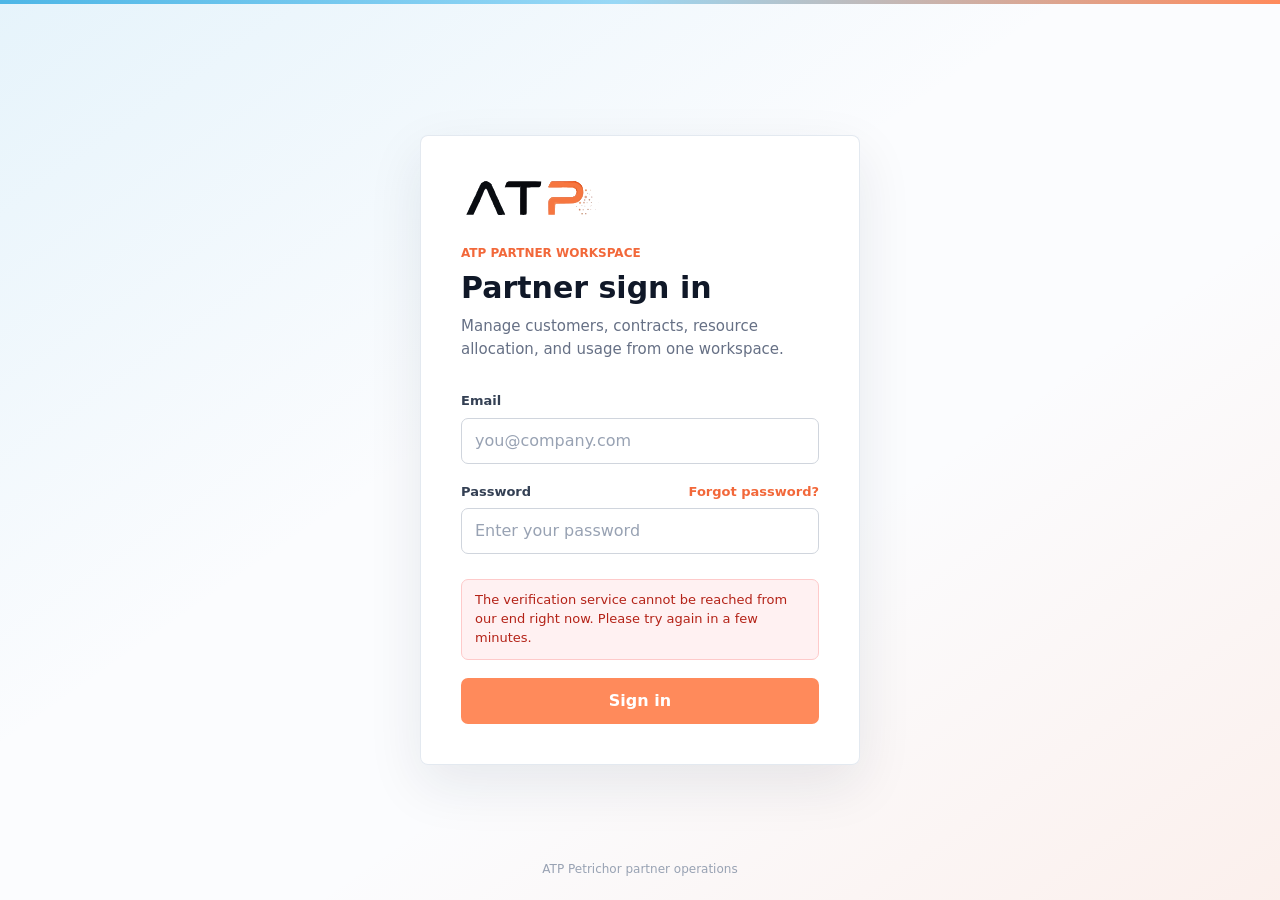
<file: index.html>
<!DOCTYPE html><html data-console-variant="reseller" data-reseller-api-origin="https://dev.atptoken.ai" lang="en"><head><meta charSet="utf-8"/><meta name="viewport" content="width=device-width, initial-scale=1"/><link rel="stylesheet" href="/_next/static/chunks/1k9miesnprige.css" data-precedence="next"/><link rel="preload" as="script" fetchPriority="low" href="/_next/static/chunks/2l0vuudvt9oda.js"/><script src="/_next/static/chunks/07-hzktxqjvzd.js" async=""></script><script src="/_next/static/chunks/3w4o9hklow6fg.js" async=""></script><script src="/_next/static/chunks/2cya-h6pss2j9.js" async=""></script><script src="/_next/static/chunks/turbopack-387x4baecgz4c.js" async=""></script><script src="/_next/static/chunks/2-zzrz3724vpr.js" async=""></script><script src="/_next/static/chunks/14mrh2-p_w84d.js" async=""></script><script src="/_next/static/chunks/1r3fvo37qh4eo.js" async=""></script><title>ATP Partner Portal</title><meta name="description" content="Manage customer accounts, contracts, and credits."/><script src="/_next/static/chunks/0cz1d0mv5g_q7.js" noModule=""></script></head><body><div hidden=""><!--$--><!--/$--></div><div class="grid min-h-screen place-items-center text-sm text-slate-500">Opening partner portal…</div><!--$--><!--/$--><script src="/_next/static/chunks/2l0vuudvt9oda.js" id="_R_" async=""></script><script>(self.__next_f=self.__next_f||[]).push([0])</script><script>self.__next_f.push([1,"1:\"$Sreact.fragment\"\n2:I[72299,[\"/_next/static/chunks/2-zzrz3724vpr.js\",\"/_next/static/chunks/14mrh2-p_w84d.js\"],\"AuthProvider\"]\n3:I[39756,[\"/_next/static/chunks/2-zzrz3724vpr.js\",\"/_next/static/chunks/14mrh2-p_w84d.js\"],\"default\"]\n4:I[37457,[\"/_next/static/chunks/2-zzrz3724vpr.js\",\"/_next/static/chunks/14mrh2-p_w84d.js\"],\"default\"]\n5:I[47257,[\"/_next/static/chunks/2-zzrz3724vpr.js\",\"/_next/static/chunks/14mrh2-p_w84d.js\"],\"ClientPageRoot\"]\n6:I[52683,[\"/_next/static/chunks/2-zzrz3724vpr.js\",\"/_next/static/chunks/14mrh2-p_w84d.js\",\"/_next/static/chunks/1r3fvo37qh4eo.js\"],\"default\"]\n9:I[97367,[\"/_next/static/chunks/2-zzrz3724vpr.js\",\"/_next/static/chunks/14mrh2-p_w84d.js\"],\"OutletBoundary\"]\na:\"$Sreact.suspense\"\nc:I[97367,[\"/_next/static/chunks/2-zzrz3724vpr.js\",\"/_next/static/chunks/14mrh2-p_w84d.js\"],\"ViewportBoundary\"]\ne:I[97367,[\"/_next/static/chunks/2-zzrz3724vpr.js\",\"/_next/static/chunks/14mrh2-p_w84d.js\"],\"MetadataBoundary\"]\n10:I[68027,[\"/_next/static/chunks/2-zzrz3724vpr.js\",\"/_next/static/chunks/14mrh2-p_w84d.js\"],\"default\",1]\n:HL[\"/_next/static/chunks/1k9miesnprige.css\",\"style\"]\n"])</script><script>self.__next_f.push([1,"0:{\"P\":null,\"c\":[\"\",\"\"],\"q\":\"\",\"i\":false,\"f\":[[[\"\",{\"children\":[\"__PAGE__\",{}]},\"$undefined\",\"$undefined\",16],[[\"$\",\"$1\",\"c\",{\"children\":[[[\"$\",\"link\",\"0\",{\"rel\":\"stylesheet\",\"href\":\"/_next/static/chunks/1k9miesnprige.css\",\"precedence\":\"next\",\"crossOrigin\":\"$undefined\",\"nonce\":\"$undefined\"}],[\"$\",\"script\",\"script-0\",{\"src\":\"/_next/static/chunks/2-zzrz3724vpr.js\",\"async\":true,\"nonce\":\"$undefined\"}],[\"$\",\"script\",\"script-1\",{\"src\":\"/_next/static/chunks/14mrh2-p_w84d.js\",\"async\":true,\"nonce\":\"$undefined\"}]],[\"$\",\"html\",null,{\"data-console-variant\":\"reseller\",\"data-reseller-api-origin\":\"https://dev.atptoken.ai\",\"lang\":\"en\",\"children\":[\"$\",\"body\",null,{\"children\":[\"$\",\"$L2\",null,{\"children\":[\"$\",\"$L3\",null,{\"parallelRouterKey\":\"children\",\"error\":\"$undefined\",\"errorStyles\":\"$undefined\",\"errorScripts\":\"$undefined\",\"template\":[\"$\",\"$L4\",null,{}],\"templateStyles\":\"$undefined\",\"templateScripts\":\"$undefined\",\"notFound\":[[[\"$\",\"title\",null,{\"children\":\"404: This page could not be found.\"}],[\"$\",\"div\",null,{\"style\":{\"fontFamily\":\"system-ui,\\\"Segoe UI\\\",Roboto,Helvetica,Arial,sans-serif,\\\"Apple Color Emoji\\\",\\\"Segoe UI Emoji\\\"\",\"height\":\"100vh\",\"textAlign\":\"center\",\"display\":\"flex\",\"flexDirection\":\"column\",\"alignItems\":\"center\",\"justifyContent\":\"center\"},\"children\":[\"$\",\"div\",null,{\"children\":[[\"$\",\"style\",null,{\"dangerouslySetInnerHTML\":{\"__html\":\"body{color:#000;background:#fff;margin:0}.next-error-h1{border-right:1px solid rgba(0,0,0,.3)}@media (prefers-color-scheme:dark){body{color:#fff;background:#000}.next-error-h1{border-right:1px solid rgba(255,255,255,.3)}}\"}}],[\"$\",\"h1\",null,{\"className\":\"next-error-h1\",\"style\":{\"display\":\"inline-block\",\"margin\":\"0 20px 0 0\",\"padding\":\"0 23px 0 0\",\"fontSize\":24,\"fontWeight\":500,\"verticalAlign\":\"top\",\"lineHeight\":\"49px\"},\"children\":404}],[\"$\",\"div\",null,{\"style\":{\"display\":\"inline-block\"},\"children\":[\"$\",\"h2\",null,{\"style\":{\"fontSize\":14,\"fontWeight\":400,\"lineHeight\":\"49px\",\"margin\":0},\"children\":\"This page could not be found.\"}]}]]}]}]],[]],\"forbidden\":\"$undefined\",\"unauthorized\":\"$undefined\"}]}]}]}]]}],{\"children\":[[\"$\",\"$1\",\"c\",{\"children\":[[\"$\",\"$L5\",null,{\"Component\":\"$6\",\"serverProvidedParams\":{\"searchParams\":{},\"params\":{},\"promises\":[\"$@7\",\"$@8\"]}}],[[\"$\",\"script\",\"script-0\",{\"src\":\"/_next/static/chunks/1r3fvo37qh4eo.js\",\"async\":true,\"nonce\":\"$undefined\"}]],[\"$\",\"$L9\",null,{\"children\":[\"$\",\"$a\",null,{\"name\":\"Next.MetadataOutlet\",\"children\":\"$@b\"}]}]]}],{},null,false,null]},null,false,null],[\"$\",\"$1\",\"h\",{\"children\":[null,[\"$\",\"$Lc\",null,{\"children\":\"$Ld\"}],[\"$\",\"div\",null,{\"hidden\":true,\"children\":[\"$\",\"$Le\",null,{\"children\":[\"$\",\"$a\",null,{\"name\":\"Next.Metadata\",\"children\":\"$Lf\"}]}]}],null]}],false]],\"m\":\"$undefined\",\"G\":[\"$10\",[[\"$\",\"link\",\"0\",{\"rel\":\"stylesheet\",\"href\":\"/_next/static/chunks/1k9miesnprige.css\",\"precedence\":\"next\",\"crossOrigin\":\"$undefined\",\"nonce\":\"$undefined\"}]]],\"S\":true,\"h\":null,\"s\":\"$undefined\",\"l\":\"$undefined\",\"p\":\"$undefined\",\"d\":\"$undefined\",\"b\":\"mIGEfyKHIqeWifphPipA1\"}\n"])</script><script>self.__next_f.push([1,"7:{}\n8:\"$0:f:0:1:1:children:0:props:children:0:props:serverProvidedParams:params\"\n"])</script><script>self.__next_f.push([1,"d:[[\"$\",\"meta\",\"0\",{\"charSet\":\"utf-8\"}],[\"$\",\"meta\",\"1\",{\"name\":\"viewport\",\"content\":\"width=device-width, initial-scale=1\"}]]\n"])</script><script>self.__next_f.push([1,"b:null\nf:[[\"$\",\"title\",\"0\",{\"children\":\"ATP Partner Portal\"}],[\"$\",\"meta\",\"1\",{\"name\":\"description\",\"content\":\"Manage customer accounts, contracts, and credits.\"}]]\n"])</script></body></html>
</file>
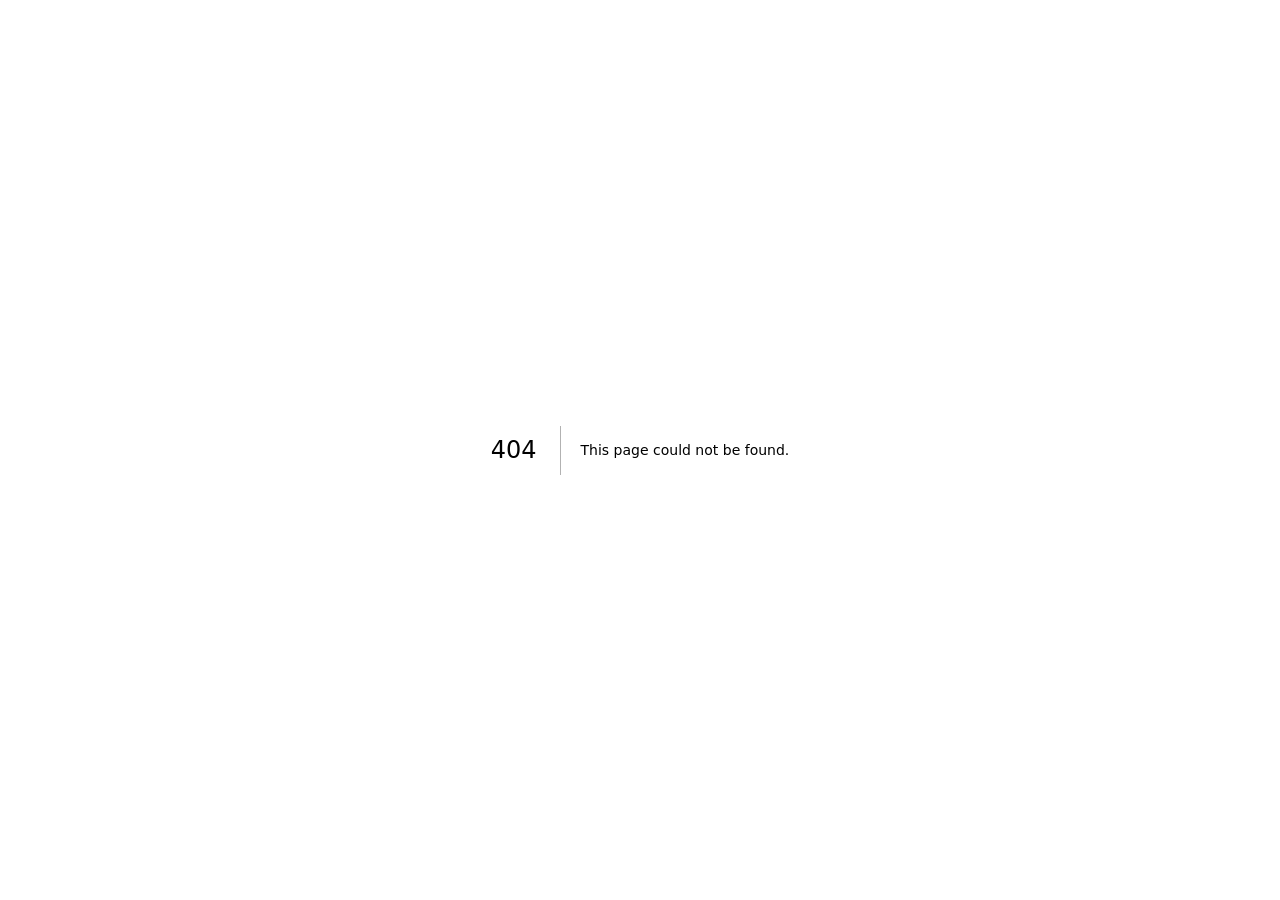
<file: 404/index.html>
<!DOCTYPE html><html data-console-variant="reseller" data-reseller-api-origin="https://dev.atptoken.ai" lang="en"><head><meta charSet="utf-8"/><meta name="viewport" content="width=device-width, initial-scale=1"/><link rel="stylesheet" href="/_next/static/chunks/1k9miesnprige.css" data-precedence="next"/><link rel="preload" as="script" fetchPriority="low" href="/_next/static/chunks/2l0vuudvt9oda.js"/><script src="/_next/static/chunks/07-hzktxqjvzd.js" async=""></script><script src="/_next/static/chunks/3w4o9hklow6fg.js" async=""></script><script src="/_next/static/chunks/2cya-h6pss2j9.js" async=""></script><script src="/_next/static/chunks/turbopack-387x4baecgz4c.js" async=""></script><script src="/_next/static/chunks/2-zzrz3724vpr.js" async=""></script><script src="/_next/static/chunks/14mrh2-p_w84d.js" async=""></script><meta name="robots" content="noindex"/><title>404: This page could not be found.</title><title>ATP Partner Portal</title><meta name="description" content="Manage customer accounts, contracts, and credits."/><script src="/_next/static/chunks/0cz1d0mv5g_q7.js" noModule=""></script></head><body><div hidden=""><!--$--><!--/$--></div><div style="font-family:system-ui,&quot;Segoe UI&quot;,Roboto,Helvetica,Arial,sans-serif,&quot;Apple Color Emoji&quot;,&quot;Segoe UI Emoji&quot;;height:100vh;text-align:center;display:flex;flex-direction:column;align-items:center;justify-content:center"><div><style>body{color:#000;background:#fff;margin:0}.next-error-h1{border-right:1px solid rgba(0,0,0,.3)}@media (prefers-color-scheme:dark){body{color:#fff;background:#000}.next-error-h1{border-right:1px solid rgba(255,255,255,.3)}}</style><h1 class="next-error-h1" style="display:inline-block;margin:0 20px 0 0;padding:0 23px 0 0;font-size:24px;font-weight:500;vertical-align:top;line-height:49px">404</h1><div style="display:inline-block"><h2 style="font-size:14px;font-weight:400;line-height:49px;margin:0">This page could not be found.</h2></div></div></div><!--$--><!--/$--><script src="/_next/static/chunks/2l0vuudvt9oda.js" id="_R_" async=""></script><script>(self.__next_f=self.__next_f||[]).push([0])</script><script>self.__next_f.push([1,"1:\"$Sreact.fragment\"\n2:I[72299,[\"/_next/static/chunks/2-zzrz3724vpr.js\",\"/_next/static/chunks/14mrh2-p_w84d.js\"],\"AuthProvider\"]\n3:I[39756,[\"/_next/static/chunks/2-zzrz3724vpr.js\",\"/_next/static/chunks/14mrh2-p_w84d.js\"],\"default\"]\n4:I[37457,[\"/_next/static/chunks/2-zzrz3724vpr.js\",\"/_next/static/chunks/14mrh2-p_w84d.js\"],\"default\"]\n5:I[97367,[\"/_next/static/chunks/2-zzrz3724vpr.js\",\"/_next/static/chunks/14mrh2-p_w84d.js\"],\"OutletBoundary\"]\n6:\"$Sreact.suspense\"\n9:I[97367,[\"/_next/static/chunks/2-zzrz3724vpr.js\",\"/_next/static/chunks/14mrh2-p_w84d.js\"],\"ViewportBoundary\"]\nb:I[97367,[\"/_next/static/chunks/2-zzrz3724vpr.js\",\"/_next/static/chunks/14mrh2-p_w84d.js\"],\"MetadataBoundary\"]\nd:I[68027,[\"/_next/static/chunks/2-zzrz3724vpr.js\",\"/_next/static/chunks/14mrh2-p_w84d.js\"],\"default\",1]\n:HL[\"/_next/static/chunks/1k9miesnprige.css\",\"style\"]\n"])</script><script>self.__next_f.push([1,"0:{\"P\":null,\"c\":[\"\",\"_not-found\",\"\"],\"q\":\"\",\"i\":false,\"f\":[[[\"\",{\"children\":[\"/_not-found\",{\"children\":[\"__PAGE__\",{}]}]},\"$undefined\",\"$undefined\",16],[[\"$\",\"$1\",\"c\",{\"children\":[[[\"$\",\"link\",\"0\",{\"rel\":\"stylesheet\",\"href\":\"/_next/static/chunks/1k9miesnprige.css\",\"precedence\":\"next\",\"crossOrigin\":\"$undefined\",\"nonce\":\"$undefined\"}],[\"$\",\"script\",\"script-0\",{\"src\":\"/_next/static/chunks/2-zzrz3724vpr.js\",\"async\":true,\"nonce\":\"$undefined\"}],[\"$\",\"script\",\"script-1\",{\"src\":\"/_next/static/chunks/14mrh2-p_w84d.js\",\"async\":true,\"nonce\":\"$undefined\"}]],[\"$\",\"html\",null,{\"data-console-variant\":\"reseller\",\"data-reseller-api-origin\":\"https://dev.atptoken.ai\",\"lang\":\"en\",\"children\":[\"$\",\"body\",null,{\"children\":[\"$\",\"$L2\",null,{\"children\":[\"$\",\"$L3\",null,{\"parallelRouterKey\":\"children\",\"error\":\"$undefined\",\"errorStyles\":\"$undefined\",\"errorScripts\":\"$undefined\",\"template\":[\"$\",\"$L4\",null,{}],\"templateStyles\":\"$undefined\",\"templateScripts\":\"$undefined\",\"notFound\":[[[\"$\",\"title\",null,{\"children\":\"404: This page could not be found.\"}],[\"$\",\"div\",null,{\"style\":{\"fontFamily\":\"system-ui,\\\"Segoe UI\\\",Roboto,Helvetica,Arial,sans-serif,\\\"Apple Color Emoji\\\",\\\"Segoe UI Emoji\\\"\",\"height\":\"100vh\",\"textAlign\":\"center\",\"display\":\"flex\",\"flexDirection\":\"column\",\"alignItems\":\"center\",\"justifyContent\":\"center\"},\"children\":[\"$\",\"div\",null,{\"children\":[[\"$\",\"style\",null,{\"dangerouslySetInnerHTML\":{\"__html\":\"body{color:#000;background:#fff;margin:0}.next-error-h1{border-right:1px solid rgba(0,0,0,.3)}@media (prefers-color-scheme:dark){body{color:#fff;background:#000}.next-error-h1{border-right:1px solid rgba(255,255,255,.3)}}\"}}],[\"$\",\"h1\",null,{\"className\":\"next-error-h1\",\"style\":{\"display\":\"inline-block\",\"margin\":\"0 20px 0 0\",\"padding\":\"0 23px 0 0\",\"fontSize\":24,\"fontWeight\":500,\"verticalAlign\":\"top\",\"lineHeight\":\"49px\"},\"children\":404}],[\"$\",\"div\",null,{\"style\":{\"display\":\"inline-block\"},\"children\":[\"$\",\"h2\",null,{\"style\":{\"fontSize\":14,\"fontWeight\":400,\"lineHeight\":\"49px\",\"margin\":0},\"children\":\"This page could not be found.\"}]}]]}]}]],[]],\"forbidden\":\"$undefined\",\"unauthorized\":\"$undefined\"}]}]}]}]]}],{\"children\":[[\"$\",\"$1\",\"c\",{\"children\":[null,[\"$\",\"$L3\",null,{\"parallelRouterKey\":\"children\",\"error\":\"$undefined\",\"errorStyles\":\"$undefined\",\"errorScripts\":\"$undefined\",\"template\":[\"$\",\"$L4\",null,{}],\"templateStyles\":\"$undefined\",\"templateScripts\":\"$undefined\",\"notFound\":\"$undefined\",\"forbidden\":\"$undefined\",\"unauthorized\":\"$undefined\"}]]}],{\"children\":[[\"$\",\"$1\",\"c\",{\"children\":[[[\"$\",\"title\",null,{\"children\":\"404: This page could not be found.\"}],[\"$\",\"div\",null,{\"style\":\"$0:f:0:1:0:props:children:1:props:children:props:children:props:children:props:notFound:0:1:props:style\",\"children\":[\"$\",\"div\",null,{\"children\":[[\"$\",\"style\",null,{\"dangerouslySetInnerHTML\":{\"__html\":\"body{color:#000;background:#fff;margin:0}.next-error-h1{border-right:1px solid rgba(0,0,0,.3)}@media (prefers-color-scheme:dark){body{color:#fff;background:#000}.next-error-h1{border-right:1px solid rgba(255,255,255,.3)}}\"}}],[\"$\",\"h1\",null,{\"className\":\"next-error-h1\",\"style\":\"$0:f:0:1:0:props:children:1:props:children:props:children:props:children:props:notFound:0:1:props:children:props:children:1:props:style\",\"children\":404}],[\"$\",\"div\",null,{\"style\":\"$0:f:0:1:0:props:children:1:props:children:props:children:props:children:props:notFound:0:1:props:children:props:children:2:props:style\",\"children\":[\"$\",\"h2\",null,{\"style\":\"$0:f:0:1:0:props:children:1:props:children:props:children:props:children:props:notFound:0:1:props:children:props:children:2:props:children:props:style\",\"children\":\"This page could not be found.\"}]}]]}]}]],null,[\"$\",\"$L5\",null,{\"children\":[\"$\",\"$6\",null,{\"name\":\"Next.MetadataOutlet\",\"children\":\"$@7\"}]}]]}],{},null,false,null]},null,false,\"$@8\"]},null,false,null],[\"$\",\"$1\",\"h\",{\"children\":[[\"$\",\"meta\",null,{\"name\":\"robots\",\"content\":\"noindex\"}],[\"$\",\"$L9\",null,{\"children\":\"$La\"}],[\"$\",\"div\",null,{\"hidden\":true,\"children\":[\"$\",\"$Lb\",null,{\"children\":[\"$\",\"$6\",null,{\"name\":\"Next.Metadata\",\"children\":\"$Lc\"}]}]}],null]}],false]],\"m\":\"$undefined\",\"G\":[\"$d\",[[\"$\",\"link\",\"0\",{\"rel\":\"stylesheet\",\"href\":\"/_next/static/chunks/1k9miesnprige.css\",\"precedence\":\"next\",\"crossOrigin\":\"$undefined\",\"nonce\":\"$undefined\"}]]],\"S\":true,\"h\":null,\"s\":\"$undefined\",\"l\":\"$undefined\",\"p\":\"$undefined\",\"d\":\"$undefined\",\"b\":\"mIGEfyKHIqeWifphPipA1\"}\n"])</script><script>self.__next_f.push([1,"e:[]\n8:\"$We\"\n"])</script><script>self.__next_f.push([1,"a:[[\"$\",\"meta\",\"0\",{\"charSet\":\"utf-8\"}],[\"$\",\"meta\",\"1\",{\"name\":\"viewport\",\"content\":\"width=device-width, initial-scale=1\"}]]\n"])</script><script>self.__next_f.push([1,"7:null\nc:[[\"$\",\"title\",\"0\",{\"children\":\"ATP Partner Portal\"}],[\"$\",\"meta\",\"1\",{\"name\":\"description\",\"content\":\"Manage customer accounts, contracts, and credits.\"}]]\n"])</script></body></html>
</file>
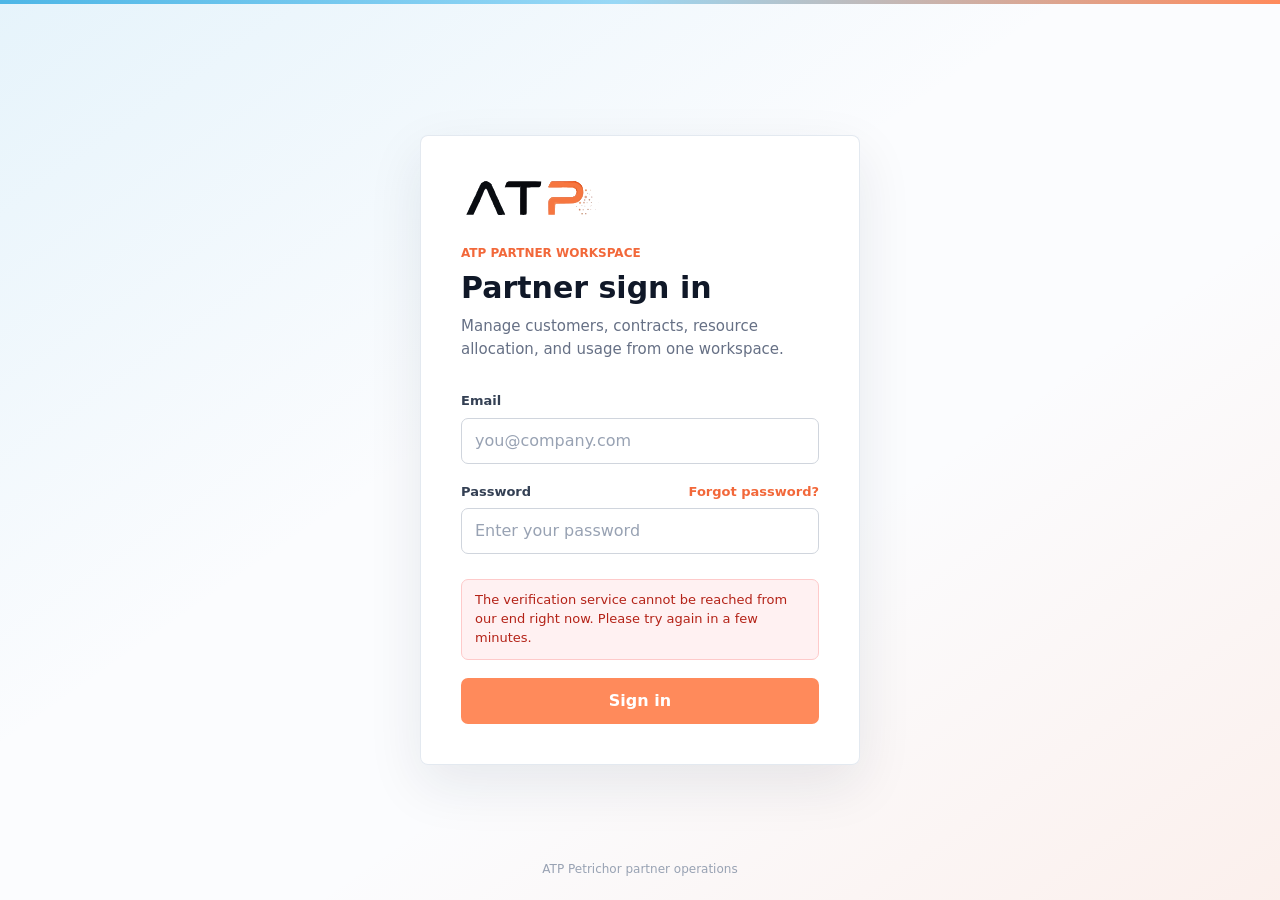
<file: admin/index.html>
<!DOCTYPE html><html data-console-variant="reseller" data-reseller-api-origin="https://dev.atptoken.ai" lang="en"><head><meta charSet="utf-8"/><meta name="viewport" content="width=device-width, initial-scale=1"/><link rel="stylesheet" href="/_next/static/chunks/1k9miesnprige.css" data-precedence="next"/><link rel="stylesheet" href="/_next/static/chunks/1hfkh84lvq4t1.css" data-precedence="next"/><link rel="preload" as="script" fetchPriority="low" href="/_next/static/chunks/2l0vuudvt9oda.js"/><script src="/_next/static/chunks/07-hzktxqjvzd.js" async=""></script><script src="/_next/static/chunks/3w4o9hklow6fg.js" async=""></script><script src="/_next/static/chunks/2cya-h6pss2j9.js" async=""></script><script src="/_next/static/chunks/turbopack-387x4baecgz4c.js" async=""></script><script src="/_next/static/chunks/2-zzrz3724vpr.js" async=""></script><script src="/_next/static/chunks/14mrh2-p_w84d.js" async=""></script><script src="/_next/static/chunks/28vausjtz-v09.js" async=""></script><script src="/_next/static/chunks/34di09q_uk2ck.js" async=""></script><script src="/_next/static/chunks/0sqz3yki5jini.js" async=""></script><title>ATP Partner Portal</title><meta name="description" content="Manage customer accounts, contracts, and credits."/><script src="/_next/static/chunks/0cz1d0mv5g_q7.js" noModule=""></script></head><body><div hidden=""><!--$--><!--/$--></div><!--$!--><template data-dgst="BAILOUT_TO_CLIENT_SIDE_RENDERING"></template><main class="auth-page"><div class="portal-spinner" aria-label="Loading partner portal"></div></main><!--/$--><script src="/_next/static/chunks/2l0vuudvt9oda.js" id="_R_" async=""></script><script>(self.__next_f=self.__next_f||[]).push([0])</script><script>self.__next_f.push([1,"1:\"$Sreact.fragment\"\n2:I[72299,[\"/_next/static/chunks/2-zzrz3724vpr.js\",\"/_next/static/chunks/14mrh2-p_w84d.js\"],\"AuthProvider\"]\n3:I[39756,[\"/_next/static/chunks/2-zzrz3724vpr.js\",\"/_next/static/chunks/14mrh2-p_w84d.js\"],\"default\"]\n4:I[37457,[\"/_next/static/chunks/2-zzrz3724vpr.js\",\"/_next/static/chunks/14mrh2-p_w84d.js\"],\"default\"]\n5:\"$Sreact.suspense\"\n6:I[75124,[\"/_next/static/chunks/2-zzrz3724vpr.js\",\"/_next/static/chunks/14mrh2-p_w84d.js\",\"/_next/static/chunks/28vausjtz-v09.js\"],\"PortalShell\"]\n7:I[47257,[\"/_next/static/chunks/2-zzrz3724vpr.js\",\"/_next/static/chunks/14mrh2-p_w84d.js\"],\"ClientPageRoot\"]\n8:I[72906,[\"/_next/static/chunks/2-zzrz3724vpr.js\",\"/_next/static/chunks/14mrh2-p_w84d.js\",\"/_next/static/chunks/28vausjtz-v09.js\",\"/_next/static/chunks/34di09q_uk2ck.js\",\"/_next/static/chunks/0sqz3yki5jini.js\"],\"default\"]\nb:I[97367,[\"/_next/static/chunks/2-zzrz3724vpr.js\",\"/_next/static/chunks/14mrh2-p_w84d.js\"],\"OutletBoundary\"]\nd:I[97367,[\"/_next/static/chunks/2-zzrz3724vpr.js\",\"/_next/static/chunks/14mrh2-p_w84d.js\"],\"ViewportBoundary\"]\nf:I[97367,[\"/_next/static/chunks/2-zzrz3724vpr.js\",\"/_next/static/chunks/14mrh2-p_w84d.js\"],\"MetadataBoundary\"]\n11:I[68027,[\"/_next/static/chunks/2-zzrz3724vpr.js\",\"/_next/static/chunks/14mrh2-p_w84d.js\"],\"default\",1]\n:HL[\"/_next/static/chunks/1k9miesnprige.css\",\"style\"]\n:HL[\"/_next/static/chunks/1hfkh84lvq4t1.css\",\"style\"]\n"])</script><script>self.__next_f.push([1,"0:{\"P\":null,\"c\":[\"\",\"admin\",\"\"],\"q\":\"\",\"i\":false,\"f\":[[[\"\",{\"children\":[\"admin\",{\"children\":[\"__PAGE__\",{}]}]},\"$undefined\",\"$undefined\",16],[[\"$\",\"$1\",\"c\",{\"children\":[[[\"$\",\"link\",\"0\",{\"rel\":\"stylesheet\",\"href\":\"/_next/static/chunks/1k9miesnprige.css\",\"precedence\":\"next\",\"crossOrigin\":\"$undefined\",\"nonce\":\"$undefined\"}],[\"$\",\"script\",\"script-0\",{\"src\":\"/_next/static/chunks/2-zzrz3724vpr.js\",\"async\":true,\"nonce\":\"$undefined\"}],[\"$\",\"script\",\"script-1\",{\"src\":\"/_next/static/chunks/14mrh2-p_w84d.js\",\"async\":true,\"nonce\":\"$undefined\"}]],[\"$\",\"html\",null,{\"data-console-variant\":\"reseller\",\"data-reseller-api-origin\":\"https://dev.atptoken.ai\",\"lang\":\"en\",\"children\":[\"$\",\"body\",null,{\"children\":[\"$\",\"$L2\",null,{\"children\":[\"$\",\"$L3\",null,{\"parallelRouterKey\":\"children\",\"error\":\"$undefined\",\"errorStyles\":\"$undefined\",\"errorScripts\":\"$undefined\",\"template\":[\"$\",\"$L4\",null,{}],\"templateStyles\":\"$undefined\",\"templateScripts\":\"$undefined\",\"notFound\":[[[\"$\",\"title\",null,{\"children\":\"404: This page could not be found.\"}],[\"$\",\"div\",null,{\"style\":{\"fontFamily\":\"system-ui,\\\"Segoe UI\\\",Roboto,Helvetica,Arial,sans-serif,\\\"Apple Color Emoji\\\",\\\"Segoe UI Emoji\\\"\",\"height\":\"100vh\",\"textAlign\":\"center\",\"display\":\"flex\",\"flexDirection\":\"column\",\"alignItems\":\"center\",\"justifyContent\":\"center\"},\"children\":[\"$\",\"div\",null,{\"children\":[[\"$\",\"style\",null,{\"dangerouslySetInnerHTML\":{\"__html\":\"body{color:#000;background:#fff;margin:0}.next-error-h1{border-right:1px solid rgba(0,0,0,.3)}@media (prefers-color-scheme:dark){body{color:#fff;background:#000}.next-error-h1{border-right:1px solid rgba(255,255,255,.3)}}\"}}],[\"$\",\"h1\",null,{\"className\":\"next-error-h1\",\"style\":{\"display\":\"inline-block\",\"margin\":\"0 20px 0 0\",\"padding\":\"0 23px 0 0\",\"fontSize\":24,\"fontWeight\":500,\"verticalAlign\":\"top\",\"lineHeight\":\"49px\"},\"children\":404}],[\"$\",\"div\",null,{\"style\":{\"display\":\"inline-block\"},\"children\":[\"$\",\"h2\",null,{\"style\":{\"fontSize\":14,\"fontWeight\":400,\"lineHeight\":\"49px\",\"margin\":0},\"children\":\"This page could not be found.\"}]}]]}]}]],[]],\"forbidden\":\"$undefined\",\"unauthorized\":\"$undefined\"}]}]}]}]]}],{\"children\":[[\"$\",\"$1\",\"c\",{\"children\":[[[\"$\",\"link\",\"0\",{\"rel\":\"stylesheet\",\"href\":\"/_next/static/chunks/1hfkh84lvq4t1.css\",\"precedence\":\"next\",\"crossOrigin\":\"$undefined\",\"nonce\":\"$undefined\"}],[\"$\",\"script\",\"script-0\",{\"src\":\"/_next/static/chunks/28vausjtz-v09.js\",\"async\":true,\"nonce\":\"$undefined\"}]],[\"$\",\"$5\",null,{\"fallback\":[\"$\",\"main\",null,{\"className\":\"auth-page\",\"children\":[\"$\",\"div\",null,{\"className\":\"portal-spinner\",\"aria-label\":\"Loading partner portal\"}]}],\"children\":[\"$\",\"$L6\",null,{\"children\":[\"$\",\"$L3\",null,{\"parallelRouterKey\":\"children\",\"error\":\"$undefined\",\"errorStyles\":\"$undefined\",\"errorScripts\":\"$undefined\",\"template\":[\"$\",\"$L4\",null,{}],\"templateStyles\":\"$undefined\",\"templateScripts\":\"$undefined\",\"notFound\":\"$undefined\",\"forbidden\":\"$undefined\",\"unauthorized\":\"$undefined\"}]}]}]]}],{\"children\":[[\"$\",\"$1\",\"c\",{\"children\":[[\"$\",\"$L7\",null,{\"Component\":\"$8\",\"serverProvidedParams\":{\"searchParams\":{},\"params\":{},\"promises\":[\"$@9\",\"$@a\"]}}],[[\"$\",\"script\",\"script-0\",{\"src\":\"/_next/static/chunks/34di09q_uk2ck.js\",\"async\":true,\"nonce\":\"$undefined\"}],[\"$\",\"script\",\"script-1\",{\"src\":\"/_next/static/chunks/0sqz3yki5jini.js\",\"async\":true,\"nonce\":\"$undefined\"}]],[\"$\",\"$Lb\",null,{\"children\":[\"$\",\"$5\",null,{\"name\":\"Next.MetadataOutlet\",\"children\":\"$@c\"}]}]]}],{},null,false,null]},null,false,null]},null,false,null],[\"$\",\"$1\",\"h\",{\"children\":[null,[\"$\",\"$Ld\",null,{\"children\":\"$Le\"}],[\"$\",\"div\",null,{\"hidden\":true,\"children\":[\"$\",\"$Lf\",null,{\"children\":[\"$\",\"$5\",null,{\"name\":\"Next.Metadata\",\"children\":\"$L10\"}]}]}],null]}],false]],\"m\":\"$undefined\",\"G\":[\"$11\",[[\"$\",\"link\",\"0\",{\"rel\":\"stylesheet\",\"href\":\"/_next/static/chunks/1k9miesnprige.css\",\"precedence\":\"next\",\"crossOrigin\":\"$undefined\",\"nonce\":\"$undefined\"}]]],\"S\":true,\"h\":null,\"s\":\"$undefined\",\"l\":\"$undefined\",\"p\":\"$undefined\",\"d\":\"$undefined\",\"b\":\"mIGEfyKHIqeWifphPipA1\"}\n"])</script><script>self.__next_f.push([1,"9:{}\na:\"$0:f:0:1:1:children:1:children:0:props:children:0:props:serverProvidedParams:params\"\n"])</script><script>self.__next_f.push([1,"e:[[\"$\",\"meta\",\"0\",{\"charSet\":\"utf-8\"}],[\"$\",\"meta\",\"1\",{\"name\":\"viewport\",\"content\":\"width=device-width, initial-scale=1\"}]]\n"])</script><script>self.__next_f.push([1,"c:null\n10:[[\"$\",\"title\",\"0\",{\"children\":\"ATP Partner Portal\"}],[\"$\",\"meta\",\"1\",{\"name\":\"description\",\"content\":\"Manage customer accounts, contracts, and credits.\"}]]\n"])</script></body></html>
</file>
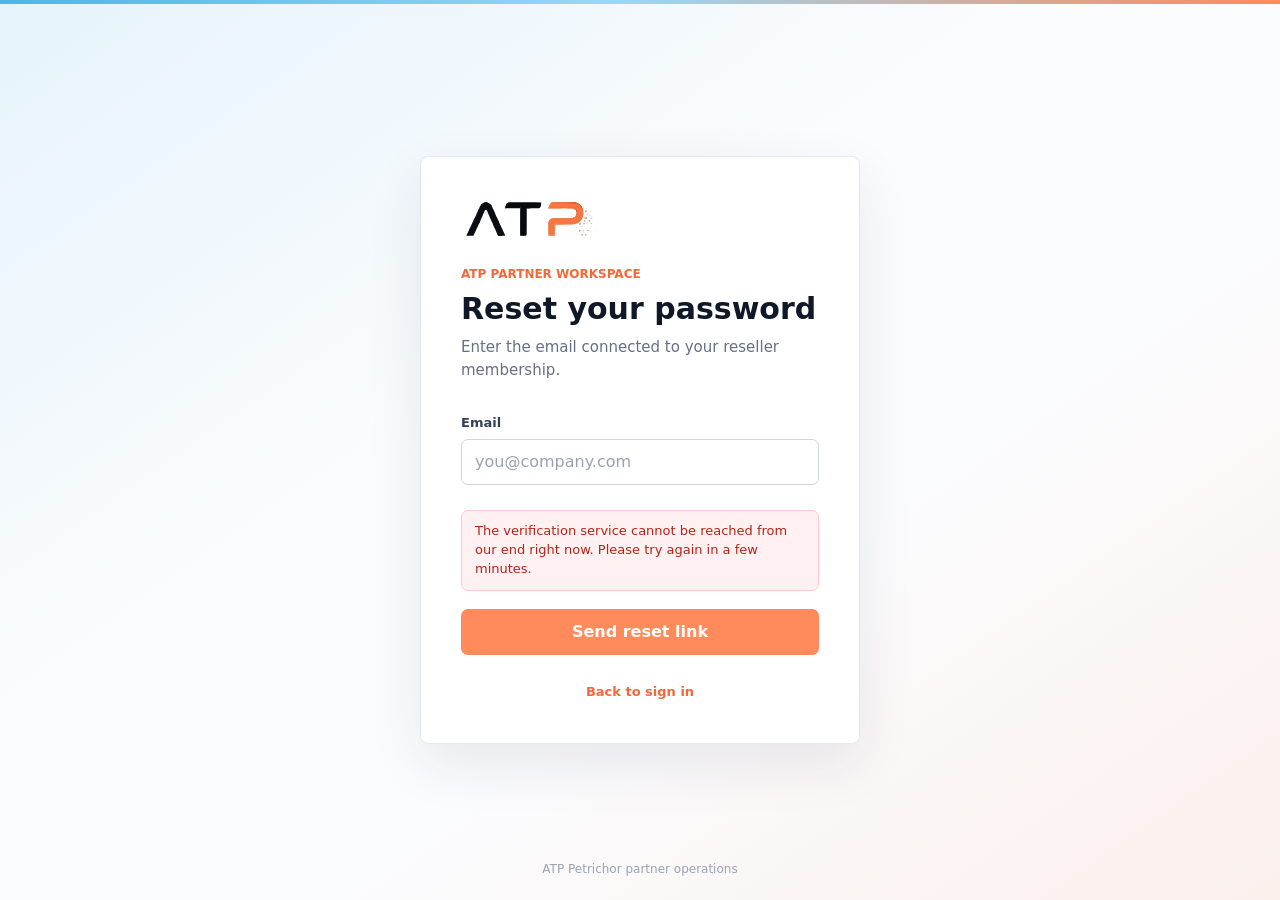
<file: forgot-password/index.html>
<!DOCTYPE html><html data-console-variant="reseller" data-reseller-api-origin="https://dev.atptoken.ai" lang="en"><head><meta charSet="utf-8"/><meta name="viewport" content="width=device-width, initial-scale=1"/><link rel="stylesheet" href="/_next/static/chunks/1k9miesnprige.css" data-precedence="next"/><link rel="preload" as="script" fetchPriority="low" href="/_next/static/chunks/2l0vuudvt9oda.js"/><script src="/_next/static/chunks/07-hzktxqjvzd.js" async=""></script><script src="/_next/static/chunks/3w4o9hklow6fg.js" async=""></script><script src="/_next/static/chunks/2cya-h6pss2j9.js" async=""></script><script src="/_next/static/chunks/turbopack-387x4baecgz4c.js" async=""></script><script src="/_next/static/chunks/2-zzrz3724vpr.js" async=""></script><script src="/_next/static/chunks/14mrh2-p_w84d.js" async=""></script><script src="/_next/static/chunks/11v2bcns0is5h.js" async=""></script><script src="/_next/static/chunks/1jqcjjog3zxky.js" async=""></script><title>ATP Partner Portal</title><meta name="description" content="Manage customer accounts, contracts, and credits."/><script src="/_next/static/chunks/0cz1d0mv5g_q7.js" noModule=""></script></head><body><div hidden=""><!--$--><!--/$--></div><!--$!--><template data-dgst="BAILOUT_TO_CLIENT_SIDE_RENDERING"></template><main class="auth-page"><div class="portal-spinner" aria-label="Loading"></div></main><!--/$--><!--$--><!--/$--><script src="/_next/static/chunks/2l0vuudvt9oda.js" id="_R_" async=""></script><script>(self.__next_f=self.__next_f||[]).push([0])</script><script>self.__next_f.push([1,"1:\"$Sreact.fragment\"\n2:I[72299,[\"/_next/static/chunks/2-zzrz3724vpr.js\",\"/_next/static/chunks/14mrh2-p_w84d.js\"],\"AuthProvider\"]\n3:I[39756,[\"/_next/static/chunks/2-zzrz3724vpr.js\",\"/_next/static/chunks/14mrh2-p_w84d.js\"],\"default\"]\n4:I[37457,[\"/_next/static/chunks/2-zzrz3724vpr.js\",\"/_next/static/chunks/14mrh2-p_w84d.js\"],\"default\"]\n5:I[47257,[\"/_next/static/chunks/2-zzrz3724vpr.js\",\"/_next/static/chunks/14mrh2-p_w84d.js\"],\"ClientPageRoot\"]\n6:I[80377,[\"/_next/static/chunks/2-zzrz3724vpr.js\",\"/_next/static/chunks/14mrh2-p_w84d.js\",\"/_next/static/chunks/11v2bcns0is5h.js\",\"/_next/static/chunks/1jqcjjog3zxky.js\"],\"default\"]\n9:I[97367,[\"/_next/static/chunks/2-zzrz3724vpr.js\",\"/_next/static/chunks/14mrh2-p_w84d.js\"],\"OutletBoundary\"]\na:\"$Sreact.suspense\"\nd:I[97367,[\"/_next/static/chunks/2-zzrz3724vpr.js\",\"/_next/static/chunks/14mrh2-p_w84d.js\"],\"ViewportBoundary\"]\nf:I[97367,[\"/_next/static/chunks/2-zzrz3724vpr.js\",\"/_next/static/chunks/14mrh2-p_w84d.js\"],\"MetadataBoundary\"]\n11:I[68027,[\"/_next/static/chunks/2-zzrz3724vpr.js\",\"/_next/static/chunks/14mrh2-p_w84d.js\"],\"default\",1]\n:HL[\"/_next/static/chunks/1k9miesnprige.css\",\"style\"]\n"])</script><script>self.__next_f.push([1,"0:{\"P\":null,\"c\":[\"\",\"forgot-password\",\"\"],\"q\":\"\",\"i\":false,\"f\":[[[\"\",{\"children\":[\"forgot-password\",{\"children\":[\"__PAGE__\",{}]}]},\"$undefined\",\"$undefined\",16],[[\"$\",\"$1\",\"c\",{\"children\":[[[\"$\",\"link\",\"0\",{\"rel\":\"stylesheet\",\"href\":\"/_next/static/chunks/1k9miesnprige.css\",\"precedence\":\"next\",\"crossOrigin\":\"$undefined\",\"nonce\":\"$undefined\"}],[\"$\",\"script\",\"script-0\",{\"src\":\"/_next/static/chunks/2-zzrz3724vpr.js\",\"async\":true,\"nonce\":\"$undefined\"}],[\"$\",\"script\",\"script-1\",{\"src\":\"/_next/static/chunks/14mrh2-p_w84d.js\",\"async\":true,\"nonce\":\"$undefined\"}]],[\"$\",\"html\",null,{\"data-console-variant\":\"reseller\",\"data-reseller-api-origin\":\"https://dev.atptoken.ai\",\"lang\":\"en\",\"children\":[\"$\",\"body\",null,{\"children\":[\"$\",\"$L2\",null,{\"children\":[\"$\",\"$L3\",null,{\"parallelRouterKey\":\"children\",\"error\":\"$undefined\",\"errorStyles\":\"$undefined\",\"errorScripts\":\"$undefined\",\"template\":[\"$\",\"$L4\",null,{}],\"templateStyles\":\"$undefined\",\"templateScripts\":\"$undefined\",\"notFound\":[[[\"$\",\"title\",null,{\"children\":\"404: This page could not be found.\"}],[\"$\",\"div\",null,{\"style\":{\"fontFamily\":\"system-ui,\\\"Segoe UI\\\",Roboto,Helvetica,Arial,sans-serif,\\\"Apple Color Emoji\\\",\\\"Segoe UI Emoji\\\"\",\"height\":\"100vh\",\"textAlign\":\"center\",\"display\":\"flex\",\"flexDirection\":\"column\",\"alignItems\":\"center\",\"justifyContent\":\"center\"},\"children\":[\"$\",\"div\",null,{\"children\":[[\"$\",\"style\",null,{\"dangerouslySetInnerHTML\":{\"__html\":\"body{color:#000;background:#fff;margin:0}.next-error-h1{border-right:1px solid rgba(0,0,0,.3)}@media (prefers-color-scheme:dark){body{color:#fff;background:#000}.next-error-h1{border-right:1px solid rgba(255,255,255,.3)}}\"}}],[\"$\",\"h1\",null,{\"className\":\"next-error-h1\",\"style\":{\"display\":\"inline-block\",\"margin\":\"0 20px 0 0\",\"padding\":\"0 23px 0 0\",\"fontSize\":24,\"fontWeight\":500,\"verticalAlign\":\"top\",\"lineHeight\":\"49px\"},\"children\":404}],[\"$\",\"div\",null,{\"style\":{\"display\":\"inline-block\"},\"children\":[\"$\",\"h2\",null,{\"style\":{\"fontSize\":14,\"fontWeight\":400,\"lineHeight\":\"49px\",\"margin\":0},\"children\":\"This page could not be found.\"}]}]]}]}]],[]],\"forbidden\":\"$undefined\",\"unauthorized\":\"$undefined\"}]}]}]}]]}],{\"children\":[[\"$\",\"$1\",\"c\",{\"children\":[null,[\"$\",\"$L3\",null,{\"parallelRouterKey\":\"children\",\"error\":\"$undefined\",\"errorStyles\":\"$undefined\",\"errorScripts\":\"$undefined\",\"template\":[\"$\",\"$L4\",null,{}],\"templateStyles\":\"$undefined\",\"templateScripts\":\"$undefined\",\"notFound\":\"$undefined\",\"forbidden\":\"$undefined\",\"unauthorized\":\"$undefined\"}]]}],{\"children\":[[\"$\",\"$1\",\"c\",{\"children\":[[\"$\",\"$L5\",null,{\"Component\":\"$6\",\"serverProvidedParams\":{\"searchParams\":{},\"params\":{},\"promises\":[\"$@7\",\"$@8\"]}}],[[\"$\",\"script\",\"script-0\",{\"src\":\"/_next/static/chunks/11v2bcns0is5h.js\",\"async\":true,\"nonce\":\"$undefined\"}],[\"$\",\"script\",\"script-1\",{\"src\":\"/_next/static/chunks/1jqcjjog3zxky.js\",\"async\":true,\"nonce\":\"$undefined\"}]],[\"$\",\"$L9\",null,{\"children\":[\"$\",\"$a\",null,{\"name\":\"Next.MetadataOutlet\",\"children\":\"$@b\"}]}]]}],{},null,false,null]},null,false,\"$@c\"]},null,false,null],[\"$\",\"$1\",\"h\",{\"children\":[null,[\"$\",\"$Ld\",null,{\"children\":\"$Le\"}],[\"$\",\"div\",null,{\"hidden\":true,\"children\":[\"$\",\"$Lf\",null,{\"children\":[\"$\",\"$a\",null,{\"name\":\"Next.Metadata\",\"children\":\"$L10\"}]}]}],null]}],false]],\"m\":\"$undefined\",\"G\":[\"$11\",[[\"$\",\"link\",\"0\",{\"rel\":\"stylesheet\",\"href\":\"/_next/static/chunks/1k9miesnprige.css\",\"precedence\":\"next\",\"crossOrigin\":\"$undefined\",\"nonce\":\"$undefined\"}]]],\"S\":true,\"h\":null,\"s\":\"$undefined\",\"l\":\"$undefined\",\"p\":\"$undefined\",\"d\":\"$undefined\",\"b\":\"mIGEfyKHIqeWifphPipA1\"}\n"])</script><script>self.__next_f.push([1,"12:[]\nc:\"$W12\"\n7:{}\n8:\"$0:f:0:1:1:children:1:children:0:props:children:0:props:serverProvidedParams:params\"\n"])</script><script>self.__next_f.push([1,"e:[[\"$\",\"meta\",\"0\",{\"charSet\":\"utf-8\"}],[\"$\",\"meta\",\"1\",{\"name\":\"viewport\",\"content\":\"width=device-width, initial-scale=1\"}]]\n"])</script><script>self.__next_f.push([1,"b:null\n10:[[\"$\",\"title\",\"0\",{\"children\":\"ATP Partner Portal\"}],[\"$\",\"meta\",\"1\",{\"name\":\"description\",\"content\":\"Manage customer accounts, contracts, and credits.\"}]]\n"])</script></body></html>
</file>
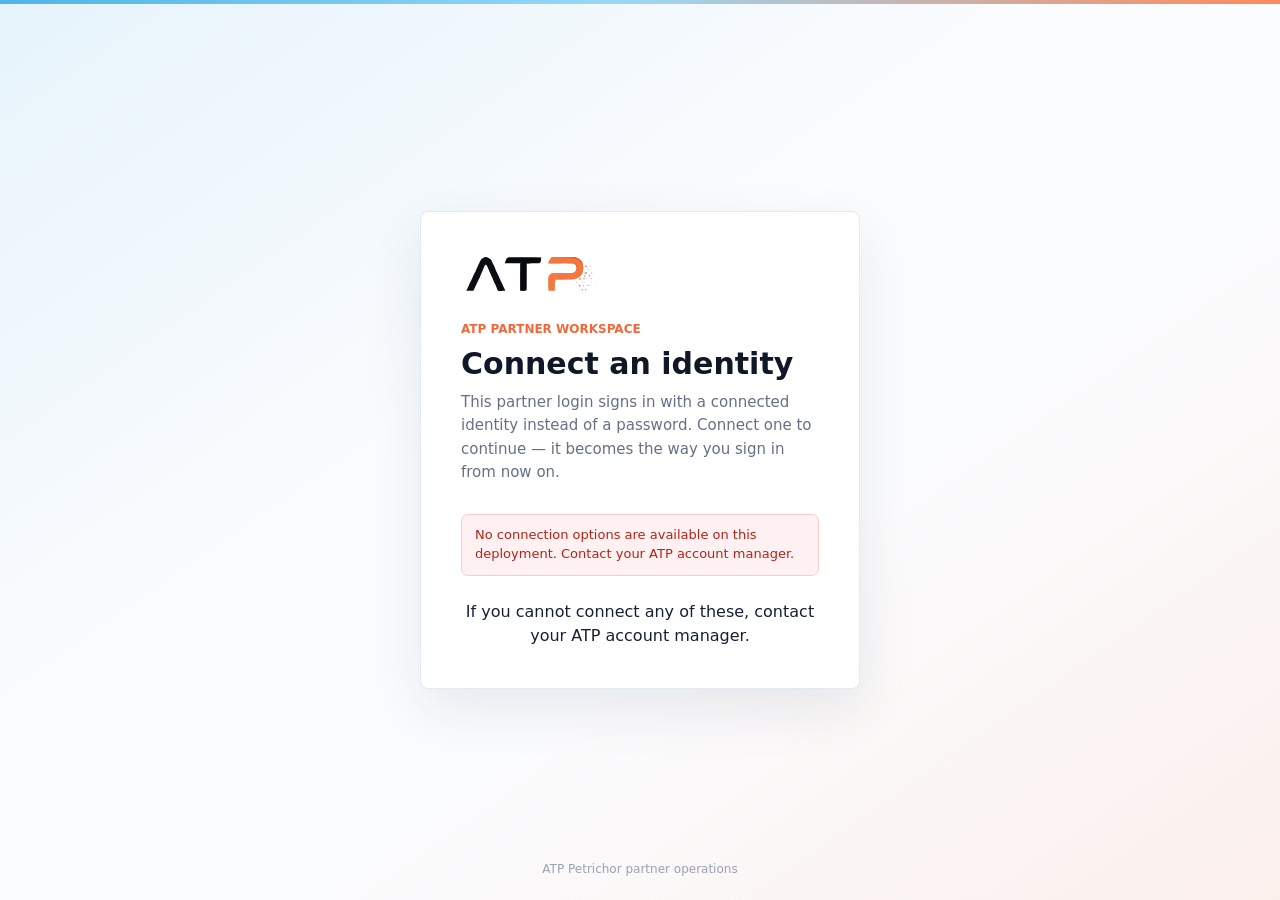
<file: link/index.html>
<!DOCTYPE html><html data-console-variant="reseller" data-reseller-api-origin="https://dev.atptoken.ai" lang="en"><head><meta charSet="utf-8"/><meta name="viewport" content="width=device-width, initial-scale=1"/><link rel="preload" as="image" href="/atp_mark_only.svg"/><link rel="stylesheet" href="/_next/static/chunks/1k9miesnprige.css" data-precedence="next"/><link rel="preload" as="script" fetchPriority="low" href="/_next/static/chunks/2l0vuudvt9oda.js"/><script src="/_next/static/chunks/07-hzktxqjvzd.js" async=""></script><script src="/_next/static/chunks/3w4o9hklow6fg.js" async=""></script><script src="/_next/static/chunks/2cya-h6pss2j9.js" async=""></script><script src="/_next/static/chunks/turbopack-387x4baecgz4c.js" async=""></script><script src="/_next/static/chunks/2-zzrz3724vpr.js" async=""></script><script src="/_next/static/chunks/14mrh2-p_w84d.js" async=""></script><script src="/_next/static/chunks/0vu2iaqpiyxxe.js" async=""></script><title>ATP Partner Portal</title><meta name="description" content="Manage customer accounts, contracts, and credits."/><script src="/_next/static/chunks/0cz1d0mv5g_q7.js" noModule=""></script></head><body><div hidden=""><!--$--><!--/$--></div><main class="auth-page"><div class="auth-accent" aria-hidden="true"></div><section class="auth-panel"><img alt="ATP Petrichor" width="1344" height="704" decoding="async" data-nimg="1" class="w-auto object-contain auth-logo" style="color:transparent" src="/atp_mark_only.svg"/><p class="auth-eyebrow">ATP Partner Workspace</p><h1 class="page-title">Connect an identity</h1><p class="page-copy">This partner login signs in with a connected identity instead of a password. Connect one to continue — it becomes the way you sign in from now on.</p><div class="form-stack"></div><p class="auth-back" data-testid="link-help">If you cannot connect any of these, contact your ATP account manager<!-- -->.</p></section><p class="auth-footer">ATP Petrichor partner operations</p></main><!--$--><!--/$--><script src="/_next/static/chunks/2l0vuudvt9oda.js" id="_R_" async=""></script><script>(self.__next_f=self.__next_f||[]).push([0])</script><script>self.__next_f.push([1,"1:\"$Sreact.fragment\"\n2:I[72299,[\"/_next/static/chunks/2-zzrz3724vpr.js\",\"/_next/static/chunks/14mrh2-p_w84d.js\"],\"AuthProvider\"]\n3:I[39756,[\"/_next/static/chunks/2-zzrz3724vpr.js\",\"/_next/static/chunks/14mrh2-p_w84d.js\"],\"default\"]\n4:I[37457,[\"/_next/static/chunks/2-zzrz3724vpr.js\",\"/_next/static/chunks/14mrh2-p_w84d.js\"],\"default\"]\n5:I[47257,[\"/_next/static/chunks/2-zzrz3724vpr.js\",\"/_next/static/chunks/14mrh2-p_w84d.js\"],\"ClientPageRoot\"]\n6:I[33808,[\"/_next/static/chunks/2-zzrz3724vpr.js\",\"/_next/static/chunks/14mrh2-p_w84d.js\",\"/_next/static/chunks/0vu2iaqpiyxxe.js\"],\"default\"]\n9:I[97367,[\"/_next/static/chunks/2-zzrz3724vpr.js\",\"/_next/static/chunks/14mrh2-p_w84d.js\"],\"OutletBoundary\"]\na:\"$Sreact.suspense\"\nd:I[97367,[\"/_next/static/chunks/2-zzrz3724vpr.js\",\"/_next/static/chunks/14mrh2-p_w84d.js\"],\"ViewportBoundary\"]\nf:I[97367,[\"/_next/static/chunks/2-zzrz3724vpr.js\",\"/_next/static/chunks/14mrh2-p_w84d.js\"],\"MetadataBoundary\"]\n11:I[68027,[\"/_next/static/chunks/2-zzrz3724vpr.js\",\"/_next/static/chunks/14mrh2-p_w84d.js\"],\"default\",1]\n:HL[\"/_next/static/chunks/1k9miesnprige.css\",\"style\"]\n"])</script><script>self.__next_f.push([1,"0:{\"P\":null,\"c\":[\"\",\"link\",\"\"],\"q\":\"\",\"i\":false,\"f\":[[[\"\",{\"children\":[\"link\",{\"children\":[\"__PAGE__\",{}]}]},\"$undefined\",\"$undefined\",16],[[\"$\",\"$1\",\"c\",{\"children\":[[[\"$\",\"link\",\"0\",{\"rel\":\"stylesheet\",\"href\":\"/_next/static/chunks/1k9miesnprige.css\",\"precedence\":\"next\",\"crossOrigin\":\"$undefined\",\"nonce\":\"$undefined\"}],[\"$\",\"script\",\"script-0\",{\"src\":\"/_next/static/chunks/2-zzrz3724vpr.js\",\"async\":true,\"nonce\":\"$undefined\"}],[\"$\",\"script\",\"script-1\",{\"src\":\"/_next/static/chunks/14mrh2-p_w84d.js\",\"async\":true,\"nonce\":\"$undefined\"}]],[\"$\",\"html\",null,{\"data-console-variant\":\"reseller\",\"data-reseller-api-origin\":\"https://dev.atptoken.ai\",\"lang\":\"en\",\"children\":[\"$\",\"body\",null,{\"children\":[\"$\",\"$L2\",null,{\"children\":[\"$\",\"$L3\",null,{\"parallelRouterKey\":\"children\",\"error\":\"$undefined\",\"errorStyles\":\"$undefined\",\"errorScripts\":\"$undefined\",\"template\":[\"$\",\"$L4\",null,{}],\"templateStyles\":\"$undefined\",\"templateScripts\":\"$undefined\",\"notFound\":[[[\"$\",\"title\",null,{\"children\":\"404: This page could not be found.\"}],[\"$\",\"div\",null,{\"style\":{\"fontFamily\":\"system-ui,\\\"Segoe UI\\\",Roboto,Helvetica,Arial,sans-serif,\\\"Apple Color Emoji\\\",\\\"Segoe UI Emoji\\\"\",\"height\":\"100vh\",\"textAlign\":\"center\",\"display\":\"flex\",\"flexDirection\":\"column\",\"alignItems\":\"center\",\"justifyContent\":\"center\"},\"children\":[\"$\",\"div\",null,{\"children\":[[\"$\",\"style\",null,{\"dangerouslySetInnerHTML\":{\"__html\":\"body{color:#000;background:#fff;margin:0}.next-error-h1{border-right:1px solid rgba(0,0,0,.3)}@media (prefers-color-scheme:dark){body{color:#fff;background:#000}.next-error-h1{border-right:1px solid rgba(255,255,255,.3)}}\"}}],[\"$\",\"h1\",null,{\"className\":\"next-error-h1\",\"style\":{\"display\":\"inline-block\",\"margin\":\"0 20px 0 0\",\"padding\":\"0 23px 0 0\",\"fontSize\":24,\"fontWeight\":500,\"verticalAlign\":\"top\",\"lineHeight\":\"49px\"},\"children\":404}],[\"$\",\"div\",null,{\"style\":{\"display\":\"inline-block\"},\"children\":[\"$\",\"h2\",null,{\"style\":{\"fontSize\":14,\"fontWeight\":400,\"lineHeight\":\"49px\",\"margin\":0},\"children\":\"This page could not be found.\"}]}]]}]}]],[]],\"forbidden\":\"$undefined\",\"unauthorized\":\"$undefined\"}]}]}]}]]}],{\"children\":[[\"$\",\"$1\",\"c\",{\"children\":[null,[\"$\",\"$L3\",null,{\"parallelRouterKey\":\"children\",\"error\":\"$undefined\",\"errorStyles\":\"$undefined\",\"errorScripts\":\"$undefined\",\"template\":[\"$\",\"$L4\",null,{}],\"templateStyles\":\"$undefined\",\"templateScripts\":\"$undefined\",\"notFound\":\"$undefined\",\"forbidden\":\"$undefined\",\"unauthorized\":\"$undefined\"}]]}],{\"children\":[[\"$\",\"$1\",\"c\",{\"children\":[[\"$\",\"$L5\",null,{\"Component\":\"$6\",\"serverProvidedParams\":{\"searchParams\":{},\"params\":{},\"promises\":[\"$@7\",\"$@8\"]}}],[[\"$\",\"script\",\"script-0\",{\"src\":\"/_next/static/chunks/0vu2iaqpiyxxe.js\",\"async\":true,\"nonce\":\"$undefined\"}]],[\"$\",\"$L9\",null,{\"children\":[\"$\",\"$a\",null,{\"name\":\"Next.MetadataOutlet\",\"children\":\"$@b\"}]}]]}],{},null,false,null]},null,false,\"$@c\"]},null,false,null],[\"$\",\"$1\",\"h\",{\"children\":[null,[\"$\",\"$Ld\",null,{\"children\":\"$Le\"}],[\"$\",\"div\",null,{\"hidden\":true,\"children\":[\"$\",\"$Lf\",null,{\"children\":[\"$\",\"$a\",null,{\"name\":\"Next.Metadata\",\"children\":\"$L10\"}]}]}],null]}],false]],\"m\":\"$undefined\",\"G\":[\"$11\",[[\"$\",\"link\",\"0\",{\"rel\":\"stylesheet\",\"href\":\"/_next/static/chunks/1k9miesnprige.css\",\"precedence\":\"next\",\"crossOrigin\":\"$undefined\",\"nonce\":\"$undefined\"}]]],\"S\":true,\"h\":null,\"s\":\"$undefined\",\"l\":\"$undefined\",\"p\":\"$undefined\",\"d\":\"$undefined\",\"b\":\"mIGEfyKHIqeWifphPipA1\"}\n"])</script><script>self.__next_f.push([1,"12:[]\nc:\"$W12\"\n7:{}\n8:\"$0:f:0:1:1:children:1:children:0:props:children:0:props:serverProvidedParams:params\"\n"])</script><script>self.__next_f.push([1,"e:[[\"$\",\"meta\",\"0\",{\"charSet\":\"utf-8\"}],[\"$\",\"meta\",\"1\",{\"name\":\"viewport\",\"content\":\"width=device-width, initial-scale=1\"}]]\n"])</script><script>self.__next_f.push([1,"b:null\n10:[[\"$\",\"title\",\"0\",{\"children\":\"ATP Partner Portal\"}],[\"$\",\"meta\",\"1\",{\"name\":\"description\",\"content\":\"Manage customer accounts, contracts, and credits.\"}]]\n"])</script></body></html>
</file>
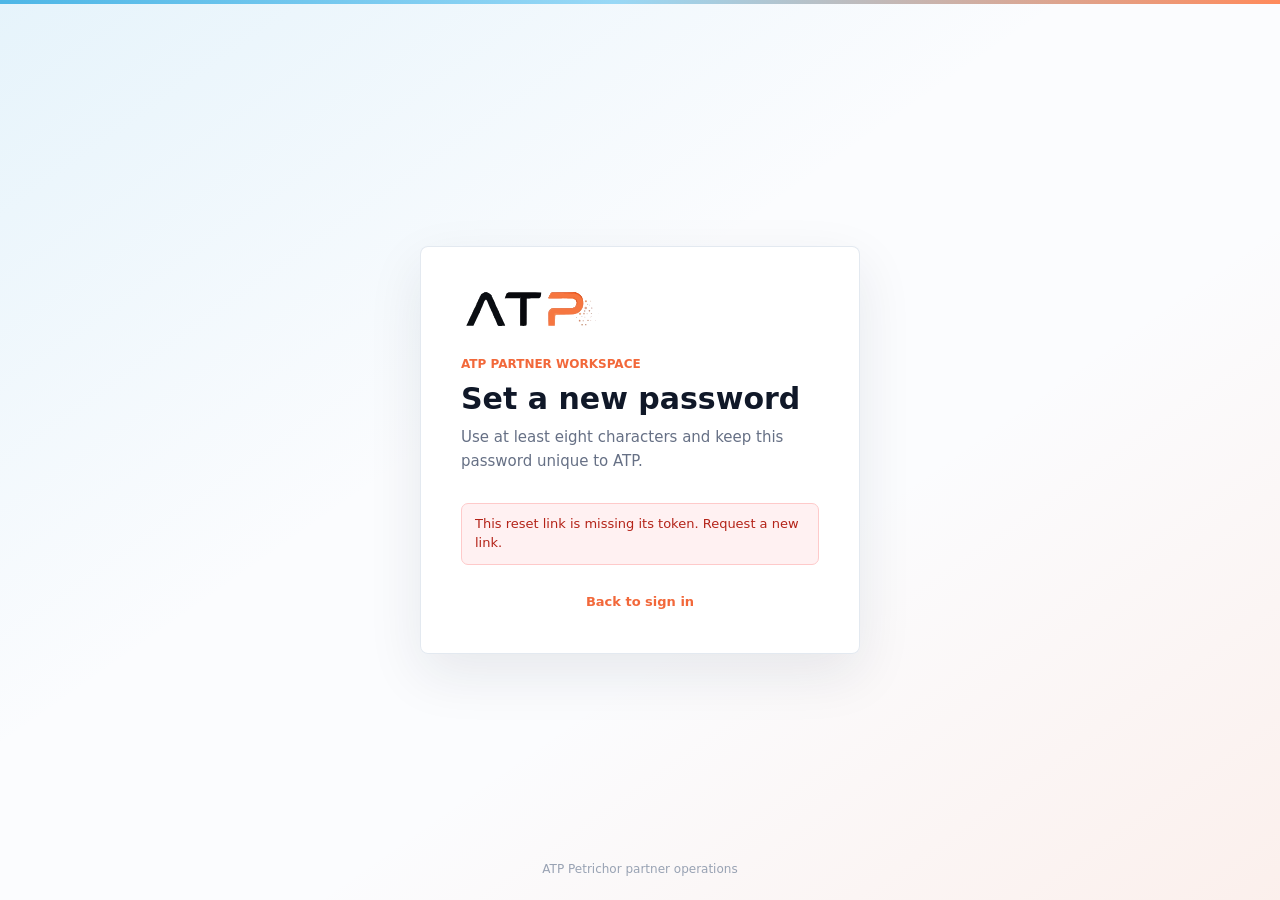
<file: reset-password/index.html>
<!DOCTYPE html><html data-console-variant="reseller" data-reseller-api-origin="https://dev.atptoken.ai" lang="en"><head><meta charSet="utf-8"/><meta name="viewport" content="width=device-width, initial-scale=1"/><link rel="stylesheet" href="/_next/static/chunks/1k9miesnprige.css" data-precedence="next"/><link rel="preload" as="script" fetchPriority="low" href="/_next/static/chunks/2l0vuudvt9oda.js"/><script src="/_next/static/chunks/07-hzktxqjvzd.js" async=""></script><script src="/_next/static/chunks/3w4o9hklow6fg.js" async=""></script><script src="/_next/static/chunks/2cya-h6pss2j9.js" async=""></script><script src="/_next/static/chunks/turbopack-387x4baecgz4c.js" async=""></script><script src="/_next/static/chunks/2-zzrz3724vpr.js" async=""></script><script src="/_next/static/chunks/14mrh2-p_w84d.js" async=""></script><script src="/_next/static/chunks/0iy0hdqn6oxd1.js" async=""></script><script src="/_next/static/chunks/1jqcjjog3zxky.js" async=""></script><title>ATP Partner Portal</title><meta name="description" content="Manage customer accounts, contracts, and credits."/><script src="/_next/static/chunks/0cz1d0mv5g_q7.js" noModule=""></script></head><body><div hidden=""><!--$--><!--/$--></div><!--$!--><template data-dgst="BAILOUT_TO_CLIENT_SIDE_RENDERING"></template><main class="auth-page"><div class="portal-spinner" aria-label="Loading"></div></main><!--/$--><!--$--><!--/$--><script src="/_next/static/chunks/2l0vuudvt9oda.js" id="_R_" async=""></script><script>(self.__next_f=self.__next_f||[]).push([0])</script><script>self.__next_f.push([1,"1:\"$Sreact.fragment\"\n2:I[72299,[\"/_next/static/chunks/2-zzrz3724vpr.js\",\"/_next/static/chunks/14mrh2-p_w84d.js\"],\"AuthProvider\"]\n3:I[39756,[\"/_next/static/chunks/2-zzrz3724vpr.js\",\"/_next/static/chunks/14mrh2-p_w84d.js\"],\"default\"]\n4:I[37457,[\"/_next/static/chunks/2-zzrz3724vpr.js\",\"/_next/static/chunks/14mrh2-p_w84d.js\"],\"default\"]\n5:I[47257,[\"/_next/static/chunks/2-zzrz3724vpr.js\",\"/_next/static/chunks/14mrh2-p_w84d.js\"],\"ClientPageRoot\"]\n6:I[63371,[\"/_next/static/chunks/2-zzrz3724vpr.js\",\"/_next/static/chunks/14mrh2-p_w84d.js\",\"/_next/static/chunks/0iy0hdqn6oxd1.js\",\"/_next/static/chunks/1jqcjjog3zxky.js\"],\"default\"]\n9:I[97367,[\"/_next/static/chunks/2-zzrz3724vpr.js\",\"/_next/static/chunks/14mrh2-p_w84d.js\"],\"OutletBoundary\"]\na:\"$Sreact.suspense\"\nd:I[97367,[\"/_next/static/chunks/2-zzrz3724vpr.js\",\"/_next/static/chunks/14mrh2-p_w84d.js\"],\"ViewportBoundary\"]\nf:I[97367,[\"/_next/static/chunks/2-zzrz3724vpr.js\",\"/_next/static/chunks/14mrh2-p_w84d.js\"],\"MetadataBoundary\"]\n11:I[68027,[\"/_next/static/chunks/2-zzrz3724vpr.js\",\"/_next/static/chunks/14mrh2-p_w84d.js\"],\"default\",1]\n:HL[\"/_next/static/chunks/1k9miesnprige.css\",\"style\"]\n"])</script><script>self.__next_f.push([1,"0:{\"P\":null,\"c\":[\"\",\"reset-password\",\"\"],\"q\":\"\",\"i\":false,\"f\":[[[\"\",{\"children\":[\"reset-password\",{\"children\":[\"__PAGE__\",{}]}]},\"$undefined\",\"$undefined\",16],[[\"$\",\"$1\",\"c\",{\"children\":[[[\"$\",\"link\",\"0\",{\"rel\":\"stylesheet\",\"href\":\"/_next/static/chunks/1k9miesnprige.css\",\"precedence\":\"next\",\"crossOrigin\":\"$undefined\",\"nonce\":\"$undefined\"}],[\"$\",\"script\",\"script-0\",{\"src\":\"/_next/static/chunks/2-zzrz3724vpr.js\",\"async\":true,\"nonce\":\"$undefined\"}],[\"$\",\"script\",\"script-1\",{\"src\":\"/_next/static/chunks/14mrh2-p_w84d.js\",\"async\":true,\"nonce\":\"$undefined\"}]],[\"$\",\"html\",null,{\"data-console-variant\":\"reseller\",\"data-reseller-api-origin\":\"https://dev.atptoken.ai\",\"lang\":\"en\",\"children\":[\"$\",\"body\",null,{\"children\":[\"$\",\"$L2\",null,{\"children\":[\"$\",\"$L3\",null,{\"parallelRouterKey\":\"children\",\"error\":\"$undefined\",\"errorStyles\":\"$undefined\",\"errorScripts\":\"$undefined\",\"template\":[\"$\",\"$L4\",null,{}],\"templateStyles\":\"$undefined\",\"templateScripts\":\"$undefined\",\"notFound\":[[[\"$\",\"title\",null,{\"children\":\"404: This page could not be found.\"}],[\"$\",\"div\",null,{\"style\":{\"fontFamily\":\"system-ui,\\\"Segoe UI\\\",Roboto,Helvetica,Arial,sans-serif,\\\"Apple Color Emoji\\\",\\\"Segoe UI Emoji\\\"\",\"height\":\"100vh\",\"textAlign\":\"center\",\"display\":\"flex\",\"flexDirection\":\"column\",\"alignItems\":\"center\",\"justifyContent\":\"center\"},\"children\":[\"$\",\"div\",null,{\"children\":[[\"$\",\"style\",null,{\"dangerouslySetInnerHTML\":{\"__html\":\"body{color:#000;background:#fff;margin:0}.next-error-h1{border-right:1px solid rgba(0,0,0,.3)}@media (prefers-color-scheme:dark){body{color:#fff;background:#000}.next-error-h1{border-right:1px solid rgba(255,255,255,.3)}}\"}}],[\"$\",\"h1\",null,{\"className\":\"next-error-h1\",\"style\":{\"display\":\"inline-block\",\"margin\":\"0 20px 0 0\",\"padding\":\"0 23px 0 0\",\"fontSize\":24,\"fontWeight\":500,\"verticalAlign\":\"top\",\"lineHeight\":\"49px\"},\"children\":404}],[\"$\",\"div\",null,{\"style\":{\"display\":\"inline-block\"},\"children\":[\"$\",\"h2\",null,{\"style\":{\"fontSize\":14,\"fontWeight\":400,\"lineHeight\":\"49px\",\"margin\":0},\"children\":\"This page could not be found.\"}]}]]}]}]],[]],\"forbidden\":\"$undefined\",\"unauthorized\":\"$undefined\"}]}]}]}]]}],{\"children\":[[\"$\",\"$1\",\"c\",{\"children\":[null,[\"$\",\"$L3\",null,{\"parallelRouterKey\":\"children\",\"error\":\"$undefined\",\"errorStyles\":\"$undefined\",\"errorScripts\":\"$undefined\",\"template\":[\"$\",\"$L4\",null,{}],\"templateStyles\":\"$undefined\",\"templateScripts\":\"$undefined\",\"notFound\":\"$undefined\",\"forbidden\":\"$undefined\",\"unauthorized\":\"$undefined\"}]]}],{\"children\":[[\"$\",\"$1\",\"c\",{\"children\":[[\"$\",\"$L5\",null,{\"Component\":\"$6\",\"serverProvidedParams\":{\"searchParams\":{},\"params\":{},\"promises\":[\"$@7\",\"$@8\"]}}],[[\"$\",\"script\",\"script-0\",{\"src\":\"/_next/static/chunks/0iy0hdqn6oxd1.js\",\"async\":true,\"nonce\":\"$undefined\"}],[\"$\",\"script\",\"script-1\",{\"src\":\"/_next/static/chunks/1jqcjjog3zxky.js\",\"async\":true,\"nonce\":\"$undefined\"}]],[\"$\",\"$L9\",null,{\"children\":[\"$\",\"$a\",null,{\"name\":\"Next.MetadataOutlet\",\"children\":\"$@b\"}]}]]}],{},null,false,null]},null,false,\"$@c\"]},null,false,null],[\"$\",\"$1\",\"h\",{\"children\":[null,[\"$\",\"$Ld\",null,{\"children\":\"$Le\"}],[\"$\",\"div\",null,{\"hidden\":true,\"children\":[\"$\",\"$Lf\",null,{\"children\":[\"$\",\"$a\",null,{\"name\":\"Next.Metadata\",\"children\":\"$L10\"}]}]}],null]}],false]],\"m\":\"$undefined\",\"G\":[\"$11\",[[\"$\",\"link\",\"0\",{\"rel\":\"stylesheet\",\"href\":\"/_next/static/chunks/1k9miesnprige.css\",\"precedence\":\"next\",\"crossOrigin\":\"$undefined\",\"nonce\":\"$undefined\"}]]],\"S\":true,\"h\":null,\"s\":\"$undefined\",\"l\":\"$undefined\",\"p\":\"$undefined\",\"d\":\"$undefined\",\"b\":\"mIGEfyKHIqeWifphPipA1\"}\n"])</script><script>self.__next_f.push([1,"12:[]\nc:\"$W12\"\n7:{}\n8:\"$0:f:0:1:1:children:1:children:0:props:children:0:props:serverProvidedParams:params\"\n"])</script><script>self.__next_f.push([1,"e:[[\"$\",\"meta\",\"0\",{\"charSet\":\"utf-8\"}],[\"$\",\"meta\",\"1\",{\"name\":\"viewport\",\"content\":\"width=device-width, initial-scale=1\"}]]\n"])</script><script>self.__next_f.push([1,"b:null\n10:[[\"$\",\"title\",\"0\",{\"children\":\"ATP Partner Portal\"}],[\"$\",\"meta\",\"1\",{\"name\":\"description\",\"content\":\"Manage customer accounts, contracts, and credits.\"}]]\n"])</script></body></html>
</file>
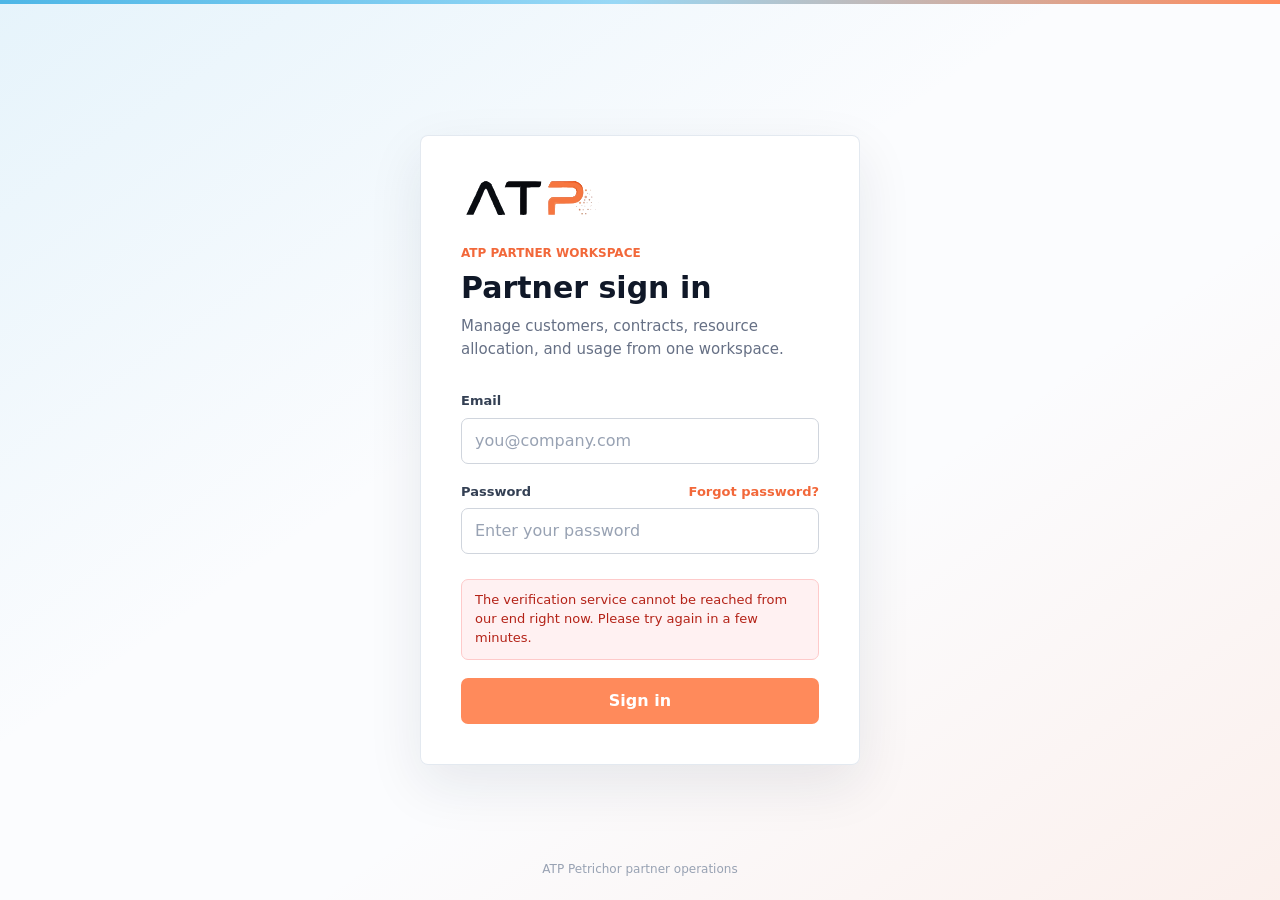
<file: signin/index.html>
<!DOCTYPE html><html data-console-variant="reseller" data-reseller-api-origin="https://dev.atptoken.ai" lang="en"><head><meta charSet="utf-8"/><meta name="viewport" content="width=device-width, initial-scale=1"/><link rel="preload" as="image" href="/atp_mark_only.svg"/><link rel="stylesheet" href="/_next/static/chunks/1k9miesnprige.css" data-precedence="next"/><link rel="preload" as="script" fetchPriority="low" href="/_next/static/chunks/2l0vuudvt9oda.js"/><script src="/_next/static/chunks/07-hzktxqjvzd.js" async=""></script><script src="/_next/static/chunks/3w4o9hklow6fg.js" async=""></script><script src="/_next/static/chunks/2cya-h6pss2j9.js" async=""></script><script src="/_next/static/chunks/turbopack-387x4baecgz4c.js" async=""></script><script src="/_next/static/chunks/2-zzrz3724vpr.js" async=""></script><script src="/_next/static/chunks/14mrh2-p_w84d.js" async=""></script><script src="/_next/static/chunks/2dx_8hiyl18_x.js" async=""></script><script src="/_next/static/chunks/1jqcjjog3zxky.js" async=""></script><title>ATP Partner Portal</title><meta name="description" content="Manage customer accounts, contracts, and credits."/><script src="/_next/static/chunks/0cz1d0mv5g_q7.js" noModule=""></script></head><body><div hidden=""><!--$--><!--/$--></div><main class="auth-page"><div class="auth-accent" aria-hidden="true"></div><section class="auth-panel"><img alt="ATP Petrichor" width="1344" height="704" decoding="async" data-nimg="1" class="w-auto object-contain auth-logo" style="color:transparent" src="/atp_mark_only.svg"/><p class="auth-eyebrow">ATP Partner Workspace</p><h1 class="page-title">Partner sign in</h1><p class="page-copy">Manage customers, contracts, resource allocation, and usage from one workspace.</p><form class="form-stack"><label class="field"><span class="field-label">Email</span><input class="field-control" type="email" autoComplete="email" required="" placeholder="you@company.com" value=""/></label><label class="field"><span class="field-row"><span class="field-label">Password</span><a class="text-link" href="/forgot-password/">Forgot password?</a></span><input class="field-control" type="password" autoComplete="current-password" required="" placeholder="Enter your password" value=""/></label><div class="field"><div id="signin-captcha" data-captcha-status="loading"></div></div><button class="primary-button" type="submit">Sign in</button></form></section><p class="auth-footer">ATP Petrichor partner operations</p></main><!--$--><!--/$--><script src="/_next/static/chunks/2l0vuudvt9oda.js" id="_R_" async=""></script><script>(self.__next_f=self.__next_f||[]).push([0])</script><script>self.__next_f.push([1,"1:\"$Sreact.fragment\"\n2:I[72299,[\"/_next/static/chunks/2-zzrz3724vpr.js\",\"/_next/static/chunks/14mrh2-p_w84d.js\"],\"AuthProvider\"]\n3:I[39756,[\"/_next/static/chunks/2-zzrz3724vpr.js\",\"/_next/static/chunks/14mrh2-p_w84d.js\"],\"default\"]\n4:I[37457,[\"/_next/static/chunks/2-zzrz3724vpr.js\",\"/_next/static/chunks/14mrh2-p_w84d.js\"],\"default\"]\n5:I[47257,[\"/_next/static/chunks/2-zzrz3724vpr.js\",\"/_next/static/chunks/14mrh2-p_w84d.js\"],\"ClientPageRoot\"]\n6:I[97339,[\"/_next/static/chunks/2-zzrz3724vpr.js\",\"/_next/static/chunks/14mrh2-p_w84d.js\",\"/_next/static/chunks/2dx_8hiyl18_x.js\",\"/_next/static/chunks/1jqcjjog3zxky.js\"],\"default\"]\n9:I[97367,[\"/_next/static/chunks/2-zzrz3724vpr.js\",\"/_next/static/chunks/14mrh2-p_w84d.js\"],\"OutletBoundary\"]\na:\"$Sreact.suspense\"\nd:I[97367,[\"/_next/static/chunks/2-zzrz3724vpr.js\",\"/_next/static/chunks/14mrh2-p_w84d.js\"],\"ViewportBoundary\"]\nf:I[97367,[\"/_next/static/chunks/2-zzrz3724vpr.js\",\"/_next/static/chunks/14mrh2-p_w84d.js\"],\"MetadataBoundary\"]\n11:I[68027,[\"/_next/static/chunks/2-zzrz3724vpr.js\",\"/_next/static/chunks/14mrh2-p_w84d.js\"],\"default\",1]\n:HL[\"/_next/static/chunks/1k9miesnprige.css\",\"style\"]\n"])</script><script>self.__next_f.push([1,"0:{\"P\":null,\"c\":[\"\",\"signin\",\"\"],\"q\":\"\",\"i\":false,\"f\":[[[\"\",{\"children\":[\"signin\",{\"children\":[\"__PAGE__\",{}]}]},\"$undefined\",\"$undefined\",16],[[\"$\",\"$1\",\"c\",{\"children\":[[[\"$\",\"link\",\"0\",{\"rel\":\"stylesheet\",\"href\":\"/_next/static/chunks/1k9miesnprige.css\",\"precedence\":\"next\",\"crossOrigin\":\"$undefined\",\"nonce\":\"$undefined\"}],[\"$\",\"script\",\"script-0\",{\"src\":\"/_next/static/chunks/2-zzrz3724vpr.js\",\"async\":true,\"nonce\":\"$undefined\"}],[\"$\",\"script\",\"script-1\",{\"src\":\"/_next/static/chunks/14mrh2-p_w84d.js\",\"async\":true,\"nonce\":\"$undefined\"}]],[\"$\",\"html\",null,{\"data-console-variant\":\"reseller\",\"data-reseller-api-origin\":\"https://dev.atptoken.ai\",\"lang\":\"en\",\"children\":[\"$\",\"body\",null,{\"children\":[\"$\",\"$L2\",null,{\"children\":[\"$\",\"$L3\",null,{\"parallelRouterKey\":\"children\",\"error\":\"$undefined\",\"errorStyles\":\"$undefined\",\"errorScripts\":\"$undefined\",\"template\":[\"$\",\"$L4\",null,{}],\"templateStyles\":\"$undefined\",\"templateScripts\":\"$undefined\",\"notFound\":[[[\"$\",\"title\",null,{\"children\":\"404: This page could not be found.\"}],[\"$\",\"div\",null,{\"style\":{\"fontFamily\":\"system-ui,\\\"Segoe UI\\\",Roboto,Helvetica,Arial,sans-serif,\\\"Apple Color Emoji\\\",\\\"Segoe UI Emoji\\\"\",\"height\":\"100vh\",\"textAlign\":\"center\",\"display\":\"flex\",\"flexDirection\":\"column\",\"alignItems\":\"center\",\"justifyContent\":\"center\"},\"children\":[\"$\",\"div\",null,{\"children\":[[\"$\",\"style\",null,{\"dangerouslySetInnerHTML\":{\"__html\":\"body{color:#000;background:#fff;margin:0}.next-error-h1{border-right:1px solid rgba(0,0,0,.3)}@media (prefers-color-scheme:dark){body{color:#fff;background:#000}.next-error-h1{border-right:1px solid rgba(255,255,255,.3)}}\"}}],[\"$\",\"h1\",null,{\"className\":\"next-error-h1\",\"style\":{\"display\":\"inline-block\",\"margin\":\"0 20px 0 0\",\"padding\":\"0 23px 0 0\",\"fontSize\":24,\"fontWeight\":500,\"verticalAlign\":\"top\",\"lineHeight\":\"49px\"},\"children\":404}],[\"$\",\"div\",null,{\"style\":{\"display\":\"inline-block\"},\"children\":[\"$\",\"h2\",null,{\"style\":{\"fontSize\":14,\"fontWeight\":400,\"lineHeight\":\"49px\",\"margin\":0},\"children\":\"This page could not be found.\"}]}]]}]}]],[]],\"forbidden\":\"$undefined\",\"unauthorized\":\"$undefined\"}]}]}]}]]}],{\"children\":[[\"$\",\"$1\",\"c\",{\"children\":[null,[\"$\",\"$L3\",null,{\"parallelRouterKey\":\"children\",\"error\":\"$undefined\",\"errorStyles\":\"$undefined\",\"errorScripts\":\"$undefined\",\"template\":[\"$\",\"$L4\",null,{}],\"templateStyles\":\"$undefined\",\"templateScripts\":\"$undefined\",\"notFound\":\"$undefined\",\"forbidden\":\"$undefined\",\"unauthorized\":\"$undefined\"}]]}],{\"children\":[[\"$\",\"$1\",\"c\",{\"children\":[[\"$\",\"$L5\",null,{\"Component\":\"$6\",\"serverProvidedParams\":{\"searchParams\":{},\"params\":{},\"promises\":[\"$@7\",\"$@8\"]}}],[[\"$\",\"script\",\"script-0\",{\"src\":\"/_next/static/chunks/2dx_8hiyl18_x.js\",\"async\":true,\"nonce\":\"$undefined\"}],[\"$\",\"script\",\"script-1\",{\"src\":\"/_next/static/chunks/1jqcjjog3zxky.js\",\"async\":true,\"nonce\":\"$undefined\"}]],[\"$\",\"$L9\",null,{\"children\":[\"$\",\"$a\",null,{\"name\":\"Next.MetadataOutlet\",\"children\":\"$@b\"}]}]]}],{},null,false,null]},null,false,\"$@c\"]},null,false,null],[\"$\",\"$1\",\"h\",{\"children\":[null,[\"$\",\"$Ld\",null,{\"children\":\"$Le\"}],[\"$\",\"div\",null,{\"hidden\":true,\"children\":[\"$\",\"$Lf\",null,{\"children\":[\"$\",\"$a\",null,{\"name\":\"Next.Metadata\",\"children\":\"$L10\"}]}]}],null]}],false]],\"m\":\"$undefined\",\"G\":[\"$11\",[[\"$\",\"link\",\"0\",{\"rel\":\"stylesheet\",\"href\":\"/_next/static/chunks/1k9miesnprige.css\",\"precedence\":\"next\",\"crossOrigin\":\"$undefined\",\"nonce\":\"$undefined\"}]]],\"S\":true,\"h\":null,\"s\":\"$undefined\",\"l\":\"$undefined\",\"p\":\"$undefined\",\"d\":\"$undefined\",\"b\":\"mIGEfyKHIqeWifphPipA1\"}\n"])</script><script>self.__next_f.push([1,"12:[]\nc:\"$W12\"\n7:{}\n8:\"$0:f:0:1:1:children:1:children:0:props:children:0:props:serverProvidedParams:params\"\n"])</script><script>self.__next_f.push([1,"e:[[\"$\",\"meta\",\"0\",{\"charSet\":\"utf-8\"}],[\"$\",\"meta\",\"1\",{\"name\":\"viewport\",\"content\":\"width=device-width, initial-scale=1\"}]]\n"])</script><script>self.__next_f.push([1,"b:null\n10:[[\"$\",\"title\",\"0\",{\"children\":\"ATP Partner Portal\"}],[\"$\",\"meta\",\"1\",{\"name\":\"description\",\"content\":\"Manage customer accounts, contracts, and credits.\"}]]\n"])</script></body></html>
</file>
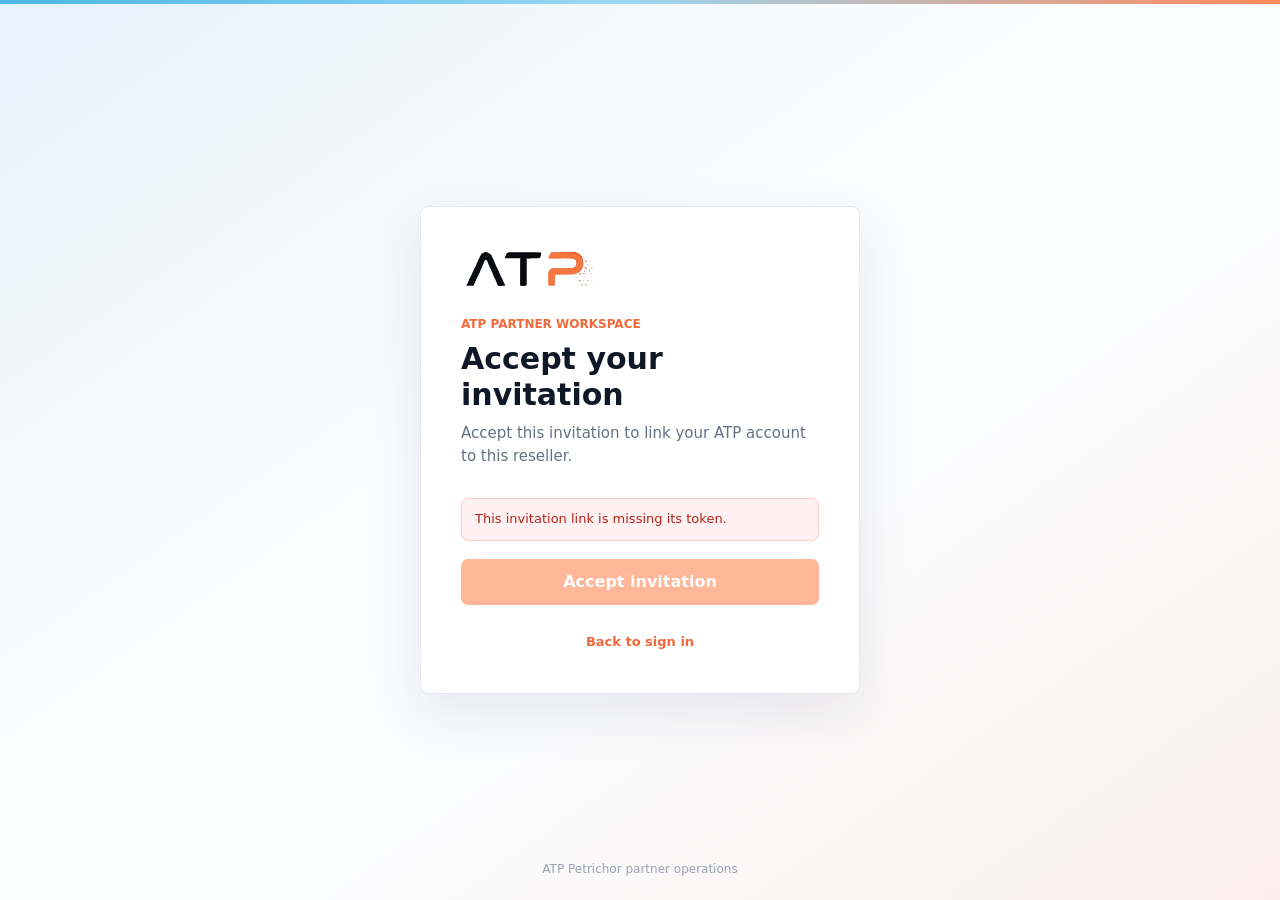
<file: invitations/accept/index.html>
<!DOCTYPE html><html data-console-variant="reseller" data-reseller-api-origin="https://dev.atptoken.ai" lang="en"><head><meta charSet="utf-8"/><meta name="viewport" content="width=device-width, initial-scale=1"/><link rel="stylesheet" href="/_next/static/chunks/1k9miesnprige.css" data-precedence="next"/><link rel="preload" as="script" fetchPriority="low" href="/_next/static/chunks/2l0vuudvt9oda.js"/><script src="/_next/static/chunks/07-hzktxqjvzd.js" async=""></script><script src="/_next/static/chunks/3w4o9hklow6fg.js" async=""></script><script src="/_next/static/chunks/2cya-h6pss2j9.js" async=""></script><script src="/_next/static/chunks/turbopack-387x4baecgz4c.js" async=""></script><script src="/_next/static/chunks/2-zzrz3724vpr.js" async=""></script><script src="/_next/static/chunks/14mrh2-p_w84d.js" async=""></script><script src="/_next/static/chunks/2oyfip-8rwa0j.js" async=""></script><script src="/_next/static/chunks/1jqcjjog3zxky.js" async=""></script><title>ATP Partner Portal</title><meta name="description" content="Manage customer accounts, contracts, and credits."/><script src="/_next/static/chunks/0cz1d0mv5g_q7.js" noModule=""></script></head><body><div hidden=""><!--$--><!--/$--></div><!--$!--><template data-dgst="BAILOUT_TO_CLIENT_SIDE_RENDERING"></template><main class="auth-page"><div class="portal-spinner" aria-label="Loading"></div></main><!--/$--><!--$--><!--/$--><script src="/_next/static/chunks/2l0vuudvt9oda.js" id="_R_" async=""></script><script>(self.__next_f=self.__next_f||[]).push([0])</script><script>self.__next_f.push([1,"1:\"$Sreact.fragment\"\n2:I[72299,[\"/_next/static/chunks/2-zzrz3724vpr.js\",\"/_next/static/chunks/14mrh2-p_w84d.js\"],\"AuthProvider\"]\n3:I[39756,[\"/_next/static/chunks/2-zzrz3724vpr.js\",\"/_next/static/chunks/14mrh2-p_w84d.js\"],\"default\"]\n4:I[37457,[\"/_next/static/chunks/2-zzrz3724vpr.js\",\"/_next/static/chunks/14mrh2-p_w84d.js\"],\"default\"]\n5:I[47257,[\"/_next/static/chunks/2-zzrz3724vpr.js\",\"/_next/static/chunks/14mrh2-p_w84d.js\"],\"ClientPageRoot\"]\n6:I[84874,[\"/_next/static/chunks/2-zzrz3724vpr.js\",\"/_next/static/chunks/14mrh2-p_w84d.js\",\"/_next/static/chunks/2oyfip-8rwa0j.js\",\"/_next/static/chunks/1jqcjjog3zxky.js\"],\"default\"]\n9:I[97367,[\"/_next/static/chunks/2-zzrz3724vpr.js\",\"/_next/static/chunks/14mrh2-p_w84d.js\"],\"OutletBoundary\"]\na:\"$Sreact.suspense\"\nd:I[97367,[\"/_next/static/chunks/2-zzrz3724vpr.js\",\"/_next/static/chunks/14mrh2-p_w84d.js\"],\"ViewportBoundary\"]\nf:I[97367,[\"/_next/static/chunks/2-zzrz3724vpr.js\",\"/_next/static/chunks/14mrh2-p_w84d.js\"],\"MetadataBoundary\"]\n11:I[68027,[\"/_next/static/chunks/2-zzrz3724vpr.js\",\"/_next/static/chunks/14mrh2-p_w84d.js\"],\"default\",1]\n:HL[\"/_next/static/chunks/1k9miesnprige.css\",\"style\"]\n"])</script><script>self.__next_f.push([1,"0:{\"P\":null,\"c\":[\"\",\"invitations\",\"accept\",\"\"],\"q\":\"\",\"i\":false,\"f\":[[[\"\",{\"children\":[\"invitations\",{\"children\":[\"accept\",{\"children\":[\"__PAGE__\",{}]}]}]},\"$undefined\",\"$undefined\",16],[[\"$\",\"$1\",\"c\",{\"children\":[[[\"$\",\"link\",\"0\",{\"rel\":\"stylesheet\",\"href\":\"/_next/static/chunks/1k9miesnprige.css\",\"precedence\":\"next\",\"crossOrigin\":\"$undefined\",\"nonce\":\"$undefined\"}],[\"$\",\"script\",\"script-0\",{\"src\":\"/_next/static/chunks/2-zzrz3724vpr.js\",\"async\":true,\"nonce\":\"$undefined\"}],[\"$\",\"script\",\"script-1\",{\"src\":\"/_next/static/chunks/14mrh2-p_w84d.js\",\"async\":true,\"nonce\":\"$undefined\"}]],[\"$\",\"html\",null,{\"data-console-variant\":\"reseller\",\"data-reseller-api-origin\":\"https://dev.atptoken.ai\",\"lang\":\"en\",\"children\":[\"$\",\"body\",null,{\"children\":[\"$\",\"$L2\",null,{\"children\":[\"$\",\"$L3\",null,{\"parallelRouterKey\":\"children\",\"error\":\"$undefined\",\"errorStyles\":\"$undefined\",\"errorScripts\":\"$undefined\",\"template\":[\"$\",\"$L4\",null,{}],\"templateStyles\":\"$undefined\",\"templateScripts\":\"$undefined\",\"notFound\":[[[\"$\",\"title\",null,{\"children\":\"404: This page could not be found.\"}],[\"$\",\"div\",null,{\"style\":{\"fontFamily\":\"system-ui,\\\"Segoe UI\\\",Roboto,Helvetica,Arial,sans-serif,\\\"Apple Color Emoji\\\",\\\"Segoe UI Emoji\\\"\",\"height\":\"100vh\",\"textAlign\":\"center\",\"display\":\"flex\",\"flexDirection\":\"column\",\"alignItems\":\"center\",\"justifyContent\":\"center\"},\"children\":[\"$\",\"div\",null,{\"children\":[[\"$\",\"style\",null,{\"dangerouslySetInnerHTML\":{\"__html\":\"body{color:#000;background:#fff;margin:0}.next-error-h1{border-right:1px solid rgba(0,0,0,.3)}@media (prefers-color-scheme:dark){body{color:#fff;background:#000}.next-error-h1{border-right:1px solid rgba(255,255,255,.3)}}\"}}],[\"$\",\"h1\",null,{\"className\":\"next-error-h1\",\"style\":{\"display\":\"inline-block\",\"margin\":\"0 20px 0 0\",\"padding\":\"0 23px 0 0\",\"fontSize\":24,\"fontWeight\":500,\"verticalAlign\":\"top\",\"lineHeight\":\"49px\"},\"children\":404}],[\"$\",\"div\",null,{\"style\":{\"display\":\"inline-block\"},\"children\":[\"$\",\"h2\",null,{\"style\":{\"fontSize\":14,\"fontWeight\":400,\"lineHeight\":\"49px\",\"margin\":0},\"children\":\"This page could not be found.\"}]}]]}]}]],[]],\"forbidden\":\"$undefined\",\"unauthorized\":\"$undefined\"}]}]}]}]]}],{\"children\":[[\"$\",\"$1\",\"c\",{\"children\":[null,[\"$\",\"$L3\",null,{\"parallelRouterKey\":\"children\",\"error\":\"$undefined\",\"errorStyles\":\"$undefined\",\"errorScripts\":\"$undefined\",\"template\":[\"$\",\"$L4\",null,{}],\"templateStyles\":\"$undefined\",\"templateScripts\":\"$undefined\",\"notFound\":\"$undefined\",\"forbidden\":\"$undefined\",\"unauthorized\":\"$undefined\"}]]}],{\"children\":[[\"$\",\"$1\",\"c\",{\"children\":[null,[\"$\",\"$L3\",null,{\"parallelRouterKey\":\"children\",\"error\":\"$undefined\",\"errorStyles\":\"$undefined\",\"errorScripts\":\"$undefined\",\"template\":[\"$\",\"$L4\",null,{}],\"templateStyles\":\"$undefined\",\"templateScripts\":\"$undefined\",\"notFound\":\"$undefined\",\"forbidden\":\"$undefined\",\"unauthorized\":\"$undefined\"}]]}],{\"children\":[[\"$\",\"$1\",\"c\",{\"children\":[[\"$\",\"$L5\",null,{\"Component\":\"$6\",\"serverProvidedParams\":{\"searchParams\":{},\"params\":{},\"promises\":[\"$@7\",\"$@8\"]}}],[[\"$\",\"script\",\"script-0\",{\"src\":\"/_next/static/chunks/2oyfip-8rwa0j.js\",\"async\":true,\"nonce\":\"$undefined\"}],[\"$\",\"script\",\"script-1\",{\"src\":\"/_next/static/chunks/1jqcjjog3zxky.js\",\"async\":true,\"nonce\":\"$undefined\"}]],[\"$\",\"$L9\",null,{\"children\":[\"$\",\"$a\",null,{\"name\":\"Next.MetadataOutlet\",\"children\":\"$@b\"}]}]]}],{},null,false,null]},null,false,\"$@c\"]},null,false,\"$@c\"]},null,false,null],[\"$\",\"$1\",\"h\",{\"children\":[null,[\"$\",\"$Ld\",null,{\"children\":\"$Le\"}],[\"$\",\"div\",null,{\"hidden\":true,\"children\":[\"$\",\"$Lf\",null,{\"children\":[\"$\",\"$a\",null,{\"name\":\"Next.Metadata\",\"children\":\"$L10\"}]}]}],null]}],false]],\"m\":\"$undefined\",\"G\":[\"$11\",[[\"$\",\"link\",\"0\",{\"rel\":\"stylesheet\",\"href\":\"/_next/static/chunks/1k9miesnprige.css\",\"precedence\":\"next\",\"crossOrigin\":\"$undefined\",\"nonce\":\"$undefined\"}]]],\"S\":true,\"h\":null,\"s\":\"$undefined\",\"l\":\"$undefined\",\"p\":\"$undefined\",\"d\":\"$undefined\",\"b\":\"mIGEfyKHIqeWifphPipA1\"}\n"])</script><script>self.__next_f.push([1,"12:[]\nc:\"$W12\"\n7:{}\n8:\"$0:f:0:1:1:children:1:children:1:children:0:props:children:0:props:serverProvidedParams:params\"\n"])</script><script>self.__next_f.push([1,"e:[[\"$\",\"meta\",\"0\",{\"charSet\":\"utf-8\"}],[\"$\",\"meta\",\"1\",{\"name\":\"viewport\",\"content\":\"width=device-width, initial-scale=1\"}]]\n"])</script><script>self.__next_f.push([1,"b:null\n10:[[\"$\",\"title\",\"0\",{\"children\":\"ATP Partner Portal\"}],[\"$\",\"meta\",\"1\",{\"name\":\"description\",\"content\":\"Manage customer accounts, contracts, and credits.\"}]]\n"])</script></body></html>
</file>
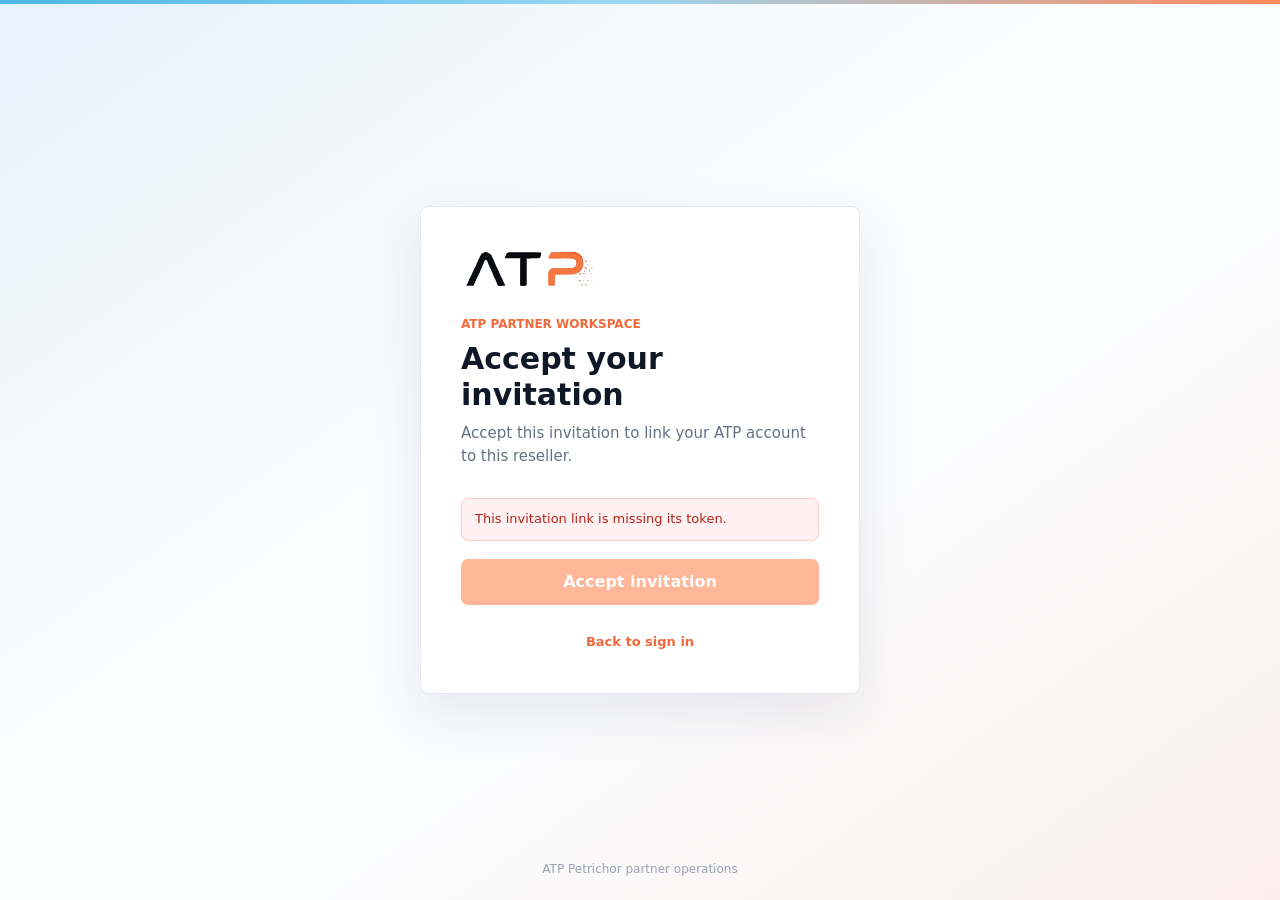
<file: api/invitations/accept/index.html>
<!DOCTYPE html><html data-console-variant="reseller" data-reseller-api-origin="https://dev.atptoken.ai" lang="en"><head><meta charSet="utf-8"/><meta name="viewport" content="width=device-width, initial-scale=1"/><link rel="stylesheet" href="/_next/static/chunks/1k9miesnprige.css" data-precedence="next"/><link rel="preload" as="script" fetchPriority="low" href="/_next/static/chunks/2l0vuudvt9oda.js"/><script src="/_next/static/chunks/07-hzktxqjvzd.js" async=""></script><script src="/_next/static/chunks/3w4o9hklow6fg.js" async=""></script><script src="/_next/static/chunks/2cya-h6pss2j9.js" async=""></script><script src="/_next/static/chunks/turbopack-387x4baecgz4c.js" async=""></script><script src="/_next/static/chunks/2-zzrz3724vpr.js" async=""></script><script src="/_next/static/chunks/14mrh2-p_w84d.js" async=""></script><script src="/_next/static/chunks/2oyfip-8rwa0j.js" async=""></script><script src="/_next/static/chunks/1jqcjjog3zxky.js" async=""></script><title>ATP Partner Portal</title><meta name="description" content="Manage customer accounts, contracts, and credits."/><script src="/_next/static/chunks/0cz1d0mv5g_q7.js" noModule=""></script></head><body><div hidden=""><!--$--><!--/$--></div><!--$!--><template data-dgst="BAILOUT_TO_CLIENT_SIDE_RENDERING"></template><main class="auth-page"><div class="portal-spinner" aria-label="Loading"></div></main><!--/$--><!--$--><!--/$--><script src="/_next/static/chunks/2l0vuudvt9oda.js" id="_R_" async=""></script><script>(self.__next_f=self.__next_f||[]).push([0])</script><script>self.__next_f.push([1,"1:\"$Sreact.fragment\"\n2:I[72299,[\"/_next/static/chunks/2-zzrz3724vpr.js\",\"/_next/static/chunks/14mrh2-p_w84d.js\"],\"AuthProvider\"]\n3:I[39756,[\"/_next/static/chunks/2-zzrz3724vpr.js\",\"/_next/static/chunks/14mrh2-p_w84d.js\"],\"default\"]\n4:I[37457,[\"/_next/static/chunks/2-zzrz3724vpr.js\",\"/_next/static/chunks/14mrh2-p_w84d.js\"],\"default\"]\n5:I[47257,[\"/_next/static/chunks/2-zzrz3724vpr.js\",\"/_next/static/chunks/14mrh2-p_w84d.js\"],\"ClientPageRoot\"]\n6:I[84874,[\"/_next/static/chunks/2-zzrz3724vpr.js\",\"/_next/static/chunks/14mrh2-p_w84d.js\",\"/_next/static/chunks/2oyfip-8rwa0j.js\",\"/_next/static/chunks/1jqcjjog3zxky.js\"],\"default\"]\n9:I[97367,[\"/_next/static/chunks/2-zzrz3724vpr.js\",\"/_next/static/chunks/14mrh2-p_w84d.js\"],\"OutletBoundary\"]\na:\"$Sreact.suspense\"\nd:I[97367,[\"/_next/static/chunks/2-zzrz3724vpr.js\",\"/_next/static/chunks/14mrh2-p_w84d.js\"],\"ViewportBoundary\"]\nf:I[97367,[\"/_next/static/chunks/2-zzrz3724vpr.js\",\"/_next/static/chunks/14mrh2-p_w84d.js\"],\"MetadataBoundary\"]\n11:I[68027,[\"/_next/static/chunks/2-zzrz3724vpr.js\",\"/_next/static/chunks/14mrh2-p_w84d.js\"],\"default\",1]\n:HL[\"/_next/static/chunks/1k9miesnprige.css\",\"style\"]\n"])</script><script>self.__next_f.push([1,"0:{\"P\":null,\"c\":[\"\",\"api\",\"invitations\",\"accept\",\"\"],\"q\":\"\",\"i\":false,\"f\":[[[\"\",{\"children\":[\"api\",{\"children\":[\"invitations\",{\"children\":[\"accept\",{\"children\":[\"__PAGE__\",{}]}]}]}]},\"$undefined\",\"$undefined\",16],[[\"$\",\"$1\",\"c\",{\"children\":[[[\"$\",\"link\",\"0\",{\"rel\":\"stylesheet\",\"href\":\"/_next/static/chunks/1k9miesnprige.css\",\"precedence\":\"next\",\"crossOrigin\":\"$undefined\",\"nonce\":\"$undefined\"}],[\"$\",\"script\",\"script-0\",{\"src\":\"/_next/static/chunks/2-zzrz3724vpr.js\",\"async\":true,\"nonce\":\"$undefined\"}],[\"$\",\"script\",\"script-1\",{\"src\":\"/_next/static/chunks/14mrh2-p_w84d.js\",\"async\":true,\"nonce\":\"$undefined\"}]],[\"$\",\"html\",null,{\"data-console-variant\":\"reseller\",\"data-reseller-api-origin\":\"https://dev.atptoken.ai\",\"lang\":\"en\",\"children\":[\"$\",\"body\",null,{\"children\":[\"$\",\"$L2\",null,{\"children\":[\"$\",\"$L3\",null,{\"parallelRouterKey\":\"children\",\"error\":\"$undefined\",\"errorStyles\":\"$undefined\",\"errorScripts\":\"$undefined\",\"template\":[\"$\",\"$L4\",null,{}],\"templateStyles\":\"$undefined\",\"templateScripts\":\"$undefined\",\"notFound\":[[[\"$\",\"title\",null,{\"children\":\"404: This page could not be found.\"}],[\"$\",\"div\",null,{\"style\":{\"fontFamily\":\"system-ui,\\\"Segoe UI\\\",Roboto,Helvetica,Arial,sans-serif,\\\"Apple Color Emoji\\\",\\\"Segoe UI Emoji\\\"\",\"height\":\"100vh\",\"textAlign\":\"center\",\"display\":\"flex\",\"flexDirection\":\"column\",\"alignItems\":\"center\",\"justifyContent\":\"center\"},\"children\":[\"$\",\"div\",null,{\"children\":[[\"$\",\"style\",null,{\"dangerouslySetInnerHTML\":{\"__html\":\"body{color:#000;background:#fff;margin:0}.next-error-h1{border-right:1px solid rgba(0,0,0,.3)}@media (prefers-color-scheme:dark){body{color:#fff;background:#000}.next-error-h1{border-right:1px solid rgba(255,255,255,.3)}}\"}}],[\"$\",\"h1\",null,{\"className\":\"next-error-h1\",\"style\":{\"display\":\"inline-block\",\"margin\":\"0 20px 0 0\",\"padding\":\"0 23px 0 0\",\"fontSize\":24,\"fontWeight\":500,\"verticalAlign\":\"top\",\"lineHeight\":\"49px\"},\"children\":404}],[\"$\",\"div\",null,{\"style\":{\"display\":\"inline-block\"},\"children\":[\"$\",\"h2\",null,{\"style\":{\"fontSize\":14,\"fontWeight\":400,\"lineHeight\":\"49px\",\"margin\":0},\"children\":\"This page could not be found.\"}]}]]}]}]],[]],\"forbidden\":\"$undefined\",\"unauthorized\":\"$undefined\"}]}]}]}]]}],{\"children\":[[\"$\",\"$1\",\"c\",{\"children\":[null,[\"$\",\"$L3\",null,{\"parallelRouterKey\":\"children\",\"error\":\"$undefined\",\"errorStyles\":\"$undefined\",\"errorScripts\":\"$undefined\",\"template\":[\"$\",\"$L4\",null,{}],\"templateStyles\":\"$undefined\",\"templateScripts\":\"$undefined\",\"notFound\":\"$undefined\",\"forbidden\":\"$undefined\",\"unauthorized\":\"$undefined\"}]]}],{\"children\":[[\"$\",\"$1\",\"c\",{\"children\":[null,[\"$\",\"$L3\",null,{\"parallelRouterKey\":\"children\",\"error\":\"$undefined\",\"errorStyles\":\"$undefined\",\"errorScripts\":\"$undefined\",\"template\":[\"$\",\"$L4\",null,{}],\"templateStyles\":\"$undefined\",\"templateScripts\":\"$undefined\",\"notFound\":\"$undefined\",\"forbidden\":\"$undefined\",\"unauthorized\":\"$undefined\"}]]}],{\"children\":[[\"$\",\"$1\",\"c\",{\"children\":[null,[\"$\",\"$L3\",null,{\"parallelRouterKey\":\"children\",\"error\":\"$undefined\",\"errorStyles\":\"$undefined\",\"errorScripts\":\"$undefined\",\"template\":[\"$\",\"$L4\",null,{}],\"templateStyles\":\"$undefined\",\"templateScripts\":\"$undefined\",\"notFound\":\"$undefined\",\"forbidden\":\"$undefined\",\"unauthorized\":\"$undefined\"}]]}],{\"children\":[[\"$\",\"$1\",\"c\",{\"children\":[[\"$\",\"$L5\",null,{\"Component\":\"$6\",\"serverProvidedParams\":{\"searchParams\":{},\"params\":{},\"promises\":[\"$@7\",\"$@8\"]}}],[[\"$\",\"script\",\"script-0\",{\"src\":\"/_next/static/chunks/2oyfip-8rwa0j.js\",\"async\":true,\"nonce\":\"$undefined\"}],[\"$\",\"script\",\"script-1\",{\"src\":\"/_next/static/chunks/1jqcjjog3zxky.js\",\"async\":true,\"nonce\":\"$undefined\"}]],[\"$\",\"$L9\",null,{\"children\":[\"$\",\"$a\",null,{\"name\":\"Next.MetadataOutlet\",\"children\":\"$@b\"}]}]]}],{},null,false,null]},null,false,\"$@c\"]},null,false,\"$@c\"]},null,false,\"$@c\"]},null,false,null],[\"$\",\"$1\",\"h\",{\"children\":[null,[\"$\",\"$Ld\",null,{\"children\":\"$Le\"}],[\"$\",\"div\",null,{\"hidden\":true,\"children\":[\"$\",\"$Lf\",null,{\"children\":[\"$\",\"$a\",null,{\"name\":\"Next.Metadata\",\"children\":\"$L10\"}]}]}],null]}],false]],\"m\":\"$undefined\",\"G\":[\"$11\",[[\"$\",\"link\",\"0\",{\"rel\":\"stylesheet\",\"href\":\"/_next/static/chunks/1k9miesnprige.css\",\"precedence\":\"next\",\"crossOrigin\":\"$undefined\",\"nonce\":\"$undefined\"}]]],\"S\":true,\"h\":null,\"s\":\"$undefined\",\"l\":\"$undefined\",\"p\":\"$undefined\",\"d\":\"$undefined\",\"b\":\"mIGEfyKHIqeWifphPipA1\"}\n"])</script><script>self.__next_f.push([1,"12:[]\nc:\"$W12\"\n7:{}\n8:\"$0:f:0:1:1:children:1:children:1:children:1:children:0:props:children:0:props:serverProvidedParams:params\"\n"])</script><script>self.__next_f.push([1,"e:[[\"$\",\"meta\",\"0\",{\"charSet\":\"utf-8\"}],[\"$\",\"meta\",\"1\",{\"name\":\"viewport\",\"content\":\"width=device-width, initial-scale=1\"}]]\n"])</script><script>self.__next_f.push([1,"b:null\n10:[[\"$\",\"title\",\"0\",{\"children\":\"ATP Partner Portal\"}],[\"$\",\"meta\",\"1\",{\"name\":\"description\",\"content\":\"Manage customer accounts, contracts, and credits.\"}]]\n"])</script></body></html>
</file>
<file: _next/static/chunks/1k9miesnprige.css>
@layer properties{@supports (((-webkit-hyphens:none)) and (not (margin-trim:inline))) or ((-moz-orient:inline) and (not (color:rgb(from red r g b)))){*,:before,:after,::backdrop{--tw-rotate-x:initial;--tw-rotate-y:initial;--tw-rotate-z:initial;--tw-skew-x:initial;--tw-skew-y:initial;--tw-blur:initial;--tw-brightness:initial;--tw-contrast:initial;--tw-grayscale:initial;--tw-hue-rotate:initial;--tw-invert:initial;--tw-opacity:initial;--tw-saturate:initial;--tw-sepia:initial;--tw-drop-shadow:initial;--tw-drop-shadow-color:initial;--tw-drop-shadow-alpha:100%;--tw-drop-shadow-size:initial}}}@layer theme{:root,:host{--font-sans:-apple-system, BlinkMacSystemFont, "Segoe UI", Roboto, "Helvetica Neue", "Noto Sans", Arial, sans-serif, "Apple Color Emoji", "Segoe UI Emoji", "Segoe UI Symbol", "Noto Color Emoji";--font-mono:ui-monospace, SFMono-Regular, Menlo, Monaco, Consolas, "Liberation Mono", "Courier New", monospace;--color-slate-500:#62748e;--spacing:.25rem;--text-sm:.875rem;--text-sm--line-height:calc(1.25 / .875);--default-font-family:var(--font-sans);--default-mono-font-family:var(--font-mono)}@supports (color:lab(0% 0 0)){:root,:host{--color-slate-500:lab(48.0876% -2.03595 -16.5814)}}}@layer base{*,:after,:before,::backdrop{box-sizing:border-box;border:0 solid;margin:0;padding:0}::file-selector-button{box-sizing:border-box;border:0 solid;margin:0;padding:0}html,:host{-webkit-text-size-adjust:100%;tab-size:4;line-height:1.5;font-family:var(--default-font-family,-apple-system, BlinkMacSystemFont, "Segoe UI", Roboto, "Helvetica Neue", "Noto Sans", Arial, sans-serif, "Apple Color Emoji", "Segoe UI Emoji", "Segoe UI Symbol", "Noto Color Emoji");font-feature-settings:var(--default-font-feature-settings,normal);font-variation-settings:var(--default-font-variation-settings,normal);-webkit-tap-highlight-color:transparent}hr{height:0;color:inherit;border-top-width:1px}abbr:where([title]){-webkit-text-decoration:underline dotted;text-decoration:underline dotted}h1,h2,h3,h4,h5,h6{font-size:inherit;font-weight:inherit}a{color:inherit;-webkit-text-decoration:inherit;-webkit-text-decoration:inherit;-webkit-text-decoration:inherit;-webkit-text-decoration:inherit;text-decoration:inherit}b,strong{font-weight:bolder}code,kbd,samp,pre{font-family:var(--default-mono-font-family,ui-monospace, SFMono-Regular, Menlo, Monaco, Consolas, "Liberation Mono", "Courier New", monospace);font-feature-settings:var(--default-mono-font-feature-settings,normal);font-variation-settings:var(--default-mono-font-variation-settings,normal);font-size:1em}small{font-size:80%}sub,sup{vertical-align:baseline;font-size:75%;line-height:0;position:relative}sub{bottom:-.25em}sup{top:-.5em}table{text-indent:0;border-color:inherit;border-collapse:collapse}:-moz-focusring:where(:not(iframe)){outline:auto}progress{vertical-align:baseline}summary{display:list-item}ol,ul,menu{list-style:none}img,svg,video,canvas,audio,iframe,embed,object{vertical-align:middle;display:block}img,video{max-width:100%;height:auto}button,input,select,optgroup,textarea{font:inherit;font-feature-settings:inherit;font-variation-settings:inherit;letter-spacing:inherit;color:inherit;opacity:1;background-color:#0000;border-radius:0}::file-selector-button{font:inherit;font-feature-settings:inherit;font-variation-settings:inherit;letter-spacing:inherit;color:inherit;opacity:1;background-color:#0000;border-radius:0}:where(select:is([multiple],[size])) optgroup{font-weight:bolder}:where(select:is([multiple],[size])) optgroup option{padding-inline-start:20px}::file-selector-button{margin-inline-end:4px}::placeholder{opacity:1}@supports (not ((-webkit-appearance:-apple-pay-button))) or (contain-intrinsic-size:1px){::placeholder{color:currentColor}@supports (color:color-mix(in lab, red, red)){::placeholder{color:color-mix(in oklab, currentcolor 50%, transparent)}}}textarea{resize:vertical}::-webkit-search-decoration{-webkit-appearance:none}::-webkit-date-and-time-value{min-height:1lh;text-align:inherit}::-webkit-datetime-edit{display:inline-flex}::-webkit-datetime-edit-fields-wrapper{padding:0}::-webkit-datetime-edit{padding-block:0}::-webkit-datetime-edit-year-field{padding-block:0}::-webkit-datetime-edit-month-field{padding-block:0}::-webkit-datetime-edit-day-field{padding-block:0}::-webkit-datetime-edit-hour-field{padding-block:0}::-webkit-datetime-edit-minute-field{padding-block:0}::-webkit-datetime-edit-second-field{padding-block:0}::-webkit-datetime-edit-millisecond-field{padding-block:0}::-webkit-datetime-edit-meridiem-field{padding-block:0}::-webkit-calendar-picker-indicator{line-height:1}:-moz-ui-invalid{box-shadow:none}button,input:where([type=button],[type=reset],[type=submit]){appearance:button}::file-selector-button{appearance:button}::-webkit-inner-spin-button{height:auto}::-webkit-outer-spin-button{height:auto}[hidden]:where(:not([hidden=until-found])){display:none!important}}@layer components;@layer utilities{.visible{visibility:visible}.sr-only{clip-path:inset(50%);white-space:nowrap;border-width:0;width:1px;height:1px;margin:-1px;padding:0;position:absolute;overflow:hidden}.static{position:static}.container{width:100%}@media (min-width:40rem){.container{max-width:40rem}}@media (min-width:48rem){.container{max-width:48rem}}@media (min-width:64rem){.container{max-width:64rem}}@media (min-width:80rem){.container{max-width:80rem}}@media (min-width:96rem){.container{max-width:96rem}}.block{display:block}.flex{display:flex}.grid{display:grid}.hidden{display:none}.inline{display:inline}.inline-flex{display:inline-flex}.table{display:table}.h-4{height:calc(var(--spacing) * 4)}.min-h-screen{min-height:100vh}.w-4{width:calc(var(--spacing) * 4)}.w-auto{width:auto}.flex-none{flex:none}.transform{transform:var(--tw-rotate-x,) var(--tw-rotate-y,) var(--tw-rotate-z,) var(--tw-skew-x,) var(--tw-skew-y,)}.place-items-center{place-items:center}.items-center{align-items:center}.justify-center{justify-content:center}.gap-2{gap:calc(var(--spacing) * 2)}.object-contain{object-fit:contain}.text-sm{font-size:var(--text-sm);line-height:var(--tw-leading,var(--text-sm--line-height))}.text-slate-500{color:var(--color-slate-500)}.invert{--tw-invert:invert(100%);filter:var(--tw-blur,) var(--tw-brightness,) var(--tw-contrast,) var(--tw-grayscale,) var(--tw-hue-rotate,) var(--tw-invert,) var(--tw-saturate,) var(--tw-sepia,) var(--tw-drop-shadow,)}.filter{filter:var(--tw-blur,) var(--tw-brightness,) var(--tw-contrast,) var(--tw-grayscale,) var(--tw-hue-rotate,) var(--tw-invert,) var(--tw-saturate,) var(--tw-sepia,) var(--tw-drop-shadow,)}}:root{--background:#f7f9fc;--foreground:#172033;--surface:#fff;--surface-muted:#f5f7fb;--border:#e2e8f0;--muted:#667085;--energy:#ff8a5b;--energy-strong:#f2683a;--brand-blue:#4db6e6;--brand-teal:#98d8f6}*{box-sizing:border-box}html{background:var(--background);min-width:320px}body{background:var(--background);color:var(--foreground);margin:0;font-family:ui-sans-serif,system-ui,-apple-system,BlinkMacSystemFont,Segoe UI,sans-serif}button,input,select,textarea{font:inherit;letter-spacing:0}button,a{-webkit-tap-highlight-color:transparent}.auth-page{background:linear-gradient(145deg,#4db6e61f,#0000 42%),linear-gradient(325deg,#ff8a5b1c,#0000 38%),#fbfcfe;place-items:center;min-height:100svh;padding:64px 20px;display:grid;position:relative;overflow:hidden}.auth-accent{background:linear-gradient(90deg, var(--brand-blue), var(--brand-teal) 48%, var(--energy));height:4px;position:absolute;inset:0 0 auto}.auth-panel{background:#fffffff5;border:1px solid #e2e8f0f2;border-radius:8px;width:min(100%,440px);padding:40px;position:relative;box-shadow:0 20px 55px #17203317}.auth-logo{width:auto;height:44px;margin-bottom:24px}.auth-eyebrow{color:var(--energy-strong);text-transform:uppercase;margin:0 0 8px;font-size:12px;font-weight:750}.auth-footer{color:#98a2b3;margin:0;font-size:12px;position:absolute;bottom:22px}.page-title{color:#101828;margin:0;font-size:30px;font-weight:720;line-height:1.2}.page-copy{color:var(--muted);margin:9px 0 0;font-size:15px;line-height:1.55}.form-stack{gap:18px;margin-top:30px;display:grid}.field{gap:7px;display:grid}.field-row{justify-content:space-between;align-items:center;gap:16px;display:flex}.field-label{color:#344054;font-size:13px;font-weight:650}.field-control{color:#101828;background:#fff;border:1px solid #d0d5dd;border-radius:7px;outline:none;width:100%;min-height:46px;padding:10px 13px;transition:border-color .15s,box-shadow .15s}.field-control::placeholder{color:#98a2b3}.field-control:focus{border-color:var(--energy);box-shadow:0 0 0 3px #ff8a5b29}.text-link{color:var(--energy-strong);font-size:13px;font-weight:650;text-decoration:none}.text-link:hover{color:#cc4f26;text-decoration:underline}.primary-button{background:var(--energy);color:#fff;cursor:pointer;border:0;border-radius:7px;min-height:46px;font-weight:700;transition:background .15s,transform .15s}.primary-button:hover:not(:disabled){background:var(--energy-strong)}.primary-button:active:not(:disabled){transform:translateY(1px)}.primary-button:disabled{cursor:not-allowed;opacity:.62}.form-message{border:1px solid;border-radius:7px;padding:11px 13px;font-size:13px;line-height:1.45}.form-message.error{color:#b42318;background:#fff1f2;border-color:#fecaca}.form-message.success{color:#067647;background:#ecfdf3;border-color:#a7f3d0}.auth-back{text-align:center;margin:24px 0 0}@keyframes portalSpin{to{transform:rotate(360deg)}}.portal-spinner{border:2px solid #e2e8f0;border-top-color:var(--energy);border-radius:50%;width:20px;height:20px;animation:.75s linear infinite portalSpin}.portal-shell{background:var(--background);min-height:100svh}.portal-scrim{display:none}.portal-sidebar{z-index:30;border-right:1px solid var(--border);background:#fff;flex-direction:column;width:264px;transition:width .25s,transform .25s;display:flex;position:fixed;inset:0 auto 0 0}.portal-sidebar.collapsed{width:72px}.portal-collapse{z-index:2;color:#98a2b3;cursor:pointer;background:#fff;border:1px solid #e4e7ec;border-radius:50%;place-items:center;width:26px;height:26px;display:grid;position:absolute;top:66px;right:-13px;box-shadow:0 2px 6px #10182814}.portal-collapse:hover{color:#cc4f26;border-color:#f5c6b5}.portal-collapse-icon{width:14px;height:14px;transition:transform .25s}.portal-sidebar.collapsed .portal-collapse-icon{transform:rotate(180deg)}.portal-brand{border-bottom:1px solid var(--border);align-items:center;min-height:80px;padding:19px 24px;display:flex}.portal-brand img{width:auto;height:38px}.portal-brand-mark{color:#cc4f26;font-size:13px;font-weight:800;display:none}.portal-mobile-close{display:none}.portal-nav{flex:auto;align-content:start;gap:5px;min-height:0;padding:22px 16px;display:grid;overflow:hidden auto}.portal-nav-label{color:#98a2b3;text-transform:uppercase;margin:8px 10px 5px;font-size:11px;font-weight:750}.portal-nav a{color:#475467;border-radius:7px;align-items:center;gap:12px;min-height:44px;padding:0 13px;font-size:14px;font-weight:620;text-decoration:none;display:flex;position:relative}.portal-nav a svg{color:#98a2b3;flex:none;width:19px;height:19px}.portal-nav a:hover{color:#101828;background:#f7f9fc}.portal-nav a.active{color:#cc4f26;box-shadow:inset 3px 0 0 var(--energy);background:#fff3ee}.portal-nav a.active svg{color:#f06432}.portal-sidebar.collapsed .portal-brand{justify-content:center;padding-inline:0}.portal-sidebar.collapsed .portal-brand img{display:none}.portal-sidebar.collapsed .portal-brand-mark{display:inline}.portal-sidebar.collapsed .portal-nav{padding-inline:12px}.portal-sidebar.collapsed .portal-nav-label,.portal-sidebar.collapsed .portal-nav a span{display:none}.portal-sidebar.collapsed .portal-nav a{box-shadow:none;justify-content:center;padding:0}.portal-sidebar.collapsed .portal-nav a.active:before{background:var(--energy);content:"";border-radius:0 3px 3px 0;width:3px;height:22px;position:absolute;left:-12px}.portal-sidebar-foot{border-top:1px solid var(--border);margin-top:auto;padding:16px}.portal-pools{background:#f8fafc;border:1px solid #e4e7ec;border-radius:7px;gap:8px;margin-bottom:16px;padding:11px 12px;display:grid}.portal-pools-head{color:#667085;text-transform:uppercase;justify-content:space-between;align-items:center;gap:8px;font-size:11px;font-weight:750;display:flex}.portal-pools-head button{color:#cc4f26;cursor:pointer;font:inherit;text-transform:none;background:0 0;border:0;padding:0}.portal-pools-head button:disabled{cursor:wait;opacity:.6}.portal-pool-row{grid-template-columns:minmax(0,1fr) auto;align-items:baseline;gap:10px;min-width:0;display:grid}.portal-pool-row span{color:#475467;text-overflow:ellipsis;white-space:nowrap;font-size:12px;overflow:hidden}.portal-pool-row strong{color:#101828;font-variant-numeric:tabular-nums;font-size:18px}.portal-pools small{color:#98a2b3;font-size:12px}.portal-session{grid-template-columns:34px minmax(0,1fr) 36px;align-items:center;gap:10px;min-width:0;display:grid}.portal-session-avatar{color:#344054;background:#f8fafc;border:1px solid #e4e7ec;border-radius:50%;place-items:center;width:34px;height:34px;font-size:13px;font-weight:750;display:grid}.portal-session-copy{gap:2px;min-width:0;display:grid}.portal-session-copy small{color:#98a2b3;text-transform:uppercase;font-size:10px;font-weight:700}.portal-session-copy strong{color:#344054;text-overflow:ellipsis;white-space:nowrap;font-size:12px;font-weight:650;overflow:hidden}.portal-signout{color:#667085;cursor:pointer;background:0 0;border:1px solid #0000;border-radius:7px;place-items:center;width:36px;height:36px;transition:border-color .15s,background .15s,color .15s;display:grid}.portal-signout:hover{color:#b54724;background:#fff3ee;border-color:#f5c6b5}.portal-signout:focus-visible{outline-offset:2px;outline:2px solid #f9703e}.portal-signout.mobile{background:#fff;border-color:#d0d5dd;flex:none}.portal-sidebar.collapsed .portal-pools,.portal-sidebar.collapsed .portal-session-copy{display:none}.portal-sidebar.collapsed .portal-sidebar-foot{padding:12px}.portal-sidebar.collapsed .portal-session{flex-direction:column;gap:8px;display:flex}.secondary-button{color:#344054;cursor:pointer;background:#fff;border:1px solid #d0d5dd;border-radius:7px;min-height:40px;padding:0 14px;font-weight:650}.secondary-button:hover{background:#f8fafc}.portal-main{min-height:100svh;margin-left:264px;transition:margin-left .25s}.portal-main.sidebar-collapsed{margin-left:72px}.portal-header{border-bottom:1px solid var(--border);background:#fff;align-items:center;min-height:80px;padding:0 36px;display:flex}.portal-header h1{color:#101828;margin:0;font-size:21px}.portal-content{width:min(100%,1280px);padding:36px}.portal-intro{justify-content:space-between;align-items:flex-start;gap:24px;margin-bottom:28px;display:flex}.portal-intro h2{color:#101828;margin:0;font-size:26px}.portal-intro p{color:var(--muted);margin:7px 0 0;line-height:1.55}.metric-grid{grid-template-columns:repeat(3,minmax(0,1fr));gap:16px;display:grid}.metric{border:1px solid var(--border);background:#fff;border-radius:8px;padding:22px}.metric dt{color:#667085;font-size:13px}.metric dd{color:#101828;margin:9px 0 0;font-size:24px;font-weight:720}.content-panel{border:1px solid var(--border);background:#fff;border-radius:8px;margin-top:22px}.content-panel-head{border-bottom:1px solid var(--border);padding:19px 22px}.content-panel-head h3{color:#101828;margin:0;font-size:16px}.content-panel-body{color:#667085;padding:24px 22px;line-height:1.6}.mobile-bar{display:none}.mobile-actions{align-items:center;gap:10px;display:flex}@media (max-width:860px){.portal-scrim{z-index:35;opacity:0;pointer-events:none;background:#0f172a6b;border:0;transition:opacity .2s;display:block;position:fixed;inset:0}.portal-scrim.open{opacity:1;pointer-events:auto}.portal-sidebar,.portal-sidebar.collapsed{z-index:40;width:min(86vw,288px);transform:translate(-105%);box-shadow:16px 0 40px #0f172a24}.portal-sidebar.open{transform:translate(0)}.portal-sidebar.collapsed .portal-brand img{display:block}.portal-sidebar.collapsed .portal-brand-mark{display:none}.portal-sidebar.collapsed .portal-brand{justify-content:flex-start;padding-inline:24px}.portal-sidebar.collapsed .portal-nav{padding-inline:16px}.portal-sidebar.collapsed .portal-nav-label,.portal-sidebar.collapsed .portal-nav a span{display:block}.portal-sidebar.collapsed .portal-nav a{justify-content:flex-start;padding:0 13px}.portal-sidebar.collapsed .portal-nav a.active{box-shadow:inset 3px 0 0 var(--energy)}.portal-sidebar.collapsed .portal-nav a.active:before{display:none}.portal-sidebar.collapsed .portal-pools,.portal-sidebar.collapsed .portal-session-copy{display:grid}.portal-sidebar.collapsed .portal-sidebar-foot{padding:16px}.portal-sidebar.collapsed .portal-session{flex-direction:initial;gap:10px;display:grid}.portal-collapse{display:none}.portal-mobile-close{color:#667085;background:0 0;border:0;border-radius:7px;place-items:center;width:36px;height:36px;margin-left:auto;display:grid}.portal-mobile-close svg,.portal-mobile-menu svg{width:20px;height:20px}.portal-main,.portal-main.sidebar-collapsed{margin-left:0}.mobile-bar{border-bottom:1px solid var(--border);background:#fff;justify-content:space-between;align-items:center;min-height:68px;padding:0 20px;display:flex}.mobile-bar img{width:auto;height:32px}.portal-mobile-menu{color:#475467;background:#fff;border:1px solid #e4e7ec;border-radius:7px;place-items:center;width:40px;height:40px;display:grid}.portal-header{min-height:62px;padding:0 20px}.portal-content{padding:26px 20px}.metric-grid{grid-template-columns:1fr}}@media (max-width:520px){.auth-page{align-items:start;padding:28px 14px 72px}.auth-panel{padding:28px 22px}.auth-footer{bottom:18px}.page-title{font-size:26px}.portal-content{padding-inline:16px}.mobile-bar{gap:12px;padding-block:14px}.mobile-actions{align-items:center}}@media (prefers-reduced-motion:reduce){*,:before,:after{scroll-behavior:auto!important;animation-duration:.01ms!important;animation-iteration-count:1!important}}@property --tw-rotate-x{syntax:"*";inherits:false}@property --tw-rotate-y{syntax:"*";inherits:false}@property --tw-rotate-z{syntax:"*";inherits:false}@property --tw-skew-x{syntax:"*";inherits:false}@property --tw-skew-y{syntax:"*";inherits:false}@property --tw-blur{syntax:"*";inherits:false}@property --tw-brightness{syntax:"*";inherits:false}@property --tw-contrast{syntax:"*";inherits:false}@property --tw-grayscale{syntax:"*";inherits:false}@property --tw-hue-rotate{syntax:"*";inherits:false}@property --tw-invert{syntax:"*";inherits:false}@property --tw-opacity{syntax:"*";inherits:false}@property --tw-saturate{syntax:"*";inherits:false}@property --tw-sepia{syntax:"*";inherits:false}@property --tw-drop-shadow{syntax:"*";inherits:false}@property --tw-drop-shadow-color{syntax:"*";inherits:false}@property --tw-drop-shadow-alpha{syntax:"<percentage>";inherits:false;initial-value:100%}@property --tw-drop-shadow-size{syntax:"*";inherits:false}
</file>
<file: _next/static/chunks/1hfkh84lvq4t1.css>
*,:before,:after{box-sizing:border-box}:root{--fx-bg:#fff;--fx-bg-2:#f4f5f8;--fx-bg-3:#e9ebf0;--fx-ink:#171a20;--fx-ink-2:#4b525e;--fx-ink-3:#7d8592;--fx-line:#e3e6ec;--fx-line-2:#c9cfd9;--fx-tag:#edeff3;--fx-accent:#ff8a5b;--fx-accent-strong:#f2683a;--fx-accent-soft:#fff3ee;--fx-ok-bg:#e1f3e9;--fx-ok-ink:#0e6b3c;--fx-warn-bg:#fcf0d8;--fx-warn-ink:#7d5306;--fx-err-bg:#fdeceb;--fx-err-ink:#b3261e;--fx-info-bg:#e8f1fa;--fx-info-ink:#1e5c90;--fx-side:#10131a;--fx-side-2:#1a1f2a;--fx-side-line:#242b39;--fx-side-text:#f2f4f8;--fx-side-muted:#98a0af;--fx-side-active:#24335c;--fx-side-active-text:#fff;--fs-h1:20px;--fs-h2:16px;--fs-h3:14px;--fs-metric:24px;--fs-hero:30px;--fs-body:14px;--fs-meta:13px;--fs-label:12px;--fw-regular:400;--fw-medium:500;--lh-tight:1.25;--lh-body:1.5;--sp-1:4px;--sp-2:8px;--sp-3:12px;--sp-4:16px;--sp-5:20px;--sp-6:24px;--sp-7:32px;--sp-8:40px;--sp-9:48px;--r-sm:5px;--r-md:7px;--r-lg:10px;--r-xl:14px;--fs-mono-sm:11px;--shadow-card:0 1px 2px #1216210d;--shadow-pop:0 8px 28px #1216211f;--shadow-overlay:0 20px 56px #1216212e;--shadow-focus:0 0 0 3px #ff8a5b33;--shadow-drawer:2px 0 24px #00000029;--fx-mono:ui-monospace, "SF Mono", Menlo, Monaco, "Cascadia Mono", Consolas, "Courier New", monospace;--fx-sans:-apple-system, BlinkMacSystemFont, "Segoe UI", "Helvetica Neue", sans-serif}html,body{background:var(--fx-bg);-webkit-font-smoothing:antialiased;height:100%;margin:0}.fx-admin{background:var(--fx-bg);height:100vh;color:var(--fx-ink);font-family:var(--fx-sans);font-size:var(--fs-body);display:flex;overflow:hidden}@keyframes fx-content-enter{0%{opacity:0}to{opacity:1}}.fx-sidebar{z-index:100;width:216px;padding:var(--sp-5) 0 0;border-right:1px solid var(--fx-side-line);background:var(--fx-side);color:var(--fx-side-text);will-change:width, transform;flex-direction:column;flex-shrink:0;transition:width .18s,transform .22s;display:flex}.fx-admin.sidebar-collapsed .fx-sidebar{width:64px}.fx-brand{justify-content:space-between;align-items:center;gap:var(--sp-3);padding:0 var(--sp-5) var(--sp-4);color:var(--fx-side-text);font-size:var(--fs-h3);font-weight:var(--fw-medium);display:flex;position:relative}.fx-brand-main{align-items:center;gap:var(--sp-3);min-width:0;display:flex}.fx-brand-copy{min-width:0;line-height:var(--lh-tight);flex-direction:column;gap:2px;display:flex}.fx-brand-text{min-width:0;color:var(--fx-side-text);font-size:var(--fs-h3);font-weight:var(--fw-medium)}.fx-logo{border:1.5px solid var(--fx-side-text);border-radius:var(--r-sm);width:22px;height:22px;font-size:var(--fs-mono-sm);font-weight:var(--fw-medium);flex-shrink:0;justify-content:center;align-items:center;display:flex}.fx-tag{color:var(--fx-side-muted);font-family:var(--fx-sans);font-size:var(--fs-label);font-weight:var(--fw-regular);letter-spacing:0}.fx-sidebar-toggle{border:1px solid var(--fx-side-line);border-radius:var(--r-md);background:var(--fx-side-2);width:28px;height:28px;color:var(--fx-side-text);cursor:pointer;font:inherit;font-size:var(--fs-body);opacity:0;flex-shrink:0;justify-content:center;align-items:center;transition:opacity .12s,background .12s,border-color .12s;display:inline-flex}.fx-sidebar:hover .fx-sidebar-toggle,.fx-sidebar:focus-within .fx-sidebar-toggle{opacity:1}.fx-sidebar-toggle:hover{background:var(--fx-side-line);border-color:var(--fx-side-muted)}.fx-admin.sidebar-collapsed .fx-brand{padding-right:var(--sp-3);padding-left:var(--sp-3);justify-content:center}.fx-admin.sidebar-collapsed .fx-brand-main{justify-content:center}.fx-admin.sidebar-collapsed .fx-brand-text,.fx-admin.sidebar-collapsed .fx-tag,.fx-admin.sidebar-collapsed .fx-brand-copy,.fx-admin.sidebar-collapsed .fx-nav-group p,.fx-admin.sidebar-collapsed .fx-nav-label,.fx-admin.sidebar-collapsed .fx-footer span{display:none}.fx-admin.sidebar-collapsed .fx-sidebar-toggle{background:var(--fx-bg);color:var(--fx-ink);box-shadow:var(--shadow-overlay);position:absolute;right:-14px}.fx-nav{flex:1;margin:0;padding:0;list-style:none;overflow-y:auto}.fx-nav-group{padding:var(--sp-4) var(--sp-5) var(--sp-2)}.fx-admin.sidebar-collapsed .fx-nav-group{padding-right:var(--sp-2);padding-left:var(--sp-2)}.fx-nav-group p{padding:0 0 var(--sp-3);color:var(--fx-side-muted);font-family:var(--fx-sans);font-size:var(--fs-label);font-weight:var(--fw-medium);letter-spacing:.04em;margin:0}.fx-nav li{padding-left:var(--sp-4);margin:0}.fx-nav button,.fx-nav a{align-items:center;gap:var(--sp-3);width:100%;padding:var(--sp-3) var(--sp-4);border-radius:var(--r-md);color:var(--fx-side-muted);cursor:pointer;font-family:var(--fx-sans);font-size:var(--fs-meta);font-weight:var(--fw-regular);text-align:left;-webkit-user-select:none;user-select:none;background:0 0;border:0;text-decoration:none;display:flex}.fx-nav-icon{color:currentColor;flex:0 0 18px;justify-content:center;align-items:center;width:18px;height:18px;display:inline-flex;position:relative}.fx-nav-icon:before,.fx-nav-icon:after{box-sizing:border-box;content:"";position:absolute}.fx-nav-icon-orgs:before{border-radius:var(--r-sm);border:1.5px solid;width:14px;height:11px}.fx-nav-icon-accounts:before{border:1.5px solid;border-radius:50%;width:7px;height:7px;top:1px}.fx-nav-icon-accounts:after{border:1.5px solid;border-bottom:0;border-radius:9px 9px 0 0;width:15px;height:8px;bottom:1px}.fx-nav-icon-my-account:before{border:1.5px solid;border-radius:50%;width:7px;height:7px;top:1px}.fx-nav-icon-my-account:after{border:1.5px solid;border-bottom:0;border-radius:9px 9px 0 0;width:15px;height:8px;bottom:1px}.fx-nav-icon-enquiries:before{border:1.5px solid;border-radius:7px;width:14px;height:11px}.fx-nav-icon-enquiries:after{border-bottom:1.5px solid;border-right:1.5px solid;width:5px;height:5px;bottom:2px;right:3px;transform:rotate(16deg)}.fx-nav-icon-resellers:before{width:8px;height:8px;box-shadow:7px 0 0 -1.5px var(--fx-side), 7px 0 0 0 currentColor;border:1.5px solid;border-radius:50%;top:1px;left:1px}.fx-nav-icon-resellers:after{border:1.5px solid;border-bottom:0;border-radius:9px 9px 0 0;width:16px;height:8px;bottom:1px;left:1px}.fx-nav-icon-campaigns:before{clip-path:polygon(0 28%,36% 28%,100% 0,100% 100%,36% 72%,0 72%);border:1.5px solid;border-radius:2px;width:13px;height:10px;left:1px}.fx-nav-icon-campaigns:after{border-left:1.5px solid;width:5px;height:6px;bottom:0;left:6px;transform:skew(-14deg)}.fx-nav-icon-providers:before{border:1.5px solid;border-radius:50%;width:13px;height:13px}.fx-nav-icon-providers:after{border:1.5px solid;border-radius:50%;width:5px;height:5px}.fx-nav-icon-video-access:before{border:1.5px solid;border-radius:3px;width:16px;height:12px}.fx-nav-icon-video-access:after{border-top:4px solid #0000;border-bottom:4px solid #0000;border-left:6px solid;width:0;height:0}.fx-nav-icon-keys:before{border:1.5px solid;border-radius:50%;width:7px;height:7px;left:1px}.fx-nav-icon-keys:after{background:currentColor;border-radius:999px;width:10px;height:1.5px;right:1px;box-shadow:-2px 4px}.fx-nav-icon-billing:before{border-radius:var(--r-sm);border:1.5px solid;width:15px;height:11px}.fx-nav-icon-billing:after{background:currentColor;width:15px;height:1.5px;top:6px}.fx-nav-icon-contracts:before{border-radius:var(--r-sm);border:1.5px solid;width:13px;height:15px}.fx-nav-icon-contracts:after{background:currentColor;width:7px;height:1.5px;box-shadow:0 4px,0 8px}.fx-nav-icon-quota-history:before{background:currentColor;border-radius:999px;width:2px;height:7px;bottom:3px;left:3px;box-shadow:5px -4px,10px -1px}.fx-nav-icon-jwks:before{border-radius:var(--r-sm);border:1.5px solid;width:12px;height:12px;transform:rotate(45deg)}.fx-nav-icon-logs:before{background:currentColor;border-radius:999px;width:14px;height:1.5px;box-shadow:0 5px,0 10px}.fx-admin.sidebar-collapsed .fx-nav button,.fx-admin.sidebar-collapsed .fx-nav a{justify-content:center;align-items:center;width:40px;height:40px;padding:0;display:flex}.fx-admin.sidebar-collapsed .fx-nav li{padding-left:0}.fx-nav button:hover,.fx-nav a:hover{background:var(--fx-side-2);color:var(--fx-side-text)}.fx-nav button.active,.fx-nav a.active,.fx-nav a[aria-current=page]{background:var(--fx-side-active);color:var(--fx-side-active-text);font-weight:var(--fw-medium)}.fx-nav button.active:hover,.fx-nav a.active:hover,.fx-nav a[aria-current=page]:hover{background:var(--fx-side-active);color:var(--fx-side-active-text)}.fx-footer{padding:var(--sp-3) var(--sp-4);border-top:1px solid var(--fx-side-line);color:var(--fx-side-muted);font-family:var(--fx-mono);font-size:var(--fs-mono-sm);word-break:break-all}.fx-admin.sidebar-collapsed .fx-footer{min-height:48px;padding-right:var(--sp-2);padding-left:var(--sp-2)}.fx-overlay{z-index:99;background:#00000052;display:none;position:fixed;inset:0}.fx-overlay.show{display:block}.fx-main{background:var(--fx-bg-2);flex-direction:column;flex:1;min-width:0;transition:background .18s;display:flex;overflow:auto}.fx-topbar{z-index:20;min-height:72px;padding:var(--sp-4) var(--sp-6);border-bottom:1px solid var(--fx-line);background:var(--fx-bg);box-shadow:var(--shadow-card);flex-shrink:0;justify-content:space-between;align-items:center;display:flex;position:sticky;top:0}.fx-topbar-left{align-items:center;gap:var(--sp-3);min-width:0;display:flex}.fx-menu-btn{border:1px solid var(--fx-line);border-radius:var(--r-md);background:var(--fx-bg);cursor:pointer;flex-direction:column;flex-shrink:0;justify-content:center;align-items:center;gap:4px;width:36px;height:36px;padding:0;display:none}.fx-menu-btn span{background:currentColor;border-radius:2px;width:18px;height:2px}.fx-topbar h1{font-family:var(--fx-sans);font-size:var(--fs-h1);font-weight:var(--fw-medium);letter-spacing:-.01em;margin:0}.fx-title-stack{gap:var(--sp-1);flex-direction:column;min-width:0;display:flex}.fx-breadcrumbs{gap:var(--sp-1);min-width:0;color:var(--fx-ink-3);font-size:var(--fs-meta);flex-wrap:wrap;display:flex}.fx-breadcrumbs span{align-items:center;gap:var(--sp-1);min-width:0;display:inline-flex}.fx-breadcrumbs span:not(:last-child):after{color:var(--fx-ink-3);content:"/"}.fx-breadcrumbs a{color:var(--fx-ink-2);text-decoration:none}.fx-breadcrumbs a:hover{color:var(--fx-accent)}.fx-back{align-items:center;gap:var(--sp-1);min-height:36px;margin-right:var(--sp-1);padding:0 var(--sp-2);border-radius:var(--r-md);color:var(--fx-ink-2);cursor:pointer;font-family:var(--fx-sans);font-size:var(--fs-meta);font-weight:var(--fw-medium);white-space:nowrap;background:0 0;border:0;flex-shrink:0;text-decoration:none;transition:background .12s,color .12s;display:inline-flex}.fx-back:hover{background:var(--fx-bg-2);color:var(--fx-ink)}.fx-back:focus-visible{box-shadow:var(--shadow-focus);outline:none}.fx-back:disabled{color:var(--fx-ink-3);cursor:not-allowed;background:0 0}.fx-back svg{flex-shrink:0}.fx-controls,.fx-controls-group{align-items:center;gap:var(--sp-2);flex-wrap:wrap;justify-content:flex-end;min-width:0;display:flex}.fx-shell-session{flex-shrink:0;align-items:center;display:flex}.fx-controls-group:empty{display:none}.fx-controls-group:not(:empty)+.fx-shell-session{margin-left:var(--sp-2);padding-left:var(--sp-4);border-left:1px solid var(--fx-line)}.fx-content{gap:var(--sp-7);max-width:1180px;padding:var(--sp-7) var(--sp-7);flex-direction:column;flex:none;width:100%;margin:0 auto;animation:.18s both fx-content-enter;display:flex;overflow:visible}.fx-page-intro{justify-content:space-between;align-items:center;gap:var(--sp-4);min-width:0;display:flex}.fx-page-intro p{max-width:760px;color:var(--fx-ink-3);font-size:var(--fs-meta);margin:0;line-height:1.55}.fx-contract-detail,.fx-pricing-page,.fx-request-detail,.fx-page-form{width:100%;max-width:1080px;margin-left:auto;margin-right:auto}.fx-table-wrap{max-width:100%}.fx-search{width:220px;height:36px;padding:0 var(--sp-3);border:1px solid var(--fx-line);border-radius:var(--r-md);background:var(--fx-bg);color:var(--fx-ink);font-family:var(--fx-sans);font-size:var(--fs-meta);outline:none;transition:border-color .12s,box-shadow .12s}.fx-search:focus{border-color:var(--fx-accent);box-shadow:var(--shadow-focus)}.fx-filter-btn,.fx-action{min-height:36px;padding:0 var(--sp-4);border:1px solid var(--fx-line);border-radius:var(--r-md);background:var(--fx-bg);color:var(--fx-ink);cursor:pointer;font-family:var(--fx-sans);font-size:var(--fs-meta);font-weight:var(--fw-medium);white-space:nowrap;justify-content:center;align-items:center;text-decoration:none;transition:background .12s,border-color .12s,transform .12s;display:inline-flex}.fx-filter-btn:hover,.fx-action:hover{background:var(--fx-bg-2);border-color:var(--fx-line-2);transform:translateY(-1px)}.fx-action:focus-visible,.fx-filter-btn:focus-visible{box-shadow:var(--shadow-focus);outline:none}.fx-action.primary,.fx-modal-actions .primary{border-color:var(--fx-accent);background:var(--fx-accent);color:#fff}.fx-action.ghost{color:var(--fx-ink-2);background:0 0;border-color:#0000}.fx-action.ghost:hover{background:var(--fx-bg-2);color:var(--fx-ink);border-color:#0000}.fx-action.primary:hover{background:var(--fx-accent-strong);border-color:var(--fx-accent-strong);color:#fff}.fx-action.danger{border-color:var(--fx-err-bg);background:var(--fx-err-bg);color:var(--fx-err-ink)}.fx-action.danger:hover{border-color:var(--fx-err-ink);background:var(--fx-err-ink);color:#fff}.fx-action:disabled,.fx-filter-btn:disabled{cursor:not-allowed;border-color:var(--fx-line);background:var(--fx-bg-2);color:var(--fx-ink);opacity:1;transform:none}.fx-column-menu{position:relative}.fx-column-menu summary{height:36px;padding:0 var(--sp-4);border:1px solid var(--fx-line);border-radius:var(--r-md);background:var(--fx-bg);color:var(--fx-ink);cursor:pointer;font-size:var(--fs-meta);font-weight:var(--fw-medium);align-items:center;list-style:none;display:inline-flex}.fx-column-menu summary::-webkit-details-marker{display:none}.fx-column-menu-panel{z-index:10;top:calc(100% + var(--sp-2));gap:var(--sp-1);min-width:200px;padding:var(--sp-2);border:1px solid var(--fx-line);border-radius:var(--r-lg);background:var(--fx-bg);box-shadow:var(--shadow-overlay);display:grid;position:absolute;right:0}.fx-column-menu-panel label{align-items:center;gap:var(--sp-2);padding:var(--sp-2);color:var(--fx-ink);font-size:var(--fs-meta);border-radius:var(--r-sm);display:flex}.fx-column-menu-panel label:hover{background:var(--fx-bg-2)}.fx-column-menu-panel input{width:14px;height:14px}.fx-log-toolbar{align-items:center;gap:var(--sp-2);padding:var(--sp-4) var(--sp-6);border-bottom:1px solid var(--fx-line);background:var(--fx-bg);flex-wrap:wrap;display:flex}.fx-log-tabs{border:1px solid var(--fx-line);border-radius:var(--r-md);display:inline-flex;overflow:hidden}.fx-log-tabs button{height:36px;padding:0 var(--sp-3);border:0;border-right:1px solid var(--fx-line);background:var(--fx-bg);color:var(--fx-ink-2);cursor:pointer;font:inherit;font-size:var(--fs-meta);font-weight:var(--fw-medium)}.fx-log-tabs button:last-child{border-right:0}.fx-log-tabs button.active{background:var(--fx-ink);color:var(--fx-bg)}.fx-log-error{margin:var(--sp-3) var(--sp-6) 0}.fx-log-more,.fx-pagination{align-items:center;gap:var(--sp-2);min-height:64px;padding:var(--sp-4) var(--sp-5) var(--sp-5);justify-content:space-between;display:flex}.fx-pagination span{color:var(--fx-ink-3);font-size:var(--fs-meta)}.fx-pagination-controls{align-items:center;gap:var(--sp-2);display:flex}.fx-page-size{align-items:center;gap:var(--sp-2);min-height:36px;padding:0 var(--sp-3);border:1px solid var(--fx-line);border-radius:var(--r-md);background:var(--fx-bg);color:var(--fx-ink-3);font-size:var(--fs-meta);display:inline-flex}.fx-page-size select{color:var(--fx-ink);font:inherit;background:0 0;border:0}.fx-page-size:has(select:disabled){background:var(--fx-bg-2);color:var(--fx-ink)}.fx-page-size select:disabled{color:var(--fx-ink);opacity:1}.fx-pagination .fx-action{min-width:104px}@media (max-width:640px){.fx-pagination{flex-direction:column;align-items:stretch}.fx-pagination-controls{flex-wrap:wrap}.fx-page-size,.fx-pagination .fx-action{flex:120px}}.fx-warning,.fx-alert{gap:var(--sp-1);padding:var(--sp-4) var(--sp-5);border:1px solid var(--fx-warn-ink);border-radius:var(--r-lg);background:var(--fx-warn-bg);color:var(--fx-warn-ink);line-height:var(--lh-body);display:grid}.fx-warning strong,.fx-alert strong{font-size:var(--fs-body);font-weight:var(--fw-medium)}.fx-warning span,.fx-alert span{color:var(--fx-warn-ink);font-size:var(--fs-meta)}.fx-alert.error{border-color:var(--fx-err-ink);background:var(--fx-err-bg);color:var(--fx-err-ink)}.fx-jwks-content{max-width:1280px;padding-top:var(--sp-8);padding-bottom:var(--sp-9);gap:var(--sp-7);flex:none;margin:0 auto;overflow:visible}.fx-jwks-card{border:1px solid var(--fx-line);border-radius:var(--r-lg);background:var(--fx-bg);overflow:visible}.fx-jwks-card-head{justify-content:space-between;align-items:center;gap:var(--sp-3);min-height:56px;padding:0 var(--sp-6);border-bottom:1px solid var(--fx-line);display:flex}.fx-jwks-card-head h2{font-size:var(--fs-h3);font-weight:var(--fw-medium);margin:0}.fx-code-line,.fx-code-block{margin:var(--sp-5);border-radius:var(--r-md);background:var(--fx-bg-3);color:var(--fx-ink);font-family:var(--fx-mono);display:block}.fx-code-line{overflow-wrap:anywhere;word-break:break-word;min-height:48px;padding:var(--sp-4);font-size:var(--fs-body);line-height:var(--lh-body);white-space:normal;align-items:center;display:flex}.fx-code-block{min-height:220px;max-height:440px;padding:var(--sp-4);font-size:var(--fs-meta);overflow-wrap:anywhere;white-space:pre-wrap;word-break:break-word;line-height:1.55;overflow:auto}.fx-jwks-summary{flex:none;overflow:visible}.fx-jwks-summary div{min-height:72px}.fx-jwks-summary strong{white-space:normal;overflow-wrap:anywhere;line-height:var(--lh-tight)}.fx-jwks-grid{background:var(--fx-line);grid-template-columns:minmax(0,1.5fr) minmax(260px,.7fr);gap:1px;display:grid}.fx-jwks-grid>div{gap:var(--sp-2);min-width:0;min-height:96px;padding:var(--sp-4) var(--sp-5);background:var(--fx-bg);align-content:center;display:grid}.fx-jwks-grid span,.fx-jwks-grid small{color:var(--fx-ink-3);font-size:var(--fs-label);font-weight:var(--fw-medium)}.fx-jwks-grid code{overflow-wrap:anywhere;font-family:var(--fx-mono);font-size:var(--fs-meta)}.fx-jwks-grid strong{font-size:var(--fs-body);font-weight:var(--fw-medium)}.fx-jwks-grid small{letter-spacing:0;line-height:1.4;display:block}.fx-table-wrap{margin:0 var(--sp-5);border-radius:var(--r-lg);background:var(--fx-bg);scrollbar-width:thin;scrollbar-color:var(--fx-line-2) transparent;border:0;overflow-x:auto}.fx-index-table{margin-top:var(--sp-5)}.fx-table-wrap.flush{border:1px solid var(--fx-line);border-radius:var(--r-lg);box-shadow:var(--shadow-card);margin:0}.fx-table-wrap table{border-collapse:separate;border-spacing:0;table-layout:auto;width:100%;min-width:780px;font-family:var(--fx-sans);font-variant-numeric:tabular-nums}.fx-log-table table{min-width:1040px}.fx-log-table th:first-child,.fx-log-table td:first-child{width:92px}.fx-table-wrap thead th{z-index:2;letter-spacing:.02em;height:40px;padding:var(--sp-3) var(--sp-4);border-bottom:1px solid var(--fx-line);background:var(--fx-bg-2);color:var(--fx-ink-3);font-size:var(--fs-label);font-weight:var(--fw-medium);letter-spacing:0;text-align:left;text-transform:none;position:sticky;top:0}.fx-sort-btn{color:inherit;cursor:pointer;font:inherit;font-size:inherit;font-weight:inherit;letter-spacing:inherit;text-align:left;background:0 0;border:0;padding:0}.fx-col-org,.fx-col-owner{width:auto}.fx-col-members{width:80px}.fx-col-created,.fx-col-balance,.fx-col-spend{width:110px}.fx-col-tier{width:88px}.fx-col-status{width:100px}.fx-col-action{width:168px}.fx-table-wrap tbody td{height:52px;padding:var(--sp-3) var(--sp-4);border-bottom:1px solid var(--fx-line);color:var(--fx-ink);font-size:var(--fs-body);line-height:var(--lh-body);text-overflow:ellipsis;white-space:nowrap;overflow:hidden}.fx-table-wrap tbody td:last-child{overflow:visible}.fx-table-wrap tbody td:nth-child(2),.fx-table-wrap tbody td:nth-child(3),.fx-table-wrap tbody td:nth-child(6),.fx-table-wrap tbody td:nth-child(7){font-family:var(--fx-mono);font-size:var(--fs-meta);color:var(--fx-ink-2)}.fx-table-wrap tbody tr:last-child td{border-bottom:0}.fx-table-wrap tbody tr:hover,.fx-table-wrap tbody tr.selected{background:var(--fx-bg-2)}.fx-table-wrap tbody tr{transition:background .14s}.fx-table-wrap tbody tr:hover .fx-row-link{color:var(--fx-accent)}.fx-click-row{cursor:pointer}.fx-row-link{color:var(--fx-ink);font-weight:var(--fw-medium);text-decoration:none;transition:color .14s}.fx-row-link:hover{color:var(--fx-accent);text-underline-offset:2px;text-decoration:underline}.fx-row-open,.fx-row-menu summary{height:26px;padding:0 var(--sp-2);border:1px solid var(--fx-line);border-radius:var(--r-sm);color:var(--fx-ink-2);font-size:var(--fs-label);font-weight:var(--fw-medium);align-items:center;text-decoration:none;display:inline-flex}.fx-row-open:hover,.fx-row-menu summary:hover{border-color:var(--fx-accent);color:var(--fx-accent)}.fx-inline-actions{gap:var(--sp-1);display:inline-flex}.fx-inline-actions a,.fx-inline-actions button{height:26px;padding:0 var(--sp-2);border:1px solid var(--fx-line);border-radius:var(--r-sm);background:var(--fx-bg);color:var(--fx-ink-2);cursor:pointer;font:inherit;font-size:var(--fs-label);font-weight:var(--fw-medium);white-space:nowrap;align-items:center;text-decoration:none;display:inline-flex}.fx-inline-actions a:hover,.fx-inline-actions button:hover{border-color:var(--fx-line-2);background:var(--fx-bg-2);color:var(--fx-ink)}.fx-inline-actions .danger,.fx-row-open.danger{color:var(--fx-err-ink)}.fx-inline-actions .danger:hover,.fx-row-open.danger:hover{background:var(--fx-err-bg);border-color:var(--fx-err-bg);color:var(--fx-err-ink)}.fx-inline-actions button:disabled,.fx-row-open:disabled{cursor:not-allowed;background:var(--fx-bg-2);color:var(--fx-ink);opacity:1}.fx-row-menu{display:inline-block;position:relative}.fx-row-menu summary{cursor:pointer;justify-content:center;width:32px;list-style:none}.fx-row-menu summary::-webkit-details-marker{display:none}.fx-row-menu div{z-index:50;right:0;bottom:calc(100% + var(--sp-1));min-width:160px;padding:var(--sp-1);border:1px solid var(--fx-line);border-radius:var(--r-md);background:var(--fx-bg);box-shadow:var(--shadow-overlay);position:absolute}.fx-row-menu a,.fx-row-menu button{width:100%;padding:var(--sp-2);border-radius:var(--r-sm);color:var(--fx-ink);cursor:pointer;font:inherit;font-size:var(--fs-meta);text-align:left;background:0 0;border:0;text-decoration:none;display:block}.fx-row-menu a:hover,.fx-row-menu button:hover{background:var(--fx-bg-2)}.fx-row-menu .danger{color:var(--fx-err-ink)}.fx-subtext{color:var(--fx-ink-3);font-family:var(--fx-mono);font-size:var(--fs-label);margin-top:2px;display:block}.tier,.status{height:24px;padding:0 var(--sp-2);border-radius:var(--r-md);background:var(--fx-tag);color:var(--fx-ink-2);font-family:var(--fx-sans);font-size:var(--fs-label);font-weight:var(--fw-medium);letter-spacing:0;text-transform:none;white-space:nowrap;border:0;align-items:center;display:inline-flex}.tier-l1{background:var(--fx-tag);color:var(--fx-ink-2)}.tier-l2a{background:var(--fx-info-bg);color:var(--fx-info-ink)}.tier-l2b{background:var(--fx-accent-soft);color:var(--fx-accent-strong)}.status-active{background:var(--fx-ok-bg);color:var(--fx-ok-ink)}.status-flagged{background:var(--fx-warn-bg);color:var(--fx-warn-ink)}.status-suspended{background:var(--fx-tag);color:var(--fx-ink-3)}.fx-empty{color:var(--fx-ink-3);text-align:center;padding:var(--sp-7)}.fx-summary{gap:var(--sp-3);background:0 0;border:0;grid-template-columns:repeat(auto-fit,minmax(210px,1fr));display:grid}.fx-summary>div{gap:var(--sp-1);padding:var(--sp-4) var(--sp-5);background:var(--fx-bg);border:1px solid var(--fx-line);border-radius:var(--r-lg);min-width:0;box-shadow:var(--shadow-card);flex-direction:column;transition:border-color .16s;display:flex}.fx-summary>div:hover{border-color:var(--fx-line-2)}.fx-summary span{color:var(--fx-ink-2);font-size:var(--fs-meta);font-weight:var(--fw-regular);letter-spacing:0;text-transform:none;display:block}.fx-summary strong{color:var(--fx-ink);font-size:var(--fs-metric);font-weight:var(--fw-medium);font-variant-numeric:tabular-nums;letter-spacing:-.01em;text-overflow:ellipsis;white-space:nowrap;display:block;overflow:hidden}.fx-summary-hint{color:var(--fx-ink-3);font-size:var(--fs-label);margin-top:var(--sp-1)}.fx-summary-action{height:26px;margin-top:var(--sp-2);padding:0 var(--sp-3);border:1px solid var(--fx-line);border-radius:var(--r-sm);background:var(--fx-bg);color:var(--fx-ink);cursor:pointer;font:inherit;font-size:var(--fs-label);font-weight:var(--fw-medium);white-space:nowrap;align-self:flex-start}.fx-summary-action:hover{border-color:var(--fx-line-2);background:var(--fx-bg-2)}.fx-credit-note{padding:var(--sp-3) var(--sp-4);border:1px solid var(--fx-line);border-radius:var(--r-lg);background:var(--fx-bg-2);color:var(--fx-ink-2);font-size:var(--fs-meta)}.fx-credit-note.error{border-color:var(--fx-err-ink);background:var(--fx-err-bg);color:var(--fx-err-ink)}.fx-credit-cell{gap:var(--sp-1);min-width:0;display:grid}.fx-credit-cell strong{color:var(--fx-ink);font-size:var(--fs-body);font-weight:var(--fw-medium)}.fx-credit-cell span{color:var(--fx-ink-3);font-size:var(--fs-label);line-height:var(--lh-tight)}.fx-meta-grid{border:1px solid var(--fx-line);border-radius:var(--r-lg);background:var(--fx-bg);box-shadow:var(--shadow-card);grid-template-columns:1fr;display:grid;overflow:hidden}.fx-meta-grid>div{column-gap:var(--sp-5);padding:var(--sp-3) var(--sp-5);border-bottom:1px solid var(--fx-line);background:var(--fx-bg);grid-template-columns:220px minmax(0,1fr);align-items:baseline;min-width:0;display:grid}.fx-meta-grid>div:last-child{border-bottom:0}.fx-meta-grid span{color:var(--fx-ink-2);font-size:var(--fs-meta);font-weight:var(--fw-regular)}.fx-meta-grid .mono,.fx-meta-grid code{font-family:var(--fx-mono);font-size:var(--fs-meta);overflow-wrap:anywhere}.fx-meta-grid small{color:var(--fx-ink-3);font-family:var(--fx-mono);font-size:var(--fs-mono-sm);overflow-wrap:anywhere;display:block}.fx-meta-grid strong{color:var(--fx-ink);font-size:var(--fs-body);font-weight:var(--fw-regular);overflow-wrap:anywhere}.fx-section{gap:var(--sp-4);flex-direction:column;display:flex}.fx-section-head{justify-content:space-between;align-items:baseline;gap:var(--sp-3);flex-wrap:wrap;display:flex}.fx-section-actions{align-items:center;gap:var(--sp-2);flex-wrap:wrap;display:inline-flex}.fx-section-head h2{font-family:var(--fx-sans);font-size:var(--fs-h2);font-weight:var(--fw-medium);letter-spacing:-.005em;margin:0}.fx-section-head span,.fx-muted{color:var(--fx-ink-3);font-size:var(--fs-meta)}.fx-chip-list{gap:var(--sp-2);padding:var(--sp-3);flex-wrap:wrap;display:flex}.fx-model-grid{gap:var(--sp-2);grid-template-columns:repeat(auto-fit,minmax(260px,1fr));display:grid}.fx-model-option{align-items:flex-start;gap:var(--sp-3);min-width:0;padding:var(--sp-3) var(--sp-4);border:1px solid var(--fx-line);border-radius:var(--r-md);background:var(--fx-bg);cursor:pointer;display:flex}.fx-model-option:hover{border-color:var(--fx-line-2);background:var(--fx-bg-2)}.fx-model-option input{flex-shrink:0;width:16px;height:16px;margin-top:2px}.fx-model-option span{flex-direction:column;gap:2px;min-width:0;display:flex}.fx-model-option strong,.fx-model-option small{text-overflow:ellipsis;white-space:nowrap;overflow:hidden}.fx-model-option strong{color:var(--fx-ink);font-size:var(--fs-meta);font-weight:var(--fw-medium)}.fx-model-option small{color:var(--fx-ink-3);font-size:var(--fs-label)}.fx-provider-pin-panel{gap:var(--sp-4);margin-top:var(--sp-6);padding-top:var(--sp-5);border-top:1px solid var(--fx-line);flex-direction:column;display:flex}.fx-provider-pin-group{gap:var(--sp-3);flex-direction:column;display:flex}.fx-provider-pin-head{justify-content:space-between;align-items:center;gap:var(--sp-4);flex-wrap:wrap;display:flex}.fx-provider-pin-head>div{gap:var(--sp-1);flex-direction:column;min-width:0;display:flex}.fx-provider-pin-head strong{color:var(--fx-ink);font-size:var(--fs-meta);font-weight:var(--fw-medium);text-overflow:ellipsis;white-space:nowrap;overflow:hidden}.fx-provider-pin-head small{color:var(--fx-ink-3);font-size:var(--fs-label)}.fx-provider-pin-grid{gap:var(--sp-2);grid-template-columns:repeat(auto-fit,minmax(280px,1fr));display:grid}.fx-provider-pin-option{align-items:flex-start;gap:var(--sp-3);min-width:0;padding:var(--sp-3) var(--sp-4);border:1px solid var(--fx-line);border-radius:var(--r-md);background:var(--fx-bg);cursor:pointer;display:flex}.fx-provider-pin-option:hover{border-color:var(--fx-line-2);background:var(--fx-bg-2)}.fx-provider-pin-option.included{border-color:var(--fx-ok-bg);background:var(--fx-ok-bg);cursor:default}.fx-provider-pin-option.included:hover{border-color:var(--fx-ok-bg);background:var(--fx-ok-bg)}.fx-provider-pin-option input{flex-shrink:0;width:16px;height:16px;margin-top:2px}.fx-provider-pin-option span{flex-direction:column;gap:2px;min-width:0;display:flex}.fx-provider-pin-option strong,.fx-provider-pin-option small{text-overflow:ellipsis;white-space:nowrap;overflow:hidden}.fx-provider-pin-option strong{color:var(--fx-ink);font-size:var(--fs-meta);font-weight:var(--fw-medium)}.fx-provider-pin-option small{color:var(--fx-ink-3);font-size:var(--fs-label)}.fx-panel{min-height:260px;margin:var(--sp-5);border:1px solid var(--fx-line);border-radius:var(--r-lg);color:var(--fx-ink);justify-content:center;align-items:center;display:flex}.fx-panel div{text-align:center}.fx-panel p{margin:0 0 var(--sp-2);font-size:var(--fs-h3);font-weight:var(--fw-medium)}.fx-panel span{color:var(--fx-ink-3);font-size:var(--fs-meta)}.fx-modal-backdrop{z-index:5000;min-height:100dvh;padding:var(--sp-5);overscroll-behavior:contain;-webkit-backdrop-filter:blur(3px);background:#10131a70;justify-content:center;align-items:center;animation:.12s both fx-fade-in;display:flex;position:fixed;inset:0}.fx-modal{width:min(440px,100%);max-height:min(720px, calc(100dvh - var(--sp-8)));padding:var(--sp-5) var(--sp-6) var(--sp-6);border:1px solid var(--fx-line);border-radius:var(--r-xl);background:var(--fx-bg);box-shadow:var(--shadow-overlay);animation:.16s both fx-modal-enter;overflow:auto}@keyframes fx-fade-in{0%{opacity:0}to{opacity:1}}@keyframes fx-modal-enter{0%{opacity:0;transform:translateY(8px)scale(.99)}to{opacity:1;transform:translateY(0)scale(1)}}.fx-modal.wide{width:min(600px,100%)}.fx-modal.fx-modal-sheet{width:min(960px, calc(100vw - var(--sp-9)));max-height:min(760px, calc(100vh - var(--sp-9)));overflow:auto}.fx-modal.fx-log-detail{width:min(860px,100%);max-height:min(760px,100vh - 40px);overflow:auto}.fx-modal-head{margin-bottom:var(--sp-4);justify-content:space-between;align-items:center;display:flex}.fx-modal-head h2{font-size:var(--fs-h3);font-weight:var(--fw-medium);margin:0}.fx-modal-head button,.fx-modal-actions button{height:32px;padding:0 var(--sp-3);border:1px solid var(--fx-line);border-radius:var(--r-md);background:var(--fx-bg);color:var(--fx-ink);cursor:pointer;font:inherit;font-size:var(--fs-meta);font-weight:var(--fw-medium)}.fx-modal-head button:hover,.fx-modal-actions button:hover{background:var(--fx-bg-2)}.fx-modal label{gap:var(--sp-2);margin-top:var(--sp-3);display:grid}.fx-modal label span{color:var(--fx-ink-2);font-size:var(--fs-meta);font-weight:var(--fw-medium);letter-spacing:0;text-transform:none}.fx-modal label .fx-field-hint{color:var(--fx-ink-3);font-size:var(--fs-label);font-weight:var(--fw-regular);line-height:1.4}.fx-form-grid{gap:var(--sp-3);display:grid}.fx-form-grid.two{grid-template-columns:repeat(2,minmax(0,1fr))}.fx-form-grid.three{grid-template-columns:repeat(3,minmax(0,1fr))}.fx-provider-discount-grid{align-items:start}.fx-form-span-all{grid-column:1/-1}.fx-pricing-block{gap:var(--sp-4);padding:var(--sp-5);border:1px solid var(--fx-line);border-radius:var(--r-lg);background:var(--fx-bg-2);display:grid}.fx-form-panel{gap:var(--sp-4);padding:var(--sp-5);border:1px solid var(--fx-line);border-radius:var(--r-lg);background:var(--fx-bg);display:grid}.fx-form-panel-head{gap:var(--sp-1);display:grid}.fx-form-panel-head span{color:var(--fx-ink-3);font-size:var(--fs-label);font-weight:var(--fw-medium)}.fx-form-panel-head strong{color:var(--fx-ink);font-size:var(--fs-body);font-weight:var(--fw-medium)}.fx-discount-preview{border:1px solid var(--fx-line);border-radius:var(--r-lg);background:var(--fx-line);grid-template-columns:repeat(3,minmax(0,1fr));gap:1px;display:grid;overflow:hidden}.fx-discount-preview>div{gap:var(--sp-1);min-width:0;padding:var(--sp-4);background:var(--fx-bg);display:grid}.fx-discount-preview span{color:var(--fx-ink-3);font-size:var(--fs-label);font-weight:var(--fw-medium)}.fx-discount-preview strong{color:var(--fx-ink);font-size:var(--fs-body);font-weight:var(--fw-medium);overflow-wrap:anywhere}.fx-discount-preview small{color:var(--fx-ink-2);font-size:var(--fs-meta);line-height:var(--lh-body)}.fx-contract-next{gap:var(--sp-3);grid-template-columns:repeat(3,minmax(0,1fr));display:grid}.fx-contract-next>div{align-content:start;gap:var(--sp-2);min-width:0;padding:var(--sp-4);border:1px solid var(--fx-line);border-radius:var(--r-lg);background:var(--fx-bg-2);display:grid}.fx-contract-next span{color:var(--fx-ink-3);font-size:var(--fs-label);font-weight:var(--fw-medium)}.fx-contract-next strong{color:var(--fx-ink);font-size:var(--fs-body);font-weight:var(--fw-medium);overflow-wrap:anywhere}.fx-contract-next small{color:var(--fx-ink-2);font-size:var(--fs-meta);line-height:var(--lh-body)}.fx-contract-next .fx-row-actions{margin-top:var(--sp-1)}.fx-workflow-strip{gap:var(--sp-2);grid-template-columns:repeat(4,minmax(0,1fr));display:grid}.fx-workflow-strip>div{gap:var(--sp-1);min-width:0;padding:var(--sp-4);border:1px solid var(--fx-line);border-radius:var(--r-lg);background:var(--fx-bg-2);display:grid}.fx-workflow-strip span{border-radius:var(--r-md);background:var(--fx-ink);width:24px;height:24px;color:var(--fx-bg);font-size:var(--fs-label);font-weight:var(--fw-medium);justify-content:center;align-items:center;display:inline-flex}.fx-workflow-strip strong{color:var(--fx-ink);font-size:var(--fs-body);font-weight:var(--fw-medium)}.fx-workflow-strip small{color:var(--fx-ink-3);font-size:var(--fs-meta);line-height:var(--lh-body)}.fx-section-head.compact{border:0;min-height:auto;padding:0}.fx-section-head.compact h2{font-size:var(--fs-h3)}.fx-page-form{gap:var(--sp-6);display:grid}.fx-contract-detail{gap:var(--sp-5);display:grid}.fx-detail-nav{align-items:center;display:flex}.fx-detail-head>div{gap:var(--sp-1);min-width:0;display:grid}.fx-detail-head span{color:var(--fx-ink-3);font-size:var(--fs-label);font-weight:var(--fw-medium);letter-spacing:.04em;text-transform:uppercase}.fx-detail-head h2{color:var(--fx-ink);font-size:var(--fs-h1);letter-spacing:0;margin:0}.fx-detail-head p{color:var(--fx-ink-2);font-size:var(--fs-body);margin:0}.fx-back-link{align-items:center;gap:var(--sp-1);color:var(--fx-ink-2);cursor:pointer;font:inherit;font-size:var(--fs-meta);font-weight:var(--fw-medium);background:0 0;border:0;padding:0;display:inline-flex}.fx-back-link:disabled{color:var(--fx-ink-3);cursor:not-allowed}.fx-back-link:hover{color:var(--fx-ink)}.fx-contract-hero{justify-content:space-between;align-items:flex-start;gap:var(--sp-5);padding-bottom:var(--sp-5);border-bottom:1px solid var(--fx-line);display:flex}.fx-contract-hero h2{margin:var(--sp-1) 0 0;color:var(--fx-ink);font-size:var(--fs-h1);letter-spacing:0}.fx-contract-hero p{margin:var(--sp-2) 0 0;color:var(--fx-ink-2);font-size:var(--fs-body)}.fx-eyebrow{color:var(--fx-ink-3);font-size:var(--fs-label);font-weight:var(--fw-medium);text-transform:uppercase}.fx-contract-hero-actions,.fx-contract-links{align-items:center;gap:var(--sp-2);flex-wrap:wrap;display:flex}.fx-contract-metrics{border:1px solid var(--fx-line);border-radius:var(--r-lg);background:var(--fx-line);grid-template-columns:repeat(4,minmax(0,1fr));gap:1px;display:grid;overflow:hidden}.fx-contract-metrics>div{align-content:start;gap:var(--sp-1);min-width:0;padding:var(--sp-4);background:var(--fx-bg);display:grid}.fx-contract-metrics span,.fx-contract-metrics small{color:var(--fx-ink-3);font-size:var(--fs-label)}.fx-contract-metrics strong{color:var(--fx-ink);font-size:var(--fs-body);font-weight:var(--fw-medium);overflow-wrap:anywhere}.fx-contract-panel{gap:var(--sp-4);padding:var(--sp-5);border:1px solid var(--fx-line);border-radius:var(--r-lg);background:var(--fx-bg);display:grid}.fx-discount-editor{gap:var(--sp-4);padding:var(--sp-4);border:1px solid var(--fx-line);border-radius:var(--r-lg);background:var(--fx-bg-2);display:grid}.fx-discount-editor-head{justify-content:space-between;align-items:flex-start;gap:var(--sp-4);display:flex}.fx-discount-editor-head>div{gap:var(--sp-1);display:grid}.fx-discount-editor-head strong{color:var(--fx-ink);font-size:var(--fs-body)}.fx-discount-editor-head span{color:var(--fx-ink-3);font-size:var(--fs-label)}.fx-discount-editor-head button{color:var(--fx-ink-2);cursor:pointer;background:0 0;border:0}.fx-discount-fields{gap:var(--sp-3);grid-template-columns:2fr 1.25fr .8fr 1.5fr;display:grid}.fx-discount-fields label{gap:var(--sp-2);min-width:0;display:grid}.fx-discount-fields label>span{color:var(--fx-ink-2);font-size:var(--fs-label);font-weight:var(--fw-medium)}.fx-discount-fields input,.fx-discount-fields select{width:100%;min-width:0;height:42px;padding:0 var(--sp-3);border:1px solid var(--fx-line);border-radius:var(--r-md);background:var(--fx-bg);color:var(--fx-ink);font:inherit}.fx-discount-fields input:focus,.fx-discount-fields select:focus{border-color:var(--fx-ink-3);box-shadow:var(--shadow-focus);outline:none}.fx-dispatch-layout{gap:var(--sp-4);grid-template-columns:minmax(0,1.35fr) minmax(280px,.65fr);align-items:start;display:grid}.fx-dispatch-form label{gap:var(--sp-2);display:grid}.fx-dispatch-form label>span{color:var(--fx-ink-2);font-size:var(--fs-label);font-weight:var(--fw-medium)}.fx-dispatch-form input,.fx-dispatch-form textarea{width:100%;padding:var(--sp-3);border:1px solid var(--fx-line);border-radius:var(--r-md);background:var(--fx-bg);color:var(--fx-ink);font:inherit}.fx-dispatch-form input{height:42px}.fx-dispatch-form textarea{resize:vertical}.fx-account-select-button{gap:var(--sp-1);width:100%;min-height:56px;padding:var(--sp-3);border:1px solid var(--fx-line);border-radius:var(--r-md);background:var(--fx-bg);color:var(--fx-ink);cursor:pointer;font:inherit;text-align:left;justify-items:start;display:grid}.fx-account-select-button:hover{border-color:var(--fx-line-2);background:var(--fx-bg-2)}.fx-account-select-button>span{color:var(--fx-ink);font-size:var(--fs-body);font-weight:var(--fw-medium)}.fx-account-select-button>small{color:var(--fx-ink-3);font-family:var(--fx-mono);font-size:var(--fs-label);overflow-wrap:anywhere}.fx-account-select-meta{gap:var(--sp-1);text-align:right;justify-items:end;display:grid}.fx-account-select-meta small{color:var(--fx-ink-3);font-size:var(--fs-label)}.fx-account-select-meta strong{color:var(--fx-ink);font-size:var(--fs-meta)}.fx-locked-account{gap:var(--sp-1);padding:var(--sp-3);border:1px solid var(--fx-line);border-radius:var(--r-md);background:var(--fx-bg-2);display:grid}.fx-locked-account strong{color:var(--fx-ink);font-size:var(--fs-body)}.fx-locked-account small{color:var(--fx-ink-3);font-family:var(--fx-mono);overflow-wrap:anywhere}.fx-dispatch-account-meta{gap:var(--sp-1);text-align:right;justify-items:end;display:grid}.fx-dispatch-preview dl{gap:0;margin:0;display:grid}.fx-dispatch-preview dl>div{gap:var(--sp-1);padding:var(--sp-3) 0;border-bottom:1px solid var(--fx-line);display:grid}.fx-dispatch-preview dl>div:last-child{border-bottom:0}.fx-dispatch-preview dt{color:var(--fx-ink-3);font-size:var(--fs-label)}.fx-dispatch-preview dd{color:var(--fx-ink);font-size:var(--fs-body);font-weight:var(--fw-medium);overflow-wrap:anywhere;margin:0}.fx-history-total{gap:var(--sp-1);text-align:right;display:grid}.fx-history-total span{color:var(--fx-ink-3);font-size:var(--fs-label)}.fx-history-total strong{color:var(--fx-ink);font-size:var(--fs-body)}@media (max-width:1100px){.fx-contract-metrics,.fx-discount-fields{grid-template-columns:repeat(2,minmax(0,1fr))}}@media (max-width:760px){.fx-dispatch-layout{grid-template-columns:minmax(0,1fr)}}@media (max-width:700px){.fx-contract-hero{display:grid}.fx-contract-metrics,.fx-discount-fields{grid-template-columns:minmax(0,1fr)}.fx-contract-panel{padding:var(--sp-3)}}.fx-page-form label{gap:var(--sp-2);min-width:0;display:grid}.fx-page-form label span{color:var(--fx-ink-2);font-size:var(--fs-meta);font-weight:var(--fw-medium);letter-spacing:0;text-transform:none}.fx-page-form .fx-field-hint{color:var(--fx-ink-3);font-size:var(--fs-label);font-weight:var(--fw-regular);line-height:1.4}.fx-page-form input,.fx-page-form select{height:42px;padding:0 var(--sp-3);border:1px solid var(--fx-line);border-radius:var(--r-md);background:var(--fx-bg);color:var(--fx-ink);font:inherit;font-size:var(--fs-body)}.fx-page-form input:focus,.fx-page-form select:focus{border-color:var(--fx-ink-3);box-shadow:var(--shadow-focus);outline:none}.fx-page-form input:disabled,.fx-page-form select:disabled{background:var(--fx-bg-2);color:var(--fx-ink);cursor:not-allowed}.fx-account-picker{min-width:0;position:relative}.fx-account-picker-trigger{gap:var(--sp-1);width:100%;min-height:48px;padding:var(--sp-2) var(--sp-3);border:1px solid var(--fx-line);border-radius:var(--r-md);background:var(--fx-bg);color:var(--fx-ink);cursor:pointer;font:inherit;text-align:left;justify-items:start;display:grid}.fx-account-picker-trigger:hover{border-color:var(--fx-line-2);background:var(--fx-bg-2)}.fx-account-picker-trigger:focus-visible{box-shadow:var(--shadow-focus);outline:none}.fx-account-picker-trigger span{max-width:100%;color:var(--fx-ink);font-size:var(--fs-body);font-weight:var(--fw-medium);text-overflow:ellipsis;white-space:nowrap;overflow:hidden}.fx-account-picker-trigger small{max-width:100%;color:var(--fx-ink-3);font-family:var(--fx-mono);font-size:var(--fs-label);text-overflow:ellipsis;white-space:nowrap;overflow:hidden}.fx-account-picker-menu{z-index:80;top:calc(100% + var(--sp-2));gap:var(--sp-2);padding:var(--sp-2);border:1px solid var(--fx-line);border-radius:var(--r-lg);background:var(--fx-bg);box-shadow:var(--shadow-overlay);display:grid;position:absolute;left:0;right:0}.fx-account-picker-menu input{width:100%;height:38px;padding:0 var(--sp-3);border:1px solid var(--fx-line);border-radius:var(--r-md);background:var(--fx-bg-2);color:var(--fx-ink);font:inherit;font-size:var(--fs-meta)}.fx-account-picker-menu input:focus{border-color:var(--fx-ink-3);box-shadow:var(--shadow-focus);outline:none}.fx-account-picker-results{max-height:312px;display:grid;overflow:auto}.fx-account-picker-results button,.fx-account-picker-empty{gap:var(--sp-1);padding:var(--sp-3);border-radius:var(--r-md);color:var(--fx-ink);cursor:pointer;font:inherit;text-align:left;background:0 0;border:0;display:grid}.fx-account-picker-results button:hover,.fx-account-picker-results button.active{background:var(--fx-bg-2)}.fx-account-picker-results button span{color:var(--fx-ink);font-size:var(--fs-meta);font-weight:var(--fw-medium);text-overflow:ellipsis;white-space:nowrap;overflow:hidden}.fx-account-picker-results button small,.fx-account-picker-empty{overflow-wrap:anywhere;color:var(--fx-ink-3);font-family:var(--fx-mono);font-size:var(--fs-label)}.fx-secret-field{align-items:stretch;gap:var(--sp-2);display:flex}.fx-secret-field input{flex:1;min-width:0}.fx-secret-field button{min-width:72px;padding:0 var(--sp-3);border:1px solid var(--fx-line);border-radius:var(--r-md);background:var(--fx-bg);color:var(--fx-ink);cursor:pointer;font:inherit;font-size:var(--fs-meta);font-weight:var(--fw-medium)}.fx-secret-field button:hover{background:var(--fx-bg-2);border-color:var(--fx-line-2)}.fx-secret-field button.is-active{border-color:var(--fx-ink);background:var(--fx-ink);color:#fff}.fx-secret-field button:disabled{background:var(--fx-bg-2);color:var(--fx-ink);cursor:not-allowed;opacity:1}.fx-action.primary:disabled{border-color:var(--fx-line-2);background:var(--fx-bg-2);color:var(--fx-ink)}.fx-check-grid{gap:var(--sp-3);grid-template-columns:repeat(3,minmax(0,1fr));display:grid}.fx-page-form .fx-check,.fx-check-grid .fx-check{align-items:center;gap:var(--sp-2);min-height:42px;padding:0 var(--sp-3);border:1px solid var(--fx-line);border-radius:var(--r-md);background:var(--fx-bg-2);display:flex}.fx-page-form .fx-check input,.fx-check-grid .fx-check input{width:16px;height:16px}.fx-page-form .fx-check span,.fx-check-grid .fx-check span{color:var(--fx-ink);font-size:var(--fs-meta);font-weight:var(--fw-regular)}.fx-form-actions{justify-content:flex-end;align-items:center;gap:var(--sp-3);margin-top:var(--sp-2);padding-top:var(--sp-5);border-top:1px solid var(--fx-line);flex-wrap:wrap;display:flex}.fx-form-actions .fx-action.danger{margin-right:auto}.fx-readonly-field{gap:var(--sp-1);margin-top:var(--sp-3);padding:var(--sp-3) var(--sp-4);border:1px solid var(--fx-line);border-radius:var(--r-md);background:var(--fx-bg-2);display:grid}.fx-readonly-field span{color:var(--fx-ink-3);font-size:var(--fs-label);font-weight:var(--fw-medium)}.fx-readonly-field strong{color:var(--fx-ink);font-size:var(--fs-body);font-weight:var(--fw-medium);overflow-wrap:anywhere}.fx-readonly-field .fx-field-hint{color:var(--fx-ink-3);font-size:var(--fs-label);line-height:1.4}.fx-modal input,.fx-modal select{height:38px;padding:0 var(--sp-3);border:1px solid var(--fx-line);border-radius:var(--r-md);background:var(--fx-bg);color:var(--fx-ink);font:inherit;font-size:var(--fs-body)}.fx-modal input:focus,.fx-modal select:focus{border-color:var(--fx-ink-3);box-shadow:var(--shadow-focus);outline:none}.fx-modal input:disabled{background:var(--fx-bg-2);color:var(--fx-ink);cursor:not-allowed}.fx-token-warning{margin:0 0 var(--sp-3);color:var(--fx-ink-2);font-size:var(--fs-meta)}.fx-form-error{margin:var(--sp-3) 0 0;padding:var(--sp-3);border:1px solid var(--fx-err-ink);border-radius:var(--r-md);background:var(--fx-err-bg);color:var(--fx-err-ink);font-size:var(--fs-meta);line-height:1.4}.fx-form-success{margin:var(--sp-3) 0 0;padding:var(--sp-3);border:1px solid var(--fx-ok-ink);border-radius:var(--r-md);background:var(--fx-ok-bg);color:var(--fx-ok-ink);font-size:var(--fs-meta);line-height:1.4}.fx-token-output{resize:vertical;width:100%;min-height:160px;padding:var(--sp-3);border:1px solid var(--fx-line);border-radius:var(--r-md);background:var(--fx-bg-2);color:var(--fx-ink);font:inherit;font-family:var(--fx-mono);font-size:var(--fs-meta);line-height:1.5}.fx-modal .fx-check{align-items:center;gap:var(--sp-2);margin-top:var(--sp-3);display:flex}.fx-modal .fx-check input{width:16px;height:16px}.fx-modal .fx-check span{color:var(--fx-ink);font-size:var(--fs-meta);letter-spacing:0;text-transform:none}.fx-modal-actions{justify-content:flex-end;gap:var(--sp-3);margin-top:var(--sp-5);display:flex}.fx-detail-grid{border:1px solid var(--fx-line);border-radius:var(--r-lg);background:var(--fx-line);grid-template-columns:repeat(2,minmax(0,1fr));gap:1px;display:grid;overflow:hidden}.fx-detail-grid div{gap:var(--sp-1);min-width:0;padding:var(--sp-4) var(--sp-5);background:var(--fx-bg);display:grid}.fx-detail-grid span{color:var(--fx-ink-3);font-size:var(--fs-label);font-weight:var(--fw-medium);letter-spacing:0;text-transform:none}.fx-detail-grid strong{color:var(--fx-ink);font-size:var(--fs-body);font-weight:var(--fw-medium);overflow-wrap:anywhere}.fx-detail-grid small{color:var(--fx-ink-3);font-size:var(--fs-label);line-height:1.4}.fx-detail-section-head{justify-content:space-between;align-items:baseline;gap:var(--sp-3);margin:var(--sp-6) 0 var(--sp-3);display:flex}.fx-detail-section-head h3{color:var(--fx-ink);font-size:var(--fs-h3);font-weight:var(--fw-medium);margin:0}.fx-detail-section-head span{color:var(--fx-ink-3);font-size:var(--fs-meta)}.fx-cache-detail-grid strong{font-size:var(--fs-h3)}.fx-login-page{min-height:100vh;padding:var(--sp-6);background:var(--fx-bg);color:var(--fx-ink);font-family:var(--fx-sans);place-items:center;display:grid}.fx-login-panel{border:1px solid var(--fx-line);border-radius:var(--r-lg);width:min(100%,440px);padding:var(--sp-7);background:var(--fx-bg);box-shadow:var(--shadow-overlay)}.fx-login-brand{align-items:center;gap:var(--sp-2);margin-bottom:var(--sp-5);color:var(--fx-ink);font-size:var(--fs-h3);font-weight:var(--fw-medium);display:flex}.fx-login-tabs{margin-bottom:var(--sp-5);border:1px solid var(--fx-line);border-radius:var(--r-md);background:var(--fx-line);grid-template-columns:repeat(2,minmax(0,1fr));gap:1px;display:grid;overflow:hidden}.fx-login-tabs button{background:var(--fx-bg);min-width:0;height:38px;color:var(--fx-ink);cursor:pointer;font:inherit;font-size:var(--fs-meta);font-weight:var(--fw-medium);border:0}.fx-login-tabs button.active{background:var(--fx-ink);color:var(--fx-bg)}.fx-login-form{gap:var(--sp-4);flex-direction:column;display:flex}.fx-login-form label{gap:var(--sp-2);flex-direction:column;display:flex}.fx-login-form label span{color:var(--fx-ink-2);font-size:var(--fs-meta);font-weight:var(--fw-medium);letter-spacing:0;text-transform:none}.fx-login-form input{border:1px solid var(--fx-line);border-radius:var(--r-md);width:100%;height:42px;padding:0 var(--sp-3);background:var(--fx-bg);color:var(--fx-ink);font:inherit;font-size:var(--fs-body);outline:none;transition:border-color .12s,box-shadow .12s}.fx-login-form input:focus{border-color:var(--fx-ink-3);box-shadow:var(--shadow-focus)}.fx-login-form .fx-action{height:42px;margin-top:var(--sp-1);justify-content:center}.fx-login-form .fx-action:disabled{cursor:wait;background:var(--fx-bg-2);color:var(--fx-ink);opacity:1}.fx-login-copy h1{margin:0 0 var(--sp-2);font-size:var(--fs-h1);font-weight:var(--fw-medium)}.fx-login-copy p{margin:0 0 var(--sp-6);color:var(--fx-ink-2);line-height:var(--lh-body)}.fx-card-list{gap:var(--sp-3);margin:var(--sp-5) var(--sp-5) 0;flex-direction:column;display:none}.fx-card{border:1px solid var(--fx-line);border-radius:var(--r-lg);padding:var(--sp-4) var(--sp-5);background:var(--fx-bg)}.fx-card-header{justify-content:space-between;align-items:center;gap:var(--sp-3);margin-bottom:var(--sp-3);padding-bottom:var(--sp-3);border-bottom:1px solid var(--fx-line);display:flex}.fx-card-title{color:var(--fx-ink);font-size:var(--fs-h3);font-weight:var(--fw-medium);text-decoration:none}.fx-card-rows{gap:var(--sp-3) var(--sp-5);grid-template-columns:1fr 1fr;display:grid}.fx-card-row{flex-direction:column;gap:2px;min-width:0;display:flex}.fx-card-row span{color:var(--fx-ink-3);font-size:var(--fs-label);font-weight:var(--fw-medium)}.fx-card-row strong{color:var(--fx-ink);font-size:var(--fs-body);font-weight:var(--fw-regular);text-overflow:ellipsis;white-space:nowrap;overflow:hidden}.fx-card-actions{gap:var(--sp-2);margin-top:var(--sp-4);flex-wrap:wrap;display:flex}@media (max-width:1024px){.fx-admin{display:block}.fx-sidebar{width:280px;box-shadow:var(--shadow-drawer);position:fixed;top:0;bottom:0;left:0;transform:translate(-100%)}.fx-admin.sidebar-collapsed .fx-sidebar{width:280px}.fx-admin.sidebar-collapsed .fx-brand{padding-right:var(--sp-5);padding-left:var(--sp-5);justify-content:flex-start}.fx-admin.sidebar-collapsed .fx-brand-text,.fx-admin.sidebar-collapsed .fx-tag,.fx-admin.sidebar-collapsed .fx-brand-copy,.fx-admin.sidebar-collapsed .fx-nav-group p,.fx-admin.sidebar-collapsed .fx-nav-label,.fx-admin.sidebar-collapsed .fx-footer span{display:inline}.fx-admin.sidebar-collapsed .fx-nav button,.fx-admin.sidebar-collapsed .fx-nav a{width:100%;height:auto;padding:var(--sp-2) var(--sp-4);display:block}.fx-admin.sidebar-collapsed .fx-nav button:before,.fx-admin.sidebar-collapsed .fx-nav a:before{content:none}.fx-sidebar-toggle{display:none}.fx-sidebar.open{transform:translate(0)}.fx-menu-btn{display:inline-flex}.fx-main{height:100vh;padding:0;overflow:auto}.fx-content{gap:var(--sp-7);padding:var(--sp-6) var(--sp-5)}.fx-page-intro{flex-direction:column;align-items:stretch}.fx-page-intro .fx-row-actions,.fx-page-intro>.fx-action{width:100%}.fx-page-intro .fx-row-actions>.fx-action,.fx-page-intro>.fx-action{flex:1}.fx-summary{grid-template-columns:repeat(2,minmax(0,1fr))}.fx-jwks-grid{grid-template-columns:1fr}}@media (max-width:640px){.fx-topbar{align-items:stretch;gap:var(--sp-3);min-height:0;padding:var(--sp-4);flex-direction:column}.fx-controls{flex-wrap:wrap;width:100%}.fx-back{padding:0 var(--sp-1);margin-right:0}.fx-back .fx-back-label{display:none}.fx-controls-group{flex:auto;justify-content:flex-start}.fx-controls-group:not(:empty)+.fx-shell-session{padding-left:var(--sp-2);border-left:0;margin-left:auto}.fx-search{flex:180px;width:auto;min-width:0}.fx-filter-btn{flex:none}.fx-index-table{display:none}.fx-log-toolbar{padding:var(--sp-3) var(--sp-4)}.fx-card-list{display:flex}.fx-column-menu{flex:none}.fx-form-grid.two,.fx-detail-grid{grid-template-columns:1fr}.fx-panel{margin:0}.fx-content{gap:var(--sp-6);padding:var(--sp-4)}.fx-jwks-card-head{padding:var(--sp-4);flex-direction:column;align-items:flex-start}.fx-code-line,.fx-code-block{margin:var(--sp-4)}.fx-code-line{white-space:normal;overflow-wrap:anywhere}.fx-section-head h2{font-size:var(--fs-h2)}.fx-content .fx-table-wrap:not(.fx-index-table){border:0;display:block;overflow:visible}.fx-content .fx-table-wrap:not(.fx-index-table) table,.fx-content .fx-table-wrap:not(.fx-index-table) thead,.fx-content .fx-table-wrap:not(.fx-index-table) tbody,.fx-content .fx-table-wrap:not(.fx-index-table) tr,.fx-content .fx-table-wrap:not(.fx-index-table) td{width:100%;display:block}.fx-content .fx-table-wrap:not(.fx-index-table) table{min-width:0}.fx-content .fx-table-wrap:not(.fx-index-table) thead{position:absolute;top:-9999px;left:-9999px}.fx-content .fx-table-wrap:not(.fx-index-table) tbody tr{margin-bottom:var(--sp-3);padding:var(--sp-2) var(--sp-4);border:1px solid var(--fx-line);border-radius:var(--r-lg);background:var(--fx-bg)}.fx-content .fx-table-wrap:not(.fx-index-table) tbody tr:last-child{margin-bottom:0}.fx-content .fx-table-wrap:not(.fx-index-table) tbody td{justify-content:space-between;align-items:center;gap:var(--sp-3);min-width:0;padding:var(--sp-3) 0;border-bottom:1px solid var(--fx-line);text-align:right;white-space:normal;display:flex}.fx-content .fx-table-wrap:not(.fx-index-table) tbody td:last-child{border-bottom:0}.fx-content .fx-table-wrap:not(.fx-index-table) tbody td:before{color:var(--fx-ink-3);content:attr(data-label);font-size:var(--fs-label);font-weight:var(--fw-medium);letter-spacing:0;text-align:left;text-transform:none;flex-shrink:0}.fx-content .fx-table-wrap:not(.fx-index-table) tbody td[data-label=Actions]{justify-content:flex-end}.fx-content .fx-table-wrap:not(.fx-index-table) tbody td[data-label=Actions]:before{content:""}.fx-content .fx-table-wrap:not(.fx-index-table) .fx-row-link{text-overflow:ellipsis;max-width:60%;overflow:hidden}}@media (max-width:380px){.fx-card-rows,.fx-summary{grid-template-columns:1fr}}.fx-toolbar{justify-content:space-between;align-items:center;gap:var(--sp-3);padding:var(--sp-3) var(--sp-4);border:1px solid var(--fx-line);border-radius:var(--r-lg);background:var(--fx-bg);box-shadow:var(--shadow-card);flex-wrap:wrap;display:flex}.fx-toolbar-group{align-items:center;gap:var(--sp-2);flex-wrap:wrap;min-width:0;display:flex}.fx-log-scope-control{justify-content:space-between;align-items:center;gap:var(--sp-3);margin-bottom:var(--sp-4);padding:var(--sp-3) var(--sp-4);border:1px solid var(--fx-line);border-radius:var(--r-lg);background:var(--fx-bg);box-shadow:var(--shadow-card);display:flex}.fx-log-scope-control>div{flex-direction:column;min-width:0;display:flex}.fx-log-scope-control span,.fx-log-scope-level small{color:var(--fx-ink-3);font-size:var(--fs-label)}.fx-log-scope-control strong{text-overflow:ellipsis;white-space:nowrap;overflow:hidden}.fx-log-scope-search{gap:var(--sp-2);padding:var(--sp-4) 0;display:flex}.fx-log-scope-search input{flex:auto;min-width:220px}.fx-log-scope-breadcrumbs{gap:var(--sp-1);padding-bottom:var(--sp-3);display:flex;overflow-x:auto}.fx-log-scope-breadcrumbs button{padding:6px var(--sp-2);color:var(--fx-ink-3);background:0 0;border:0;flex:none}.fx-log-scope-breadcrumbs button:not(:last-child):after{margin-left:var(--sp-2);content:"/"}.fx-log-scope-breadcrumbs button.current{color:var(--fx-ink);font-weight:var(--fw-semibold)}.fx-log-scope-list{border:1px solid var(--fx-line);border-radius:var(--r-md);min-height:260px;max-height:min(48vh,480px);overflow-y:auto}.fx-log-account-notice{margin-bottom:var(--sp-3);padding:var(--sp-3) var(--sp-4);border-left:3px solid var(--fx-info-ink);background:var(--fx-info-bg);flex-direction:column;gap:2px;display:flex}.fx-log-account-notice span{color:var(--fx-ink-2);font-size:var(--fs-meta)}.fx-log-scope-list-head{justify-content:space-between;gap:var(--sp-3);padding:var(--sp-3) var(--sp-4);border-bottom:1px solid var(--fx-line);background:var(--fx-bg-2);display:flex}.fx-log-scope-list-head span,.fx-log-scope-list button small,.fx-log-scope-selected span,.fx-log-scope-selected small{color:var(--fx-ink-3);font-size:var(--fs-label)}.fx-log-scope-list>button{justify-content:space-between;align-items:center;gap:var(--sp-3);width:100%;padding:var(--sp-3) var(--sp-4);border:0;border-bottom:1px solid var(--fx-line);background:var(--fx-bg);color:var(--fx-ink);text-align:left;display:flex}.fx-log-scope-list>button:hover{background:var(--fx-bg-2)}.fx-log-scope-list>button.navigation-only{background:var(--fx-bg-2);color:var(--fx-ink-2)}.fx-log-scope-list>button.navigation-only:hover{background:var(--fx-tag);color:var(--fx-ink)}.fx-log-scope-list>button.navigation-only>span:first-child strong{color:var(--fx-ink-2)}.fx-log-scope-next{color:var(--fx-ink-3);font-size:var(--fs-label);font-weight:var(--fw-medium);white-space:nowrap;align-items:flex-end}.fx-log-scope-list>button span,.fx-log-scope-selected{flex-direction:column;gap:2px;min-width:0;display:flex}.fx-log-scope-list>button small{text-overflow:ellipsis;white-space:nowrap;overflow:hidden}.fx-log-scope-empty,.fx-log-scope-selected{padding:var(--sp-5) var(--sp-4);margin:0}.fx-log-scope-note{gap:var(--sp-2);margin-bottom:var(--sp-2);color:var(--fx-ink-3);font-size:var(--fs-label);display:flex}.fx-log-scope-note span{padding:3px var(--sp-2);border:1px solid var(--fx-line);border-radius:var(--r-pill);background:var(--fx-bg)}.fx-log-table-identity{flex-direction:column;gap:2px;min-width:150px;max-width:260px;display:flex}.fx-log-table-identity strong{color:var(--fx-ink);font-size:var(--fs-body);font-weight:var(--fw-medium);text-overflow:ellipsis;white-space:nowrap;overflow:hidden}.fx-log-table-identity small{color:var(--fx-ink-3);font-family:var(--fx-mono);font-size:var(--fs-mono-sm);text-overflow:ellipsis;white-space:nowrap;overflow:hidden}.fx-request-detail{gap:var(--sp-4);flex-direction:column;max-width:1440px;display:flex}.fx-request-detail-head{align-items:center;gap:var(--sp-4);padding:var(--sp-4);border:1px solid var(--fx-line);border-radius:var(--r-lg);background:var(--fx-bg);box-shadow:var(--shadow-card);grid-template-columns:minmax(0,1fr) auto;display:grid}.fx-request-detail-head>div{min-width:0}.fx-request-detail-head h2{font-size:var(--fs-h2);margin:2px 0}.fx-request-detail-head span,.fx-request-detail-head small{color:var(--fx-ink-3)}.fx-request-panel{border:1px solid var(--fx-line);border-radius:var(--r-lg);background:var(--fx-bg);box-shadow:var(--shadow-card);gap:0;overflow:hidden}.fx-request-panel>.fx-section-head{padding:var(--sp-3) var(--sp-4);border-bottom:1px solid var(--fx-line);background:var(--fx-bg-2);align-items:center}.fx-request-panel>.fx-section-head h2{font-size:var(--fs-body);font-weight:var(--fw-semibold)}.fx-request-panel>.fx-section-head span{font-size:var(--fs-label);margin-top:2px;display:block}.fx-request-summary-grid,.fx-request-metrics{display:grid}.fx-request-summary-grid{grid-template-columns:repeat(4,minmax(0,1fr))}.fx-request-metrics{grid-template-columns:repeat(5,minmax(0,1fr))}.fx-request-summary-grid>div,.fx-request-metrics>div{gap:var(--sp-1);min-width:0;padding:var(--sp-4) var(--sp-5);border-right:1px solid var(--fx-line);flex-direction:column;display:flex}.fx-request-summary-grid>div:last-child,.fx-request-metrics>div:last-child{border-right:0}.fx-request-summary-grid span,.fx-request-summary-grid small,.fx-request-metrics span,.fx-request-path span,.fx-request-path small{color:var(--fx-ink-3);font-size:var(--fs-label);font-weight:var(--fw-medium)}.fx-request-summary-grid strong,.fx-request-path strong{color:var(--fx-ink);font-size:var(--fs-body);font-weight:var(--fw-semibold);overflow-wrap:anywhere}.fx-request-path{grid-template-columns:repeat(3,minmax(0,1fr));padding:0;display:grid}.fx-request-path>div{gap:var(--sp-1);min-width:0;padding:var(--sp-4) var(--sp-5);border-right:1px solid var(--fx-line);flex-direction:column;display:flex;position:relative}.fx-request-path>div:last-child{border-right:0}.fx-request-path>div:not(:last-child):after{top:50%;right:calc(var(--sp-3) * -1);z-index:1;border:1px solid var(--fx-line);background:var(--fx-bg);width:24px;height:24px;color:var(--fx-ink-3);content:">";border-radius:50%;place-items:center;display:grid;position:absolute;transform:translateY(-50%)}.fx-request-metrics strong{color:var(--fx-ink);font-size:var(--fs-h2);font-variant-numeric:tabular-nums}@media (max-width:900px){.fx-request-summary-grid,.fx-request-metrics{grid-template-columns:repeat(2,minmax(0,1fr))}.fx-request-summary-grid>div:nth-child(2),.fx-request-metrics>div:nth-child(2n){border-right:0}}@media (max-width:768px){.fx-log-scope-control{align-items:stretch}.fx-log-scope-control .fx-action{flex:none}.fx-log-scope-search{flex-wrap:wrap}.fx-log-scope-search input{width:100%;min-width:0}.fx-request-detail-head{gap:var(--sp-3)}.fx-request-path{gap:var(--sp-4);grid-template-columns:1fr}.fx-request-path>div{padding:var(--sp-3) var(--sp-4);border-right:0;border-bottom:1px solid var(--fx-line)}.fx-request-path>div:last-child{border-bottom:0}.fx-request-path>div:not(:last-child):after{display:none}}.fx-toolbar-group.right{justify-content:flex-end;margin-left:auto}.fx-toolbar-label{color:var(--fx-ink-3);font-size:var(--fs-label);font-weight:var(--fw-medium);letter-spacing:0;text-transform:none}.fx-toolbar select,.fx-toolbar input[type=text],.fx-toolbar input[type=search],.fx-toolbar input:not([type]){min-width:0;max-width:200px;height:32px;padding:0 var(--sp-3);border:1px solid var(--fx-line);border-radius:var(--r-md);background:var(--fx-bg);color:var(--fx-ink);font-family:var(--fx-sans);font-size:var(--fs-meta);outline:none;transition:border-color .12s,box-shadow .12s}.fx-toolbar select:focus,.fx-toolbar input:focus{border-color:var(--fx-accent);box-shadow:var(--shadow-focus)}.fx-toolbar select:disabled,.fx-toolbar input:disabled{background:var(--fx-bg-2);color:var(--fx-ink);cursor:not-allowed;opacity:1}.fx-toolbar .fx-action,.fx-toolbar .fx-filter-btn{min-height:32px;padding:0 var(--sp-3)}.fx-segmented{border:1px solid var(--fx-line);border-radius:var(--r-md);background:var(--fx-bg);flex-shrink:0;display:inline-flex;overflow:hidden}.fx-segmented button{height:32px;padding:0 var(--sp-3);border:0;border-right:1px solid var(--fx-line);color:var(--fx-ink-2);cursor:pointer;font:inherit;font-size:var(--fs-meta);font-weight:var(--fw-medium);background:0 0;transition:background .12s,color .12s}.fx-segmented button:last-child{border-right:0}.fx-segmented button:hover{background:var(--fx-bg-2);color:var(--fx-ink)}.fx-segmented button.active{background:var(--fx-ink);color:var(--fx-bg)}.fx-segmented button:disabled{background:var(--fx-bg-2);color:var(--fx-ink);cursor:not-allowed;opacity:1}.fx-page-tabs{align-items:center;gap:var(--sp-1);margin:0 0 var(--sp-2);border-bottom:1px solid var(--fx-line);flex-wrap:wrap;padding:0;display:flex}.fx-page-tabs button{height:40px;padding:0 var(--sp-4);color:var(--fx-ink-2);cursor:pointer;font:inherit;font-size:var(--fs-meta);font-weight:var(--fw-medium);background:0 0;border:0;border-bottom:2px solid #0000;margin-bottom:-1px;transition:color .12s,border-color .12s;position:relative}.fx-page-tabs button:hover{color:var(--fx-ink)}.fx-page-tabs button.active{border-bottom-color:var(--fx-accent);color:var(--fx-ink)}.fx-account-detail-head{align-items:center;gap:var(--sp-4);padding:var(--sp-5) 0 var(--sp-6);grid-template-columns:auto minmax(0,1fr) auto;display:grid}.fx-account-detail-identity span,.fx-account-detail-identity small{color:var(--fx-ink-3);display:block}.fx-account-detail-head h2{font-size:var(--fs-h1);letter-spacing:0;margin:4px 0}.fx-account-detail-controls{justify-items:end;gap:var(--sp-3);min-width:0;display:grid}.fx-account-detail-status,.fx-account-detail-actions{flex-wrap:wrap;justify-content:flex-end;align-items:center;display:flex}.fx-account-detail-status{gap:var(--sp-2)}.fx-account-detail-actions{gap:var(--sp-3)}.fx-my-account-head{align-items:center;gap:var(--sp-4);padding:var(--sp-4) 0 var(--sp-6);grid-template-columns:auto minmax(0,1fr) auto;display:grid}.fx-my-account-head h2{margin:var(--sp-1) 0;font-size:var(--fs-h1);letter-spacing:0}.fx-my-account-head span,.fx-my-account-head small{color:var(--fx-ink-3);display:block}.fx-account-loading{gap:var(--sp-5);min-height:252px;padding-top:var(--sp-4);display:grid}.fx-visually-hidden{clip:rect(0, 0, 0, 0);white-space:nowrap;border:0;width:1px;height:1px;margin:-1px;padding:0;position:absolute;overflow:hidden}.fx-account-loading-head{align-items:center;gap:var(--sp-4);grid-template-columns:auto minmax(0,1fr) 92px;min-height:72px;display:grid}.fx-account-loading-avatar{border-radius:50%;width:48px;height:48px}.fx-account-loading-copy{gap:var(--sp-2);width:min(100%,380px);display:grid}.fx-account-loading-title{width:min(100%,280px);height:22px}.fx-account-loading-meta{width:min(100%,220px)}.fx-account-loading-action{border-radius:var(--r-md);width:92px;height:38px}.fx-account-loading-summary{gap:var(--sp-3);grid-template-columns:repeat(3,minmax(0,1fr));display:grid}.fx-account-loading-summary>div{gap:var(--sp-3);min-height:126px;padding:var(--sp-4) var(--sp-5);border:1px solid var(--fx-line);border-radius:var(--r-lg);background:var(--fx-bg);box-shadow:var(--shadow-card);display:grid}.fx-account-loading-value{width:min(100%,160px);height:24px}.fx-account-loading-hint{width:min(100%,120px)}.fx-profile-mark{border:1px solid var(--fx-line-2);background:var(--fx-bg);width:48px;height:48px;color:var(--fx-ink);font-size:var(--fs-h2);font-weight:var(--fw-medium);border-radius:50%;justify-content:center;align-items:center;display:inline-flex}.fx-account-data-grid{border-top:1px solid var(--fx-line);grid-template-columns:repeat(2,minmax(0,1fr));margin:0;display:grid}.fx-account-data-grid>div{min-width:0;padding:var(--sp-4);border-bottom:1px solid var(--fx-line)}.fx-account-data-grid>div:nth-child(odd){border-right:1px solid var(--fx-line)}.fx-account-data-grid dt{margin-bottom:var(--sp-1);color:var(--fx-ink-3);font-size:var(--fs-label)}.fx-account-data-grid dd{color:var(--fx-ink);font-size:var(--fs-body);overflow-wrap:anywhere;margin:0}.fx-membership-list{align-items:center;gap:var(--sp-2);padding:var(--sp-4);flex-wrap:wrap;display:flex}.fx-membership-list>span{color:var(--fx-ink-3);font-size:var(--fs-label)}.fx-membership-list code{padding:var(--sp-1) var(--sp-2);border:1px solid var(--fx-line);border-radius:var(--r-sm);background:var(--fx-bg-2);color:var(--fx-ink-2);overflow-wrap:anywhere}.fx-security-row{justify-content:space-between;align-items:center;gap:var(--sp-5);padding:var(--sp-5);display:flex}.fx-security-row h2{margin:0 0 var(--sp-1);font-size:var(--fs-h2);letter-spacing:0}.fx-security-row span{color:var(--fx-ink-3)}.fx-funding-path{align-items:stretch;gap:var(--sp-3);grid-template-columns:minmax(0,1fr) auto minmax(0,1fr) auto minmax(0,1fr);display:grid}.fx-funding-path>div{align-content:center;gap:var(--sp-1);min-width:0;padding:var(--sp-4);border:1px solid var(--fx-line);border-radius:var(--r-md);background:var(--fx-bg);display:grid}.fx-funding-path>div.current{border-color:var(--fx-line-2);background:var(--fx-bg-2)}.fx-funding-path span,.fx-funding-path small,.fx-org-credit-actions span,.fx-org-credit-actions small{color:var(--fx-ink-3)}.fx-funding-path a{gap:var(--sp-1);min-width:0;color:var(--fx-ink);text-decoration:none;display:grid}.fx-funding-path a:hover strong,.fx-meta-grid a:hover{color:var(--fx-accent)}.fx-funding-path strong,.fx-funding-path small{text-overflow:ellipsis;white-space:nowrap;overflow:hidden}.fx-funding-path-arrow{color:var(--fx-ink-3);align-self:center}.fx-org-credit-actions{justify-content:space-between;align-items:center;gap:var(--sp-5);padding:var(--sp-5) var(--sp-6);border:1px solid var(--fx-line);border-radius:var(--r-xl);background:var(--fx-bg);box-shadow:var(--shadow-card);display:flex}.fx-org-credit-actions>div:first-child{gap:var(--sp-1);min-width:0;display:grid}.fx-org-credit-balance{align-items:baseline;gap:var(--sp-2);min-width:0;display:flex}.fx-org-credit-balance strong{color:var(--fx-ink);font-size:var(--fs-hero);font-weight:var(--fw-medium);font-variant-numeric:tabular-nums;letter-spacing:-.01em;line-height:var(--lh-tight)}.fx-org-credit-balance span{color:var(--fx-ink-2);font-size:var(--fs-body)}.fx-org-credit-action-buttons{justify-content:flex-end;align-items:center;gap:var(--sp-2);flex-wrap:wrap;flex-shrink:0;display:flex}.fx-org-credit-actions span.status{margin-left:var(--sp-1);font-size:var(--fs-label);vertical-align:middle}.fx-org-credit-actions span.status-active{color:var(--fx-ok-ink)}.fx-org-credit-actions span.status-suspended{color:var(--fx-ink-3)}.fx-org-credit-action-buttons .fx-action-split{width:1px;height:24px;margin:0 var(--sp-2);background:var(--fx-line)}.fx-action.danger{color:var(--fx-err-ink)}.fx-workspace-actions{justify-items:end;gap:var(--sp-1);display:grid}.fx-meta-grid a{color:inherit;text-decoration:none}.fx-account-state{justify-items:start;gap:var(--sp-2);padding:var(--sp-6);border:1px solid var(--fx-line);background:var(--fx-bg);display:grid}.fx-account-state.error{border-color:var(--fx-err-ink)}.fx-warning-banner{margin:0 0 var(--sp-4);padding:var(--sp-3) var(--sp-4);border:1px solid var(--fx-warn-ink);background:var(--fx-warn-bg);color:var(--fx-warn-ink)}.fx-credit-tree{border-top:1px solid var(--fx-line)}.fx-credit-tree-node{border-bottom:1px solid var(--fx-line)}.fx-credit-tree-row{width:100%;min-height:var(--sp-8);align-items:center;gap:var(--sp-3);padding:var(--sp-3) var(--sp-4);color:var(--fx-ink);text-align:left;background:0 0;border:0;border-radius:0;grid-template-columns:32px minmax(220px,1fr) minmax(120px,180px) minmax(120px,180px);display:grid}.fx-credit-tree-row:hover{background:var(--fx-bg-2)}.fx-credit-tree-row>span:not(.fx-tree-disclosure){gap:var(--sp-1);min-width:0;display:grid}.fx-tree-identity{gap:var(--sp-1);min-width:0;color:var(--fx-ink);text-decoration:none;display:grid}.fx-tree-identity strong,.fx-tree-identity small{text-overflow:ellipsis;white-space:nowrap;overflow:hidden}.fx-tree-identity:hover strong{color:var(--fx-accent)}.fx-credit-tree-row small{color:var(--fx-ink-3)}.fx-credit-tree-row.leaf{cursor:default}.fx-tree-disclosure{width:var(--sp-6);height:var(--sp-6);border:1px solid var(--fx-line-2);border-radius:var(--r-md);font-weight:var(--fw-medium);place-items:center;display:grid}button.fx-tree-disclosure{cursor:pointer}button.fx-tree-disclosure:hover{border-color:var(--fx-ink-2);background:var(--fx-bg)}.fx-credit-tree-children{margin-left:var(--sp-7);border-left:1px solid var(--fx-line)}.fx-credit-tree-empty{padding:var(--sp-5) var(--sp-9);color:var(--fx-ink-3)}.fx-transfer-direction{align-items:center;gap:var(--sp-4);margin-bottom:var(--sp-5);padding:var(--sp-4);border:1px solid var(--fx-line);background:var(--fx-bg-2);grid-template-columns:minmax(0,1fr) auto minmax(0,1fr);display:grid}.fx-transfer-direction>div,.fx-balance-preview>div{gap:var(--sp-1);min-width:0;display:grid}.fx-transfer-direction span,.fx-transfer-direction small,.fx-balance-preview span,.fx-balance-preview small{color:var(--fx-ink-3)}.fx-balance-preview{gap:var(--sp-3);margin-top:var(--sp-4);grid-template-columns:repeat(2,minmax(0,1fr));display:grid}.fx-balance-preview>div{padding:var(--sp-4);border:1px solid var(--fx-line)}.fx-load-more{padding:var(--sp-5);justify-content:center;display:flex}@media (max-width:640px){.fx-funding-path{grid-template-columns:1fr}.fx-funding-path-arrow{justify-self:center;transform:rotate(90deg)}.fx-org-credit-actions{align-items:stretch;gap:var(--sp-4);flex-direction:column}.fx-org-credit-action-buttons{justify-content:stretch}.fx-org-credit-action-buttons .fx-action{flex:1 1 calc(50% - var(--sp-2))}.fx-org-credit-action-buttons .fx-action-split{display:none}.fx-org-credit-action-buttons .fx-action.danger{flex-basis:100%}.fx-meta-grid>div{row-gap:var(--sp-1);padding:var(--sp-3) var(--sp-4);grid-template-columns:1fr}.fx-workspace-actions{justify-items:start}.fx-account-detail-head{grid-template-columns:1fr auto}.fx-account-detail-head>.fx-action{grid-column:1/-1;justify-self:start}.fx-account-detail-controls{grid-column:1/-1;justify-items:stretch}.fx-account-detail-status,.fx-account-detail-actions{justify-content:flex-start}.fx-account-detail-actions .fx-action{flex:150px}.fx-credit-tree-row{grid-template-columns:28px minmax(0,1fr)}.fx-credit-tree-row>span:nth-child(n+3){grid-column:2}.fx-credit-tree-children{margin-left:var(--sp-3)}.fx-transfer-direction,.fx-balance-preview{grid-template-columns:1fr}.fx-transfer-direction>span{justify-self:center;transform:rotate(90deg)}}.fx-pager{justify-content:space-between;align-items:center;gap:var(--sp-3);padding:var(--sp-3) var(--sp-1);color:var(--fx-ink-2);font-size:var(--fs-meta);flex-wrap:wrap;display:flex}.fx-pager-status{align-items:center;gap:var(--sp-2);min-width:0;color:var(--fx-ink-2);font-size:var(--fs-meta);flex-wrap:wrap;display:inline-flex}.fx-pager-status .fx-pager-loading{color:var(--fx-ink-3);font-size:var(--fs-label)}.fx-pager-controls{align-items:center;gap:var(--sp-2);flex:none;display:inline-flex}.fx-pager-size{align-items:center;gap:var(--sp-2);white-space:nowrap;color:var(--fx-ink-2);font-size:var(--fs-meta);flex:none;display:inline-flex}.fx-modal .fx-pager-size{align-items:center;gap:var(--sp-2);margin-top:0;display:inline-flex}.fx-pager-size select{width:76px;height:32px;padding:0 var(--sp-2);border:1px solid var(--fx-line);border-radius:var(--r-md);background:var(--fx-bg);color:var(--fx-ink);font:inherit;font-size:var(--fs-meta)}.fx-pager-size select:disabled{background:var(--fx-bg-2);color:var(--fx-ink);cursor:not-allowed;opacity:1}.fx-pager .fx-action{min-width:84px;min-height:32px;padding:0 var(--sp-3);border-color:var(--fx-ink);color:var(--fx-ink);flex:none}.fx-pager .fx-action:hover{border-color:var(--fx-ink);background:var(--fx-ink);color:var(--fx-bg)}.fx-pager .fx-action:disabled{border-color:var(--fx-line-2);background:var(--fx-bg-2);color:var(--fx-ink-2)}.fx-bulk-bar{justify-content:space-between;align-items:center;gap:var(--sp-3);padding:var(--sp-3) var(--sp-4);border:1px solid var(--fx-warn-ink);border-radius:var(--r-md);background:var(--fx-warn-bg);color:var(--fx-warn-ink);flex-wrap:wrap;display:flex}.fx-bulk-bar-status{color:var(--fx-warn-ink);font-size:var(--fs-meta);font-weight:var(--fw-medium)}.fx-bulk-bar .fx-action{min-height:32px}.fx-inline-error{padding:var(--sp-3) var(--sp-4);border:1px solid var(--fx-err-ink);border-radius:var(--r-md);background:var(--fx-err-bg);color:var(--fx-err-ink);font-size:var(--fs-meta);margin:0;line-height:1.45}@media (max-width:1024px){.fx-meta-grid>div{grid-template-columns:160px minmax(0,1fr)}.fx-workflow-strip,.fx-discount-preview,.fx-contract-next{grid-template-columns:repeat(2,minmax(0,1fr))}.fx-toolbar{padding:var(--sp-3) var(--sp-4)}.fx-toolbar select,.fx-toolbar input[type=text],.fx-toolbar input[type=search],.fx-toolbar input:not([type]){flex:140px;max-width:none}.fx-segmented{flex:none}}@media (max-width:640px){.fx-workflow-strip,.fx-discount-preview,.fx-contract-next{grid-template-columns:1fr}.fx-modal-backdrop{padding:var(--sp-3);align-items:stretch}.fx-modal.fx-modal-sheet{width:100%;max-height:calc(100vh - var(--sp-6))}.fx-toolbar{align-items:stretch;gap:var(--sp-2);flex-direction:column}.fx-toolbar-group{width:100%}.fx-toolbar-group.right{justify-content:flex-start;margin-left:0}.fx-pager{flex-direction:column;align-items:stretch}.fx-pager-controls{flex-wrap:wrap;justify-content:flex-start}.fx-pager-size{margin-right:auto}.fx-page-tabs{-webkit-overflow-scrolling:touch;flex-wrap:nowrap;overflow-x:auto}.fx-page-tabs button{white-space:nowrap;flex-shrink:0}.fx-form-grid.two,.fx-form-grid.three,.fx-check-grid,.fx-detail-grid{grid-template-columns:1fr}.fx-form-actions{flex-direction:column-reverse}.fx-bulk-bar{flex-direction:column;align-items:flex-start}}.fx-toaster{z-index:6000;right:var(--sp-5);bottom:var(--sp-5);gap:var(--sp-2);max-width:min(380px, calc(100vw - var(--sp-6)));pointer-events:none;flex-direction:column;display:flex;position:fixed}.fx-toast{align-items:flex-start;gap:var(--sp-3);padding:var(--sp-3) var(--sp-4);border:1px solid var(--fx-line);border-radius:var(--r-lg);background:var(--fx-bg);box-shadow:var(--shadow-pop);pointer-events:auto;animation:.18s both fx-toast-enter;display:flex}.fx-toast.leaving{animation:.16s both fx-toast-leave}@keyframes fx-toast-enter{0%{opacity:0;transform:translateY(8px)}to{opacity:1;transform:translateY(0)}}@keyframes fx-toast-leave{0%{opacity:1;transform:translateY(0)}to{opacity:0;transform:translateY(6px)}}.fx-toast-dot{background:var(--fx-ink-3);border-radius:50%;flex-shrink:0;width:8px;height:8px;margin-top:6px}.fx-toast.success .fx-toast-dot{background:var(--fx-ok-ink)}.fx-toast.error .fx-toast-dot{background:var(--fx-err-ink)}.fx-toast-body{flex:1;min-width:0}.fx-toast-body strong{color:var(--fx-ink);font-size:var(--fs-body);font-weight:var(--fw-medium);line-height:var(--lh-tight);display:block}.fx-toast-body span{color:var(--fx-ink-2);font-size:var(--fs-meta);line-height:var(--lh-body);overflow-wrap:anywhere;margin-top:2px;display:block}.fx-toast-close{border-radius:var(--r-sm);width:24px;height:24px;color:var(--fx-ink-3);cursor:pointer;font-size:var(--fs-body);background:0 0;border:0;flex-shrink:0;padding:0;line-height:1}.fx-toast-close:hover{background:var(--fx-bg-2);color:var(--fx-ink)}.fx-skeleton{border-radius:var(--r-sm);background:linear-gradient(90deg, var(--fx-bg-3) 25%, var(--fx-bg-2) 42%, var(--fx-bg-3) 60%);background-size:300% 100%;width:100%;max-width:180px;height:12px;animation:1.4s infinite fx-skeleton-wave;display:inline-block}.fx-skeleton.short{max-width:80px}.fx-skeleton.pill{border-radius:var(--r-md);max-width:64px;height:24px}@keyframes fx-skeleton-wave{0%{background-position:120% 0}to{background-position:-60% 0}}.fx-table-wrap tbody.refreshing td{opacity:.45;transition:opacity .16s}.fx-omni{align-items:center;min-width:0;display:flex;position:relative}.fx-omni .fx-search{width:320px;max-width:100%;padding-right:30px}.fx-account-toolbar .fx-toolbar-group{flex:520px}.fx-account-toolbar .fx-omni{width:min(100%,720px)}.fx-account-toolbar .fx-omni .fx-search{width:100%;max-width:none}@media (max-width:640px){.fx-account-toolbar .fx-toolbar-group,.fx-account-toolbar .fx-omni{flex-basis:auto;width:100%}}.fx-omni-clear{width:22px;height:22px;color:var(--fx-ink-3);cursor:pointer;font-size:var(--fs-meta);background:0 0;border:0;border-radius:50%;justify-content:center;align-items:center;padding:0;line-height:1;display:inline-flex;position:absolute;right:6px}.fx-omni-clear:hover{background:var(--fx-bg-3);color:var(--fx-ink)}.fx-omni-kind{height:24px;padding:0 var(--sp-2);border-radius:var(--r-md);background:var(--fx-accent-soft);color:var(--fx-accent-strong);font-size:var(--fs-label);font-weight:var(--fw-medium);white-space:nowrap;align-items:center;display:inline-flex}.fx-danger-note{gap:var(--sp-1);padding:var(--sp-3) var(--sp-4);border:1px solid var(--fx-err-bg);border-radius:var(--r-lg);background:var(--fx-err-bg);flex-direction:column;display:flex}.fx-danger-note strong{color:var(--fx-err-ink);font-size:var(--fs-body);font-weight:var(--fw-medium)}.fx-danger-note span{color:var(--fx-err-ink);font-size:var(--fs-meta);line-height:var(--lh-body)}.fx-info-note{gap:var(--sp-1);padding:var(--sp-3) var(--sp-4);border:1px solid var(--fx-line);border-radius:var(--r-lg);background:var(--fx-bg-2);flex-direction:column;display:flex}.fx-info-note strong{color:var(--fx-ink);font-size:var(--fs-body);font-weight:var(--fw-medium)}.fx-info-note span{color:var(--fx-ink-2);font-size:var(--fs-meta);line-height:var(--lh-body)}@media (max-width:720px){.fx-my-account-head{grid-template-columns:auto minmax(0,1fr)}.fx-my-account-head>.fx-action{grid-column:1/-1;width:100%}.fx-account-loading-head{grid-template-columns:auto minmax(0,1fr)}.fx-account-loading-action{grid-column:1/-1;width:100%}.fx-account-loading-summary,.fx-account-data-grid{grid-template-columns:1fr}.fx-account-data-grid>div:nth-child(odd){border-right:0}.fx-security-row{flex-direction:column;align-items:stretch}.fx-security-row .fx-action{width:100%}}.fx-modal-actions .danger-solid{border-color:var(--fx-err-ink);background:var(--fx-err-ink);color:#fff}.fx-modal-actions .danger-solid:hover{background:#971e17;border-color:#971e17}.fx-modal-actions .danger-solid:disabled{border-color:var(--fx-err-bg);background:var(--fx-err-bg);color:var(--fx-err-ink)}@keyframes fx-flash{0%{background:var(--fx-accent-soft)}to{background:0 0}}.fx-flash{border-radius:var(--r-sm);animation:1.2s both fx-flash}.fx-admin :focus-visible{box-shadow:var(--shadow-focus);outline:none}@media (prefers-reduced-motion:reduce){.fx-admin *,.fx-admin :before,.fx-admin :after,.fx-toast,.fx-skeleton{transition-duration:.01ms!important;animation-duration:.01ms!important;animation-iteration-count:1!important}}.fx-campaigns-page{gap:var(--sp-4);width:100%;display:grid}.fx-campaigns-page>.fx-page-tabs{align-self:start}.fx-campaign-panel{gap:var(--sp-4);min-width:0;display:grid}.fx-campaign-panel-head{justify-content:space-between;align-items:flex-start;gap:var(--sp-4);padding-bottom:var(--sp-4);border-bottom:1px solid var(--fx-line);display:flex}.fx-campaign-panel-head h2{margin:0 0 var(--sp-1);color:var(--fx-ink);font-size:var(--fs-h3);font-weight:var(--fw-medium)}.fx-campaign-panel-head p{color:var(--fx-ink-3);font-size:var(--fs-meta);margin:0;line-height:1.5}.fx-info-strip,.fx-scope-note{padding:var(--sp-3) var(--sp-4);border-left:3px solid var(--fx-ink-3);background:var(--fx-bg-2);color:var(--fx-ink-2);font-size:var(--fs-meta);line-height:1.5}.fx-info-strip code,.fx-scope-note code{color:var(--fx-ink);font-family:var(--fx-mono);font-size:var(--fs-label)}.fx-campaign-panel>.fx-page-form{gap:var(--sp-3);max-width:none}.fx-campaign-panel .fx-form-panel{padding:var(--sp-4)}@media (max-width:760px){.fx-campaign-panel-head{flex-direction:column;align-items:stretch}.fx-campaign-panel-head .fx-row-actions{grid-template-columns:repeat(2,minmax(0,1fr));display:grid}.fx-campaign-panel-head .fx-row-actions .primary{grid-column:1/-1}}@media (max-width:520px){.fx-campaign-panel-head .fx-row-actions{grid-template-columns:minmax(0,1fr)}.fx-campaign-panel-head .fx-row-actions .primary{grid-column:auto}}.fx-adjustment-list{border:1px solid var(--fx-line);border-radius:var(--r-lg);background:var(--fx-bg);overflow:hidden}.fx-adjustment-list-head,.fx-adjustment-row{gap:var(--sp-3);grid-template-columns:minmax(150px,.9fr) minmax(180px,1fr) minmax(220px,1.35fr) minmax(170px,.9fr) 36px;align-items:center;display:grid}.fx-adjustment-list-head{padding:var(--sp-3) var(--sp-4);border-bottom:1px solid var(--fx-line);background:var(--fx-bg-2);color:var(--fx-ink-3);font-size:var(--fs-label);font-weight:var(--fw-medium)}.fx-adjustment-list article+article{border-top:1px solid var(--fx-line)}.fx-adjustment-list article.expanded{background:var(--fx-bg-2)}.fx-adjustment-row{padding:var(--sp-4);color:var(--fx-ink-2);font-size:var(--fs-meta)}.fx-adjustment-row>div{min-width:0}.fx-adjustment-row strong{color:var(--fx-ink);overflow-wrap:anywhere}.fx-adjustment-row small{color:var(--fx-ink-3);font-size:var(--fs-label);overflow-wrap:anywhere}.fx-adjustment-movement,.fx-adjustment-row>div:nth-child(3){gap:var(--sp-1);justify-items:start;display:grid}.fx-adjustment-movement{grid-template-columns:auto auto;align-items:center}.fx-adjustment-movement small{grid-column:1/-1}.fx-adjustment-balance{align-items:center;gap:var(--sp-2);font-family:var(--fx-mono);display:flex}.fx-adjustment-balance b{color:var(--fx-ink-3);font-weight:var(--fw-regular)}.fx-adjustment-row>button{border:1px solid var(--fx-line);border-radius:var(--r-md);background:var(--fx-bg);width:32px;height:32px;color:var(--fx-ink);cursor:pointer;font:inherit;padding:0}.fx-adjustment-details{gap:var(--sp-3) var(--sp-5);padding:0 var(--sp-4) var(--sp-4);grid-template-columns:repeat(2,minmax(0,1fr));margin:0;display:grid}.fx-adjustment-details>div{gap:var(--sp-1);min-width:0;display:grid}.fx-adjustment-details dt{color:var(--fx-ink-3);font-size:var(--fs-label)}.fx-adjustment-details dd{color:var(--fx-ink);font-size:var(--fs-meta);overflow-wrap:anywhere;margin:0}@media (max-width:820px){.fx-adjustment-list-head{display:none}.fx-adjustment-row{gap:var(--sp-3);grid-template-columns:minmax(0,1fr) 32px}.fx-adjustment-row>div{gap:var(--sp-2);grid-column:1;grid-template-columns:100px minmax(0,1fr);place-items:center start;display:grid}.fx-adjustment-row>div:before{color:var(--fx-ink-3);content:attr(data-label);font-size:var(--fs-label)}.fx-adjustment-row>button{grid-area:1/2/span 4}.fx-adjustment-movement small{grid-column:auto}}@media (max-width:520px){.fx-adjustment-row>div{grid-template-columns:76px minmax(0,1fr)}.fx-adjustment-details{grid-template-columns:minmax(0,1fr)}}.fx-pricing-page{gap:var(--sp-4);display:grid}.fx-pricing-hero{justify-content:space-between;align-items:flex-start;gap:var(--sp-4);padding-bottom:var(--sp-4);border-bottom:1px solid var(--fx-line);display:flex}.fx-pricing-hero h2{margin:var(--sp-1) 0;color:var(--fx-ink);font-size:var(--fs-h2);font-weight:var(--fw-medium)}.fx-pricing-hero p,.fx-pricing-hero div>span:last-child{color:var(--fx-ink-3);font-size:var(--fs-meta)}.fx-pricing-status{border:1px solid var(--fx-line);border-radius:var(--r-lg);background:var(--fx-line);grid-template-columns:repeat(3,minmax(0,1fr));gap:1px;display:grid;overflow:hidden}.fx-pricing-status>div{gap:var(--sp-1);padding:var(--sp-4);background:var(--fx-bg);display:grid}.fx-pricing-status span{color:var(--fx-ink-3);font-size:var(--fs-label)}.fx-pricing-status strong{color:var(--fx-ok-ink);font-size:var(--fs-body);font-weight:var(--fw-medium)}.fx-pricing-history-count{color:var(--fx-ink-3);font-family:var(--fx-mono);font-size:var(--fs-label);margin:0}.fx-pricing-form{gap:var(--sp-3);display:grid}.fx-pricing-effective{padding:var(--sp-4);border:1px solid var(--fx-line);border-radius:var(--r-lg);background:var(--fx-bg);grid-template-columns:minmax(260px,420px);display:grid}.fx-pricing-effective label,.fx-pricing-block .fx-form-grid>label{gap:var(--sp-2);min-width:0;color:var(--fx-ink-2);font-size:var(--fs-meta);font-weight:var(--fw-medium);display:grid}.fx-pricing-effective input,.fx-pricing-block input:not([type=checkbox]),.fx-pricing-block select{width:100%;min-width:0;height:42px;padding:0 var(--sp-3);border:1px solid var(--fx-line-2);border-radius:var(--r-md);background:var(--fx-bg);color:var(--fx-ink);font:inherit}.fx-pricing-effective input:focus,.fx-pricing-block input:focus,.fx-pricing-block select:focus{border-color:var(--fx-ink-3);box-shadow:var(--shadow-focus);outline:none}.fx-pricing-block{gap:var(--sp-4);border-radius:var(--r-lg);background:var(--fx-bg);padding:0}.fx-pricing-block.disabled{background:var(--fx-bg-2)}.fx-pricing-block-head{gap:var(--sp-3);padding:var(--sp-4);cursor:pointer;grid-template-columns:auto minmax(0,1fr) auto;align-items:center;display:grid}.fx-pricing-block-head input{width:18px;height:18px;accent-color:var(--fx-ink);margin:0}.fx-pricing-block-head>span{gap:var(--sp-1);display:grid}.fx-pricing-block-head strong{color:var(--fx-ink);font-size:var(--fs-body);font-weight:var(--fw-medium)}.fx-pricing-block-head small{color:var(--fx-ink-3);font-size:var(--fs-label);font-weight:var(--fw-regular)}.fx-pricing-block-head b{padding:var(--sp-1) var(--sp-2);border-radius:var(--r-sm);background:var(--fx-bg-2);color:var(--fx-ink-3);font-size:var(--fs-label);font-weight:var(--fw-medium)}.fx-pricing-block.enabled .fx-pricing-block-head b{background:var(--fx-ok-bg);color:var(--fx-ok-ink)}.fx-pricing-block>.fx-form-grid{padding:0 var(--sp-4) var(--sp-4)}.fx-meter-rates{gap:var(--sp-3);padding-top:var(--sp-2);border-top:1px solid var(--fx-line);display:grid}.fx-meter-rates-head,.fx-meter-rate-row{align-items:end;gap:var(--sp-3);display:grid}.fx-meter-rates-head{grid-template-columns:minmax(0,1fr) auto}.fx-meter-rates-head>div{gap:var(--sp-1);display:grid}.fx-meter-rates-head span,.fx-meter-rates-empty{color:var(--fx-ink-3);font-size:var(--fs-label);margin:0}.fx-meter-rate-list{gap:var(--sp-3);display:grid}.fx-meter-rate-row{grid-template-columns:minmax(180px,1.4fr) minmax(150px,1fr) minmax(130px,1fr) minmax(130px,1fr) auto}.fx-pricing-actions{justify-content:flex-end;gap:var(--sp-2);padding-top:var(--sp-4);border-top:1px solid var(--fx-line);display:flex}@media (max-width:900px){.fx-pricing-status,.fx-pricing-block>.fx-form-grid.three{grid-template-columns:minmax(0,1fr)}.fx-meter-rate-row{grid-template-columns:repeat(2,minmax(0,1fr))}.fx-meter-rate-row>button{justify-self:start}}@media (max-width:640px){.fx-pricing-hero{display:grid}.fx-pricing-effective{grid-template-columns:minmax(0,1fr)}.fx-pricing-block-head{grid-template-columns:auto minmax(0,1fr)}.fx-pricing-block-head b{grid-column:2;justify-self:start}.fx-pricing-actions>button{flex:1}.fx-meter-rates-head,.fx-meter-rate-row{grid-template-columns:minmax(0,1fr)}}.fx-filter-bar{gap:var(--sp-2);padding:var(--sp-3) var(--sp-4);border-top:1px solid var(--fx-line);background:var(--fx-bg-2);grid-template-columns:minmax(260px,1fr) repeat(4,minmax(130px,auto)) auto;align-items:center;display:grid}.fx-filter-bar .fx-search,.fx-filter-bar select{border:1px solid var(--fx-line);border-radius:var(--r-md);background:var(--fx-bg);width:100%;height:40px;color:var(--fx-ink);font:inherit}.fx-filter-bar select{padding:0 var(--sp-3)}.fx-filter-count{color:var(--fx-ink-3);font-size:var(--fs-meta);white-space:nowrap}.fx-reseller-page{gap:var(--sp-4);display:grid}.fx-reseller-steps{gap:var(--sp-2);margin-top:var(--sp-3);flex-wrap:wrap;display:flex}.fx-reseller-steps span{min-height:28px;padding:0 var(--sp-3);border:1px solid var(--fx-line);border-radius:var(--r-pill);background:var(--fx-bg);color:var(--fx-ink-2);font-size:var(--fs-label);font-weight:var(--fw-medium);align-items:center;display:inline-flex}.fx-reseller-page>.fx-inline-error{margin:0}.fx-reseller-layout{gap:var(--sp-5);grid-template-columns:minmax(320px,.9fr) minmax(0,1.55fr);align-items:start;display:grid}.fx-reseller-create{padding:var(--sp-5);border:1px solid var(--fx-line);border-radius:var(--r-lg);background:var(--fx-bg);box-shadow:var(--shadow-card)}.fx-reseller-create input,.fx-reseller-create textarea,.fx-reseller-adjust input,.fx-reseller-member-add input{border:1px solid var(--fx-line);border-radius:var(--r-md);background:var(--fx-bg);width:100%;min-width:0;color:var(--fx-ink);font:inherit;outline:none;transition:border-color .12s,box-shadow .12s}.fx-reseller-create input,.fx-reseller-adjust input,.fx-reseller-member-add input{height:40px;padding:0 var(--sp-3)}.fx-reseller-create textarea{min-height:92px;padding:var(--sp-3);resize:vertical}.fx-reseller-create input:focus,.fx-reseller-create textarea:focus,.fx-reseller-adjust input:focus,.fx-reseller-member-add input:focus{border-color:var(--fx-accent);box-shadow:var(--shadow-focus)}.fx-reseller-list{gap:var(--sp-2);display:grid}.fx-reseller-list button{gap:var(--sp-3);width:100%;min-width:0;padding:var(--sp-4);border:1px solid var(--fx-line);border-radius:var(--r-lg);background:var(--fx-bg);color:var(--fx-ink);cursor:pointer;font:inherit;text-align:left;grid-template-columns:minmax(0,1fr) auto;align-items:center;transition:border-color .12s,background .12s,box-shadow .12s;display:grid}.fx-reseller-list button:hover,.fx-reseller-list button.active{border-color:var(--fx-accent);background:var(--fx-accent-soft);box-shadow:var(--shadow-card)}.fx-reseller-list button>span{gap:2px;min-width:0;display:grid}.fx-reseller-list strong,.fx-reseller-list small{text-overflow:ellipsis;white-space:nowrap;overflow:hidden}.fx-reseller-list strong{font-weight:var(--fw-semibold)}.fx-reseller-list small{color:var(--fx-ink-3);font-size:var(--fs-label)}.fx-reseller-list-meta{text-align:right;justify-items:end}.fx-reseller-list-meta b{font-weight:var(--fw-semibold);font-variant-numeric:tabular-nums}.fx-reseller-detail{min-width:0}.fx-reseller-hero{gap:var(--sp-3);padding:var(--sp-5);border:1px solid var(--fx-line);border-radius:var(--r-lg);background:linear-gradient(135deg, #2f57d614, transparent 55%), var(--fx-bg);box-shadow:var(--shadow-card);grid-template-columns:minmax(0,1fr) minmax(260px,.75fr);align-items:stretch;display:grid}.fx-reseller-hero>div:first-child{align-content:center;gap:var(--sp-1);min-width:0;display:grid}.fx-reseller-hero span{color:var(--fx-ink-3);font-size:var(--fs-label);font-weight:var(--fw-semibold);letter-spacing:0;text-transform:uppercase}.fx-reseller-hero h3{color:var(--fx-ink);font-size:var(--fs-h1);font-weight:var(--fw-semibold);line-height:var(--lh-heading);margin:0}.fx-reseller-hero p{color:var(--fx-ink-3);font-family:var(--fx-mono);font-size:var(--fs-mono-sm);overflow-wrap:anywhere;margin:0}.fx-reseller-hero-note{align-content:center;gap:var(--sp-1);padding:var(--sp-4);border-radius:var(--r-md);background:#2f57d60f;border:1px solid #2f57d62e;display:grid}.fx-reseller-hero-note strong{color:var(--fx-ink);font-size:var(--fs-body);font-weight:var(--fw-semibold)}.fx-reseller-hero-note span{color:var(--fx-ink-2);font-size:var(--fs-meta);font-weight:var(--fw-regular);line-height:var(--lh-body);text-transform:none}.fx-reseller-detail .fx-summary.compact{grid-template-columns:repeat(4,minmax(0,1fr))}.fx-reseller-detail .fx-summary.compact strong{font-size:var(--fs-h2)}.fx-reseller-panels{gap:var(--sp-3);grid-template-columns:repeat(2,minmax(0,1fr));display:grid}.fx-reseller-panel{align-content:start;gap:var(--sp-4);min-width:0;padding:var(--sp-5);border:1px solid var(--fx-line);border-radius:var(--r-lg);background:var(--fx-bg);box-shadow:var(--shadow-card);display:grid}.fx-reseller-panel>div:first-child{gap:2px;display:grid}.fx-reseller-panel span{color:var(--fx-ink-3);font-size:var(--fs-label);font-weight:var(--fw-medium)}.fx-reseller-panel strong{color:var(--fx-ink);font-size:var(--fs-h3);font-weight:var(--fw-semibold)}.fx-reseller-panel p{margin:var(--sp-1) 0 0;color:var(--fx-ink-2);font-size:var(--fs-meta);line-height:var(--lh-body)}.fx-reseller-adjust,.fx-reseller-member-add{gap:var(--sp-2);grid-template-columns:auto minmax(0,1fr) auto;align-items:center;display:grid}.fx-reseller-member-add{grid-template-columns:minmax(0,1fr) auto}.fx-reseller-user-results{gap:var(--sp-2);display:grid}.fx-reseller-user-results>span{padding:0 var(--sp-1);display:block}.fx-reseller-user-results button{gap:var(--sp-3);width:100%;min-width:0;padding:var(--sp-3);border:1px solid var(--fx-line);border-radius:var(--r-md);background:var(--fx-bg-2);color:var(--fx-ink);cursor:pointer;font:inherit;text-align:left;grid-template-columns:minmax(0,1fr) auto;align-items:center;transition:border-color .12s,background .12s,box-shadow .12s;display:grid}.fx-reseller-user-results button:hover,.fx-reseller-user-results button.active{border-color:var(--fx-accent);background:var(--fx-accent-soft);box-shadow:var(--shadow-card)}.fx-reseller-user-results button>span{gap:2px;min-width:0;display:grid}.fx-reseller-user-results strong{color:var(--fx-ink);font-size:var(--fs-body);font-weight:var(--fw-semibold);text-overflow:ellipsis;white-space:nowrap;overflow:hidden}.fx-reseller-user-results small{color:var(--fx-ink-3);font-family:var(--fx-mono);font-size:var(--fs-mono-sm);overflow-wrap:anywhere}.fx-reseller-user-results b{color:var(--fx-accent);font-size:var(--fs-label);font-weight:var(--fw-semibold)}.fx-reseller-members{gap:var(--sp-2);display:grid}.fx-reseller-member{gap:var(--sp-3);min-width:0;padding:var(--sp-3);border:1px solid var(--fx-line);border-radius:var(--r-md);background:var(--fx-bg-2);grid-template-columns:minmax(0,1fr) auto;align-items:center;display:grid}.fx-reseller-member>span{gap:2px;min-width:0;display:grid}.fx-reseller-member strong{color:var(--fx-ink);font-size:var(--fs-body);font-weight:var(--fw-semibold);text-overflow:ellipsis;white-space:nowrap;overflow:hidden}.fx-reseller-member small{color:var(--fx-ink-3);font-family:var(--fx-mono);font-size:var(--fs-mono-sm);overflow-wrap:anywhere}@media (max-width:1180px){.fx-filter-bar{grid-template-columns:repeat(2,minmax(0,1fr))}.fx-filter-bar .fx-search,.fx-filter-count{grid-column:1/-1}.fx-reseller-layout,.fx-reseller-panels,.fx-reseller-hero{grid-template-columns:minmax(0,1fr)}.fx-reseller-detail .fx-summary.compact{grid-template-columns:repeat(2,minmax(0,1fr))}}@media (max-width:640px){.fx-filter-bar{grid-template-columns:minmax(0,1fr)}.fx-filter-bar .fx-search,.fx-filter-count{grid-column:auto}.fx-reseller-list button,.fx-reseller-adjust,.fx-reseller-member-add,.fx-reseller-member,.fx-reseller-user-results button,.fx-reseller-detail .fx-summary.compact{grid-template-columns:minmax(0,1fr)}.fx-reseller-list-meta{text-align:left;justify-items:start}}.fx-credit-usage{gap:var(--sp-5);display:grid}.fx-key-usage-grid{gap:var(--sp-2);padding:var(--sp-4);grid-template-columns:repeat(3,minmax(0,1fr));display:grid}.fx-key-usage-grid button{gap:var(--sp-1);min-width:0;padding:var(--sp-3);border:1px solid var(--fx-line);border-radius:var(--r-md);background:var(--fx-bg);color:var(--fx-ink);cursor:pointer;font:inherit;text-align:left;display:grid}.fx-key-usage-grid button:hover,.fx-key-usage-grid button.active{border-color:var(--fx-ink-3);background:var(--fx-bg-2)}.fx-key-usage-grid strong{text-overflow:ellipsis;white-space:nowrap;overflow:hidden}.fx-key-usage-grid small{color:var(--fx-ink-3);font-family:var(--fx-mono);overflow-wrap:anywhere}@media (max-width:900px){.fx-key-usage-grid{grid-template-columns:minmax(0,1fr)}}.fx-video-access-page,.fx-video-access-editor{gap:var(--sp-5);display:grid}.fx-video-access-state{gap:var(--sp-1);padding:var(--sp-4);border:1px solid var(--fx-line);border-left:3px solid var(--fx-ink-3);background:var(--fx-bg-2);display:grid}.fx-video-access-state.active{border-left-color:var(--fx-ok-ink);background:var(--fx-ok-bg)}.fx-video-access-state span,.fx-video-access-summary p,.fx-video-account-list small{color:var(--fx-ink-3)}.fx-video-access-filters{grid-template-columns:minmax(240px,1.4fr) repeat(3,minmax(150px,1fr));width:100%;display:grid}.fx-video-account-filter{min-width:min(100%,360px)}.fx-video-access-form-grid{gap:var(--sp-4);grid-template-columns:minmax(0,1fr) minmax(260px,340px);align-items:start;display:grid}.fx-video-access-summary{gap:var(--sp-3);padding:var(--sp-5);border:1px solid var(--fx-line);border-radius:var(--r-lg);background:var(--fx-bg-2);display:grid}.fx-video-access-summary>span{color:var(--fx-ink-3);font-size:var(--fs-meta);font-weight:var(--fw-medium)}.fx-video-access-summary>strong{font-size:var(--fs-h1)}.fx-video-access-summary dl{gap:var(--sp-3);margin:0;display:grid}.fx-video-access-summary dl div{gap:var(--sp-3);padding-top:var(--sp-3);border-top:1px solid var(--fx-line);grid-template-columns:90px minmax(0,1fr);display:grid}.fx-video-access-summary dt{color:var(--fx-ink-3)}.fx-video-access-summary dd{overflow-wrap:anywhere;text-align:right;margin:0}.fx-video-access-status{align-self:end;min-height:48px}.fx-video-access-status small{margin-top:var(--sp-1);color:var(--fx-ink-3);font-weight:var(--fw-regular);display:block}.fx-video-account-add{max-width:680px;padding:0 var(--sp-4) var(--sp-4)}.fx-video-account-list{border-top:1px solid var(--fx-line);display:grid}.fx-video-account-list>div{gap:var(--sp-3);padding:var(--sp-3) var(--sp-4);border-bottom:1px solid var(--fx-line);justify-content:space-between;align-items:center;display:flex}.fx-video-account-list>div>span{gap:var(--sp-1);min-width:0;display:grid}.fx-video-account-list small{font-family:var(--fx-mono);overflow-wrap:anywhere}@media (max-width:1100px){.fx-video-access-filters{grid-template-columns:repeat(2,minmax(0,1fr))}.fx-video-access-form-grid{grid-template-columns:minmax(0,1fr)}}@media (max-width:640px){.fx-video-access-filters{grid-template-columns:minmax(0,1fr)}.fx-video-account-filter,.fx-video-account-add{min-width:0;max-width:none}.fx-video-account-list>div{flex-direction:column;align-items:stretch}.fx-video-access-actions{flex-direction:column-reverse;align-items:stretch}.fx-video-access-actions .fx-action{width:100%}.fx-video-access-actions .fx-action.danger{margin-top:var(--sp-2);margin-right:0}}
</file>
